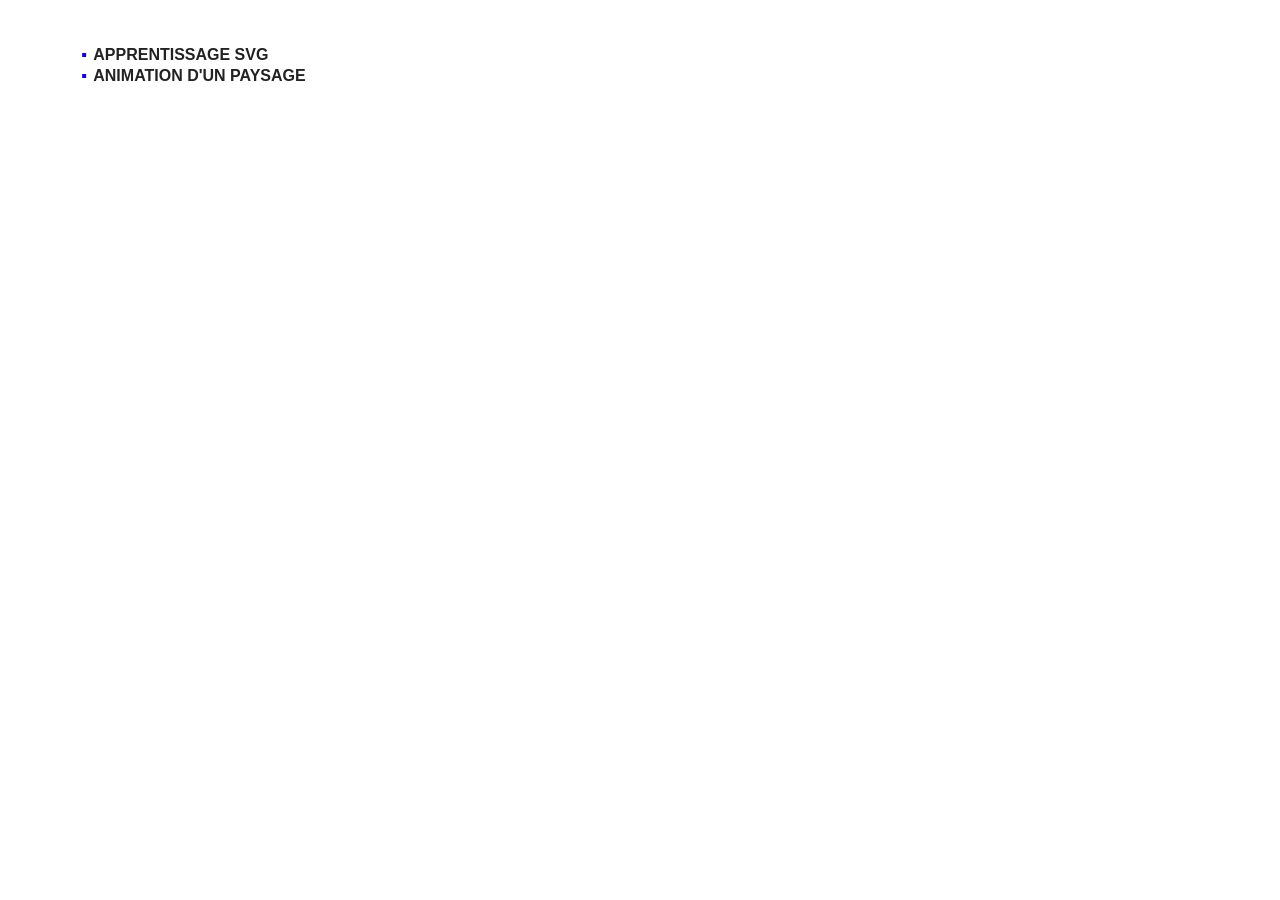
<file: index.html>
<!-- EXERCICES DE 1 à 8 -->

<!DOCTYPE html>
<html>
    <head>
        <link rel="stylesheet" type="text/css" href="./style.css">
        <script src="./script.js" type="module"></script>
    </head>
    <body>
        <div class="container">
            
            <nav class="menu">
                <ul>
                    <li><a href="./index.html">Apprentissage SVG</a></li>
                    <li><a href="./paysage.html">Animation d'un paysage</a></li>
                </ul>
            </nav>

            <!-- EXERCICE 1 -->
            <svg>
                <!-- Fais ton propre icone SVG basique à partir de rien -->
            </svg>                

            <!-- EXERCICE 2 -->
            <svg>
                <!-- Copie-colle ton svg précédent ou fais vite un nouveau et modifie son style grâce à la feuille CSS -->
            </svg>

            <!-- EXERCICE 3 -->
            <svg>
                <!-- Réalise ton propre loader animé -->
            </svg>

            <!-- EXERCICE 4 -->
            <svg>
                <!-- Fais ton propre svg évolutif grâce à une série de points qui varient dans le temps -->
            </svg>

            <!-- EXERCICE 5 -->
            <svg>
                <!-- Copie-colle un de tes svg réalisés ou importé et donne lui un chemin pour le faire se déplacer. Tu peux aussi utiliser le svg invader dans le dossier image -->
            </svg>

            <!-- EXERCICE 6 -->
            <svg>
                <!-- Importe un svg de https://www.flaticon.com/ et anime-le -->
            </svg>

            <!-- EXERCICE 7 -->
            <svg>
                <!-- Réalise un clip-path animé pour animer une image. N'hésite pas à utiliser une de tes animation précdente (à l'exercice 4 par exemple) -->
            </svg>

            <!-- EXERCICE 8 -->
            <svg>
                <!-- Importe la signature d'une personne célèbre en SVG de https://commons.wikimedia.org/wiki/Category:SVG_signatures et anime-là de façon à imiter l'écriture de signature grâce à la librairie Anime JS-->
            </svg>

        </div>
    </body>
</html>
</file>
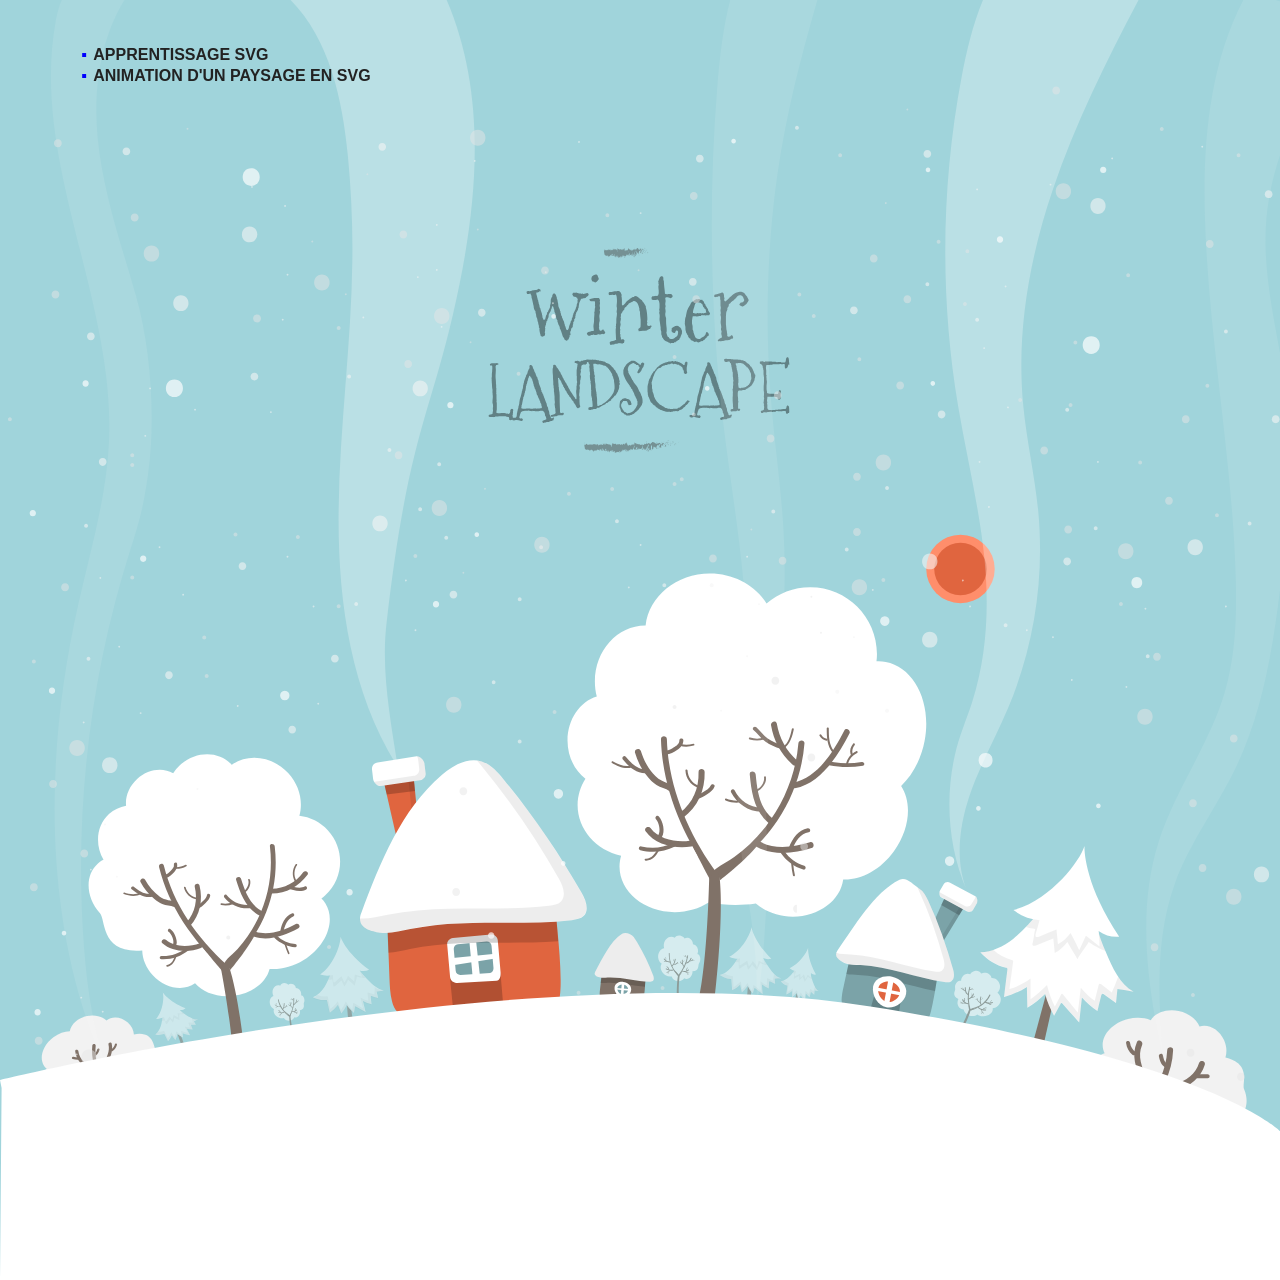
<file: paysage.html>
<!-- EXERCICE 9 -->

<!DOCTYPE html>
<html>
    <head>
        <link rel="stylesheet" type="text/css" href="./style.css">
        <script src="./script.js" type="module"></script>
    </head>
    <body>
        <div class="container">
            
            <nav class="menu">
                <ul>
                    <li><a href="./index.html">Apprentissage SVG</a></li>
                    <li><a href="./paysage.html">Animation d'un paysage en SVG</a></li>
                </ul>
            </nav>

            <!-- Ce qui ce trouve ici-bas est pas très beau à voir, bon amusement :D -->

            <svg preserveAspectRatio="none" id="paysage" width='100%' height='100%' xmlns="http://www.w3.org/2000/svg" xmlns:xlink="http://www.w3.org/1999/xlink" viewBox="0 0 800 800">
                <style>
                  .st0{clip-path:url(#SVGID_2_);fill:#A0D4DB;} .st1{clip-path:url(#SVGID_2_);} .st2{fill:#FF8E6B;} .st3{fill:#E0653F;} .st4{fill:#7BA3A8;} .st5{opacity:8.000000e-002;} .st6{opacity:0.21;} .st7{fill:#FFFFFF;} .st8{opacity:7.000000e-002;} .st9{opacity:0.18;} .st10{fill:#807268;} .st11{fill:#EDEDED;} .st12{opacity:0.57;clip-path:url(#SVGID_2_);} .st13{opacity:0.27;clip-path:url(#SVGID_2_);} .st14{fill:#F2F2F2;} .st15{opacity:9.000000e-002;clip-path:url(#SVGID_2_);} .st16{opacity:6.000000e-002;} .st17{opacity:0.48;clip-path:url(#SVGID_2_);} .st18{fill:#618185;} .st19{font-family:&apos;MountainsofChristmas-Regular&apos;;} .st20{font-size:57.9081px;} .st21{font-size:43.194px;} .st22{fill:#759194;} .st23{opacity:0.58;clip-path:url(#SVGID_2_);} .st24{fill:#F5F5F5;} .st25{opacity:0.67;clip-path:url(#SVGID_2_);} .st26{opacity:0.49;clip-path:url(#SVGID_2_);} .st27{fill:#E6E6E6;} .st28{clip-path:url(#SVGID_2_);fill:#FFFFFF;} .st29{display:none;clip-path:url(#SVGID_2_);} .st30{display:inline;} .st31{fill:#ADC9BF;}
                </style>
                <script src="../script.js" type="module"></script>
              
                <defs>
                  <path id="SVGID_1_" d="M0 0h800v800H0z"/>
                </defs>
                <clipPath id="SVGID_2_">
                  <use xlink:href="#SVGID_1_" overflow="visible"/>
                </clipPath>
                <path id="background" class="background st0" d="M0 0h800v800H0z"/>
                <g id="text" class="text st1">
               <g>
                          <path class="st18" d="M367.9,184.2v0.1c-0.2,0.4-0.5,0.7-0.9,1c-0.4,0.2-0.7,0.5-1,0.9h-0.2c-0.1,0-0.2,0-0.3,0.1
                              c-0.1,0.1-0.2,0.1-0.3,0.1c-0.2,0-0.2-0.1-0.3-0.2c-0.3,0.2-0.5,0.3-0.7,0.4c-0.2,0.1-0.5,0.1-0.8,0.1c-0.1,0-0.2,0.1-0.3,0.3
                              c-0.1,0.2-0.1,0.3-0.3,0.4c0,0.1,0,0.1,0,0.2c0,0,0,0.1,0,0.1c0,0.1-0.1,0.2-0.2,0.5c-0.1,0.2-0.2,0.4-0.3,0.5
                              c-0.1,0.2-0.2,0.5-0.3,0.9c-0.1,0.4-0.1,0.8-0.1,1c0,0.2,0,0.2-0.1,0.3c-0.1,0-0.1,0.1-0.1,0.2c0,0.1,0,0.2,0,0.4
                              c0,0.1,0,0.3,0,0.4c0,0.2,0,0.3-0.1,0.4c0,0-0.1,0.1-0.2,0.3c-0.1,0.2-0.1,0.3-0.1,0.5c0,0.2,0,0.3-0.1,0.5
                              c-0.3,0.6-0.6,1.2-1.1,1.8v0.3c0,0.3-0.1,0.6-0.3,0.7v0.3c0,0.2,0,0.3,0,0.5c0,0.2-0.1,0.3-0.3,0.3c0.1,0.1,0.1,0.3,0.1,0.6
                              c0,0.4-0.1,0.8-0.4,1.1c-0.3,0.3-0.4,0.6-0.4,0.8c0,0.1,0,0.2,0.1,0.3c0,0.1,0.1,0.2,0.1,0.3c-0.2,0.1-0.4,0.3-0.5,0.5
                              c-0.1,0.2-0.2,0.4-0.3,0.6c0.1,0.2,0.1,0.3,0.1,0.4c0,0.2,0,0.4-0.1,0.5c-0.1,0.2-0.2,0.4-0.2,0.6c0,0.2,0,0.4,0,0.6
                              c0,0.2,0,0.4-0.1,0.5c-0.1,0.2-0.2,0.3-0.4,0.5c-0.2,0.1-0.3,0.3-0.4,0.5c-0.1,0.3-0.2,0.5-0.2,0.8c0,0.3-0.1,0.6-0.2,0.8
                              c-0.1,0.2-0.1,0.3-0.2,0.3c0,0-0.1,0.2-0.1,0.5c0,0.3,0,0.5,0.1,0.7c0,0.2,0.1,0.5,0.1,0.7c0,0.2-0.1,0.3-0.2,0.4
                              c-0.2,0-0.3,0.1-0.4,0.2l-0.1,0.1c0,0.1,0,0.2,0.1,0.3c0.1,0.1,0.1,0.2,0.1,0.3v0.1c-0.2,0.1-0.3,0.3-0.3,0.4
                              c-0.1,0.2-0.2,0.3-0.3,0.5c0,0.2,0,0.3,0,0.4c0,0.1,0,0.3-0.1,0.4L355,212c-0.1,0.2-0.2,0.4-0.3,0.6c-0.1,0.2-0.3,0.3-0.6,0.3
                              c-0.2,0-0.4-0.1-0.6-0.2c-0.2-0.1-0.4-0.3-0.6-0.4c-0.1-0.3-0.2-0.5-0.3-0.7c-0.1-0.2-0.2-0.4-0.4-0.6c-0.3-0.5-0.6-0.9-0.7-1.5
                              c-0.1-0.5-0.3-1-0.5-1.5c-0.1-0.2-0.1-0.4-0.1-0.5c0-0.2-0.1-0.3-0.3-0.4v-0.1c0-0.2-0.1-0.5-0.2-0.9c-0.2-0.4-0.3-0.6-0.5-0.7
                              v-0.3c0-0.2,0-0.4-0.1-0.5c-0.1-0.2-0.1-0.4-0.1-0.6c-0.1-0.2-0.2-0.3-0.3-0.5c-0.1-0.1-0.2-0.3-0.3-0.5
                              c-0.2-0.3-0.2-0.7-0.3-0.9c0-0.3-0.2-0.6-0.4-0.8V201c0-0.1,0-0.2,0.1-0.3c-0.2-0.5-0.3-0.8-0.5-1c-0.1-0.2-0.2-0.5-0.3-0.7
                              c-0.1-0.2-0.1-0.4-0.1-0.4v-0.3v-0.1l-0.2-0.1c-0.1-0.2-0.1-0.5-0.2-0.8c0-0.3-0.1-0.5-0.2-0.7c0-0.1,0-0.1,0.1-0.1
                              c0,0,0.1,0,0.1-0.1c0-0.1-0.1-0.3-0.3-0.7c-0.2-0.4-0.3-0.6-0.4-0.8c0-0.2,0-0.4,0-0.5c0-0.2,0-0.3-0.1-0.5
                              c0-0.2-0.1-0.5-0.2-0.7c-0.1-0.2-0.2-0.5-0.2-0.7c-0.1-0.2-0.1-0.4-0.2-0.7c0-0.3-0.2-0.4-0.5-0.4c-0.3,0-0.4,0.1-0.4,0.4
                              c0,0.1,0,0.2,0,0.3c0,0.1,0,0.2,0,0.3c-0.1,0.2-0.2,0.3-0.2,0.6c0,0.2-0.1,0.4-0.4,0.5v0.3c0,0.3,0,0.4-0.1,0.5
                              c-0.1,0.2-0.2,0.4-0.3,0.5c-0.1,0.2-0.2,0.4-0.3,0.7c-0.1,0-0.2,0.1-0.2,0.2c0,0.2,0,0.3-0.1,0.3c-0.1,0.1-0.1,0.2-0.2,0.3
                              c-0.1,0.1-0.1,0.2-0.1,0.3c-0.1,0.3-0.1,0.5-0.1,0.8c0,0.3,0,0.6-0.1,0.9c-0.1,0.4-0.3,0.7-0.5,1c-0.2,0.3-0.3,0.6-0.2,1.1
                              c-0.2,0-0.3,0.1-0.3,0.3c0,0.1-0.1,0.2-0.3,0.3v0.2c0,0.2,0,0.4-0.1,0.6c-0.1,0.2-0.2,0.4-0.2,0.6c0,0.2,0,0.3,0.1,0.4
                              c0,0.1-0.1,0.2-0.2,0.4c-0.1,0.2-0.2,0.4-0.2,0.6c-0.1,0.2-0.1,0.4-0.2,0.7c-0.1,0.2-0.1,0.3-0.1,0.4c0,0.1,0,0.1,0.1,0.1
                              c0.1,0,0.1,0.1,0.1,0.1v0.1c-0.1,0.3-0.1,0.8-0.1,1.3c0,0.5-0.1,0.9-0.3,1.2c0.2,0.2,0.3,0.4,0.3,0.8c0,0.3,0,0.5-0.1,0.7
                              c-0.1,0.2-0.1,0.4-0.2,0.6l-1.5,0.7c-0.3,0-0.5-0.1-0.6-0.3c-0.1-0.2-0.3-0.3-0.5-0.3v-0.7c-0.2-0.4-0.3-1-0.5-1.8
                              c-0.1-0.8-0.2-1.4-0.2-1.8c0,0,0-0.1,0.1-0.2c0-0.2-0.1-0.3-0.2-0.5c-0.1-0.1-0.2-0.2-0.2-0.4c0-0.2,0-0.4,0-0.6
                              c0-0.2,0-0.4-0.1-0.6c0-0.2-0.1-0.3-0.1-0.4c0-0.1-0.1-0.2-0.1-0.3c0-0.1,0-0.2-0.1-0.3c0-0.1,0-0.3,0-0.5c0-0.2,0-0.3-0.1-0.3
                              c-0.1-0.1-0.1-0.2-0.1-0.3c-0.2-0.4-0.3-0.8-0.3-1.2c-0.1-0.4-0.1-0.8-0.3-1.2l-0.2-0.2v-0.2c0-0.1,0-0.2-0.1-0.3
                              c-0.1-0.1-0.1-0.2-0.1-0.3c-0.1-0.2-0.1-0.5-0.1-0.7c0-0.2,0-0.5-0.1-0.7c-0.1-0.1-0.1-0.2-0.1-0.2c0-0.1,0-0.2,0-0.2
                              c0-0.1-0.1-0.2-0.2-0.5c0-0.2,0-0.4,0-0.6c0-0.2,0-0.3-0.1-0.5c-0.1-0.2-0.2-0.3-0.3-0.4c-0.1-0.1-0.2-0.2-0.3-0.4
                              c0,0,0-0.1-0.1-0.3c-0.1-0.2-0.1-0.4-0.2-0.6c-0.1-0.2-0.1-0.4-0.1-0.6c0-0.2-0.1-0.3-0.1-0.3v-0.2c0.1,0,0.1,0,0.1-0.1
                              c0-0.1,0-0.1-0.1-0.2c0,0-0.1-0.1-0.1-0.2c0-0.1,0-0.1,0.1-0.2c-0.1-0.1-0.1-0.3-0.2-0.5c-0.1-0.3-0.1-0.6-0.2-0.9
                              c-0.1-0.3-0.1-0.6-0.2-0.9s-0.1-0.5-0.1-0.7c0-0.1-0.1-0.1-0.1-0.2c0,0-0.1-0.1-0.1-0.2c0-0.1,0-0.1,0-0.2c0-0.1,0-0.1,0-0.2
                              c0-0.1,0-0.3-0.1-0.4c-0.1-0.1-0.2-0.2-0.2-0.4c-0.1-0.2-0.1-0.4-0.1-0.7c0-0.2,0-0.5-0.1-0.7c0-0.2-0.1-0.4-0.3-0.7
                              c-0.1-0.2-0.2-0.4-0.3-0.7H332c-0.4,0-0.7,0-1.1,0.1c-0.4,0.1-0.7,0.1-1.2,0.1h-0.2c-0.1-0.2-0.2-0.4-0.3-0.6
                              c-0.1-0.2-0.1-0.4-0.1-0.7c0.2-0.1,0.3-0.2,0.3-0.3c0.1-0.1,0.2-0.1,0.4-0.2l0.1,0.1c0.1,0,0.1,0,0.1-0.1c0,0,0-0.1,0.1-0.1
                              c0.2,0,0.3,0,0.3,0.1c0.1,0,0.2,0.1,0.3,0.1c0.2,0,0.5,0,0.9-0.1c0.4-0.1,0.6-0.2,0.8-0.4c0.7-0.1,1.4-0.1,2.2-0.2
                              c0.8-0.1,1.4-0.3,2-0.8c0.3,0.1,0.5,0.2,0.7,0.3c0.2,0.1,0.4,0.3,0.6,0.5c-0.1,0.2-0.1,0.4-0.1,0.5c0,0.1,0,0.2,0.1,0.3
                              c-0.1,0.1-0.1,0.1-0.2,0.1c-0.1,0-0.2,0-0.2-0.1c-0.1,0-0.2-0.1-0.2-0.1h-0.1c-0.2,0.2-0.3,0.4-0.5,0.5c-0.2,0.2-0.4,0.3-0.7,0.3
                              c-0.2,0-0.3,0-0.5-0.1c-0.2,0.2-0.3,0.5-0.3,0.7c0,0.1,0,0.3,0.1,0.7c0.1,0.3,0.2,0.7,0.3,1.1c0.1,0.4,0.2,0.8,0.3,1.2
                              c0.1,0.4,0.2,0.7,0.2,0.9c0.2,0.2,0.3,0.4,0.3,0.7c0,0.3,0.1,0.6,0.1,0.8c0,0.1,0,0.1,0.1,0.2c0.1,0,0.1,0.1,0.1,0.2
                              c0,0.1,0,0.1,0,0.2c0,0.1,0,0.1,0,0.2c0,0.2,0,0.3,0.1,0.4c0.1,0.1,0.2,0.2,0.2,0.4c0.2,0.4,0.2,0.8,0.2,1.1
                              c-0.1,0.3,0.1,0.7,0.5,1.1c0.1,0.7,0.3,1.5,0.6,2.2c0.3,0.8,0.5,1.4,0.5,2c0,0.1,0,0.2,0.1,0.3c0.1,0.1,0.1,0.3,0.1,0.8
                              c0,0.3,0.1,0.6,0.3,1c0.2,0.3,0.3,0.7,0.3,1c0.3,0,0.5,0,0.6-0.1c0.2-0.1,0.4-0.2,0.6-0.3c0-0.2,0-0.4,0.1-0.7
                              c0.1-0.3,0.1-0.6,0.2-0.9c0.1-0.3,0.2-0.6,0.3-0.8c0.1-0.2,0.2-0.4,0.4-0.5v-0.2c0-0.2,0-0.4,0.1-0.5c0.1-0.1,0.1-0.3,0.1-0.7
                              c0.1-0.1,0.2-0.2,0.3-0.2c0.1-0.1,0.2-0.2,0.2-0.2l0.3-0.9c0.2-0.4,0.4-0.7,0.6-1.1c0.2-0.3,0.3-0.7,0.4-1.1c0-0.1,0-0.2,0-0.3
                              c0-0.1,0-0.2,0-0.3c0-0.2,0-0.4,0.1-0.6c0.1-0.2,0.2-0.4,0.2-0.6c0.1-0.5,0.2-0.9,0.1-1.4c0-0.5,0-0.9,0.1-1.4l0.5-1.3l0.3-0.3
                              c0.1-0.2,0.1-0.4,0.1-0.6c0-0.2,0-0.5,0.1-0.7l0.2-0.1c0.1-0.2,0.2-0.4,0.3-0.5c0.1-0.1,0.3-0.2,0.6-0.2c0.2,0,0.4,0.1,0.6,0.3
                              c0.2,0.2,0.3,0.4,0.4,0.7c0.1,0.2,0.2,0.5,0.3,0.8c0.1,0.3,0.2,0.5,0.3,0.7c0,0,0,0.1,0,0.1c0,0,0,0.1,0,0.2c0,0.2,0,0.3,0.1,0.5
                              c0.1,0.2,0.2,0.3,0.2,0.5c0.1,0.3,0.2,0.6,0.2,1c0,0.4,0.1,0.7,0.2,1c0.1,0.3,0.2,0.7,0.2,1.1c0,0.4,0.1,0.7,0.1,1.1
                              c0.1,0.4,0.3,0.9,0.6,1.4c0.3,0.5,0.4,1,0.4,1.4v0.1l0.2,0.1c0.1,0.3,0.1,0.6,0.1,0.9c0,0.3,0.2,0.6,0.4,0.8c0,0-0.1,0.1-0.1,0.2
                              c0,0.2,0,0.3,0.1,0.4c0.1,0.1,0.1,0.2,0,0.4c0.1,0.2,0.3,0.4,0.5,0.6v0.6c0.1,0.3,0.2,0.5,0.4,0.7c0.1,0.1,0.2,0.4,0.2,0.7
                              c0.2,0.3,0.3,0.6,0.4,0.8c0.1,0.2,0.2,0.5,0.4,0.8c0,0.1,0,0.1,0,0.2c0,0,0,0.1,0,0.2c0,0.2,0.1,0.4,0.2,0.6
                              c0.1,0.2,0.2,0.5,0.2,1c0.3,0.5,0.5,1,0.6,1.5c0.1,0.5,0.3,1,0.6,1.5h0.3c0.1,0,0.2,0,0.2,0.1c0.4-0.3,0.6-0.8,0.8-1.4
                              c0.1-0.6,0.2-1.1,0.3-1.6c0.2-0.1,0.3-0.2,0.3-0.5c0-0.2,0.1-0.5,0.2-0.7l0.2-0.2c0.1-0.2,0.1-0.4,0.1-0.5c0-0.2,0-0.3,0.1-0.5
                              c0.1-0.2,0.2-0.4,0.3-0.5c0.1-0.2,0.2-0.3,0.3-0.5c0.1-0.2,0.1-0.4,0.1-0.6c0-0.2,0-0.4,0.1-0.6l0.2-0.1v-0.2
                              c0-0.1,0.1-0.3,0.2-0.6c0.2-0.3,0.2-0.5,0.1-0.8c0.1-0.3,0.2-0.5,0.3-0.6c0.1-0.2,0.1-0.4,0.1-0.7c0.1,0,0.2-0.2,0.4-0.6
                              c0.1-0.4,0.3-0.7,0.5-1.1c0.2-0.4,0.3-0.8,0.5-1.2c0.1-0.4,0.2-0.7,0.3-0.8c0-0.1,0.1-0.3,0.1-0.4c0-0.2,0.1-0.3,0.3-0.3
                              c0-0.1-0.1-0.2-0.1-0.3c0-0.6,0.1-1,0.3-1.4c0.2-0.4,0.3-0.7,0.3-1c0-0.1,0-0.3-0.1-0.5c0-0.2,0-0.4,0.1-0.5
                              c0.1-0.2,0.1-0.3,0.1-0.5c0-0.2-0.1-0.3-0.2-0.5c-0.1-0.1-0.2-0.3-0.1-0.5c0-0.1-0.1-0.1-0.3-0.1c-0.2-0.1-0.3-0.2-0.4-0.3
                              c-0.1-0.1-0.2-0.2-0.4-0.2c-0.1,0-0.3-0.1-0.6-0.1c-0.5,0-0.7-0.2-0.9-0.5c-0.1-0.3-0.3-0.7-0.5-1c0-0.2,0.1-0.3,0.2-0.5
                              c0.1-0.1,0.2-0.3,0.3-0.5c0.3-0.1,0.7-0.1,1-0.1s0.7,0,1-0.1c0.1,0.1,0.2,0.1,0.3,0.1c0.1,0,0.2,0.1,0.3,0.3l0.1-0.1
                              c0.1,0,0.1,0,0.1,0.1c0.3,0.1,0.7,0.1,1,0.2c0.4,0,0.7,0.1,1.1,0.1c0.1,0,0.1,0,0.2,0.1c0.1,0,0.1,0.1,0.2,0.1
                              c0.1,0,0.1,0,0.2-0.1c0,0,0.1-0.1,0.2-0.1c0.1,0,0.2,0,0.4,0.1c0.1,0.1,0.3,0.1,0.4,0.1c0.4,0,0.8-0.1,1.2-0.2
                              c0.4-0.1,0.8-0.3,1.2-0.4c0.2,0,0.3,0.2,0.5,0.4C367.8,183.8,367.9,184,367.9,184.2z"/>
                          <path class="st18" d="M378.3,207.9c0,0.3-0.2,0.5-0.5,0.7c-0.3,0.2-0.5,0.3-0.8,0.3c-0.3,0-0.6-0.1-0.7-0.3
                              c-0.3,0.3-0.7,0.5-1.2,0.5c-0.3,0-0.6-0.1-0.8-0.2c-0.2,0-0.5,0-0.8,0.1c-0.3,0.1-0.6,0.2-0.8,0.3h-0.3c-0.1,0-0.2,0-0.4,0
                              c-0.1,0-0.3,0-0.4,0c-0.2,0-0.4-0.1-0.6-0.2c-0.3,0.1-0.5,0.1-0.7,0.2c-0.2,0-0.4,0.1-0.7,0.1c-0.2,0.1-0.4,0.2-0.6,0.3
                              c-0.2,0.1-0.4,0.1-0.7,0.1c-0.2,0-0.5,0-0.7-0.1c-0.2-0.1-0.3-0.2-0.3-0.5c-0.3,0-0.5-0.2-0.5-0.6c0-0.3,0.1-0.5,0.3-0.7
                              c0.2-0.2,0.4-0.3,0.7-0.4c0.2-0.1,0.5-0.2,0.8-0.2c0.3,0,0.6-0.1,0.8-0.2l0.5-0.2c0.2-0.1,0.4-0.1,0.6-0.1s0.4,0,0.6-0.1v-0.6
                              c0-0.3,0-0.7-0.1-1c0-0.4-0.1-0.7-0.1-1c0-0.6,0.1-1.3,0.2-1.9c0.1-0.6,0.2-1.3,0.2-2c0-0.1,0-0.2,0-0.3c0-0.1,0-0.2,0-0.3
                              c0-0.1,0-0.2,0-0.3c0-0.1,0-0.2,0-0.3c0-0.4,0.1-0.8,0.1-1.2c0-0.4,0.1-0.8,0.1-1.2c0-0.2,0-0.5,0-0.7c0-0.2-0.1-0.5-0.1-0.7
                              c0.2-0.4,0.3-0.8,0.3-1.2c0-0.4,0-0.8,0.1-1.3c0-0.1,0.1-0.3,0.1-0.4c0.1-0.1,0.1-0.3,0.1-0.4c0-0.2,0-0.4-0.1-0.6
                              c0-0.2-0.1-0.4-0.1-0.6c0.1-0.1,0.1-0.2,0.1-0.4c0-0.3,0-0.6,0-1c0-0.4-0.1-0.7-0.2-1h-0.3c-0.3,0-0.5,0-0.8,0
                              c-0.2,0-0.5,0-0.7,0c-0.3,0-0.6-0.1-1-0.2c-0.1-0.2-0.2-0.4-0.3-0.4c-0.1-0.1-0.2-0.2-0.2-0.4c0-0.2,0-0.3,0.1-0.3
                              c0.2-0.1,0.4-0.2,0.9-0.3c0.4-0.1,0.9-0.2,1.4-0.3c0.5-0.1,1-0.1,1.5-0.1c0.5,0,0.8-0.1,1.1-0.1c0.2,0,0.4,0,0.5,0
                              c0.2,0,0.3,0.1,0.4,0.1c0.2,0.1,0.3,0.3,0.5,0.7c0.1,0.4,0.2,0.7,0.2,0.9c0,0.2,0,0.3-0.1,0.4c0,0.1-0.1,0.2-0.1,0.3
                              c0,0.1,0,0.2,0.1,0.3c0.1,0.1,0.1,0.2,0.1,0.4c0,0.3,0,0.6-0.1,0.8c0,0.3-0.1,0.5-0.1,0.8c0,0.3,0,0.6,0.1,0.8
                              c0,0.2,0.1,0.5,0.1,0.8c0,0.3,0,0.6-0.1,0.8c0,0.2-0.1,0.5-0.1,0.7c0,0.2,0,0.3,0.1,0.4c0,0.1,0.1,0.2,0.1,0.4
                              c0,0.5-0.1,1-0.2,1.4c-0.1,0.4-0.2,0.9-0.2,1.3c0,0.5,0,0.9,0.1,1.3c0,0.4,0.1,0.8,0.1,1.3c0,0.3,0,0.7-0.1,0.9
                              c-0.1,0.3-0.2,0.6-0.2,0.9c-0.1,0.5-0.1,0.9-0.1,1.3c0,0.4,0.1,0.8,0.1,1.2c0,0.1,0,0.1-0.1,0.1c0,0-0.1,0-0.1,0.1
                              c0,0.3,0.1,0.6,0.2,0.8c0.1,0.2,0.1,0.5,0.1,0.8c0.1,0.1,0.2,0.2,0.4,0.3c0.1,0.1,0.3,0.2,0.4,0.2c0.2,0,0.4-0.1,0.6-0.2
                              c0.2-0.1,0.3-0.2,0.5-0.2c0-0.2,0.1-0.3,0.2-0.3c0.1-0.1,0.3-0.1,0.4-0.1c0.1,0,0.2,0.1,0.1,0.2c0,0.1,0,0.2,0.1,0.3
                              c0.1,0.1,0.1,0.1,0.2,0.2c0.1,0,0.1,0.1,0.2,0.2c0.1,0.1,0.2,0.3,0.3,0.5C378.2,207.6,378.2,207.8,378.3,207.9z M374.2,174.3
                              c0,0.2-0.1,0.3-0.2,0.6c-0.2,0.2-0.3,0.5-0.6,0.7c-0.2,0.2-0.5,0.5-0.7,0.7c-0.2,0.2-0.4,0.3-0.6,0.3c-0.4,0-0.7-0.2-0.8-0.5
                              h-0.2c-0.1,0-0.2,0-0.4-0.1c-0.2,0-0.3-0.1-0.4-0.1c-0.1-0.1-0.2-0.2-0.2-0.3c-0.1-0.1-0.2-0.2-0.2-0.3l-0.1-0.4
                              c0-0.1-0.1-0.1-0.1-0.1s-0.1-0.1-0.1-0.2c0-0.2,0-0.5,0.1-0.8c0.1-0.4,0.1-0.6,0.2-0.8c0.2-0.3,0.5-0.6,1.1-0.9
                              c0.6-0.3,1-0.5,1.4-0.5c0.6,0,0.9,0.2,1,0.5c0.1,0.3,0.3,0.7,0.4,1.1c0.1,0.2,0.2,0.4,0.3,0.5
                              C374.2,173.9,374.2,174.1,374.2,174.3z"/>
                          <path class="st18" d="M406.7,204.8c0,0.2-0.1,0.3-0.2,0.4s-0.2,0.3-0.2,0.5c-0.4,0-0.8,0.1-1,0.3c-0.3,0.1-0.6,0.3-1,0.5
                              c-0.8,0.1-1.7,0.1-2.5,0.2c-0.8,0.1-1.7,0.1-2.6,0.3l-0.3-1.3c0-0.2,0.3-0.3,0.7-0.6c0.4-0.2,0.6-0.4,0.7-0.5
                              c0-0.6,0.1-1.2,0.1-1.8c0-0.6,0-1.2,0-1.7c0-0.3,0-0.7,0-1c0-0.4,0-0.7-0.1-1c0-0.4-0.1-0.7-0.1-1.1c-0.1-0.4-0.1-0.7-0.1-1
                              c-0.1-0.5-0.1-1-0.1-1.7c0-0.7-0.2-1.2-0.5-1.5c0-0.2,0-0.3,0.1-0.4c0.1-0.1,0.1-0.2,0.1-0.3c0-0.1,0-0.2-0.1-0.2
                              c-0.2-0.5-0.3-1.1-0.5-1.8c-0.2-0.6-0.4-1.2-0.7-1.6c-0.2-0.3-0.5-0.6-0.9-0.9c-0.4-0.3-0.8-0.5-1.2-0.5c-0.2,0-0.5,0.1-0.8,0.3
                              c-0.3,0.2-0.7,0.4-1,0.5c-0.3,0.2-0.7,0.3-1,0.5c-0.1,0-0.1,0.1-0.1,0.1s0,0.1-0.1,0.1c-0.1,0.1-0.1,0.1-0.2,0.1
                              c-0.1,0-0.1,0-0.1,0c-0.2,0.2-0.3,0.3-0.3,0.5c-0.1,0.2-0.2,0.3-0.3,0.5c0,0-0.1,0-0.1,0c-0.1,0-0.1,0-0.2,0.1
                              c-0.1,0.1-0.2,0.2-0.3,0.3c-0.1,0.1-0.2,0.2-0.3,0.3c0,0.2,0,0.3-0.1,0.3c0,0-0.1,0.1-0.1,0.1s-0.1,0-0.2,0.1
                              c-0.2,0.1-0.3,0.2-0.4,0.3c-0.1,0.1-0.2,0.2-0.4,0.3v0.2c0,0.2,0,0.4-0.1,0.7c-0.2,0.2-0.4,0.3-0.5,0.5c-0.1,0.2-0.3,0.3-0.5,0.4
                              c-0.1,0.5-0.2,0.9-0.5,1.2c-0.2,0.3-0.5,0.7-0.7,1.1c0.1,0.1,0.1,0.3,0.1,0.6c0,0.2,0,0.5-0.1,0.7c-0.1,0.2-0.1,0.5-0.1,0.8
                              c0,0.1,0,0.1,0.1,0.2c0,0,0.1,0.1,0.1,0.2c0,0.3-0.1,0.7-0.2,1.2c-0.2,0.5-0.2,0.9-0.2,1.2c0,0.2,0,0.4,0.1,0.6
                              c0,0.2,0.1,0.4,0.1,0.6c0,0.4-0.1,0.8-0.2,1.2c-0.1,0.4-0.2,0.7-0.2,1.2c0,0.2,0,0.3,0.1,0.5c0,0.1,0.1,0.3,0.1,0.5
                              c0,0.2,0,0.4-0.1,0.5c0,0.2-0.1,0.3-0.1,0.5c0,0.1,0,0.1,0.1,0.2c0,0,0.1,0.1,0.1,0.2c0,0.1,0,0.2-0.1,0.2c0,0.1-0.1,0.2-0.1,0.2
                              v0.1c0.1,0,0.1,0.1,0.1,0.1c0,0-0.1,0.1-0.1,0.1c0,0.2,0,0.4,0.1,0.6c0.1,0.2,0.2,0.4,0.3,0.5c-0.1,0.2-0.2,0.4-0.2,0.5
                              c0,0.3,0.1,0.6,0.2,0.9c0.1,0.3,0.2,0.5,0.2,0.8c0,0.3,0,0.5-0.1,0.6c0.1,0,0.1,0.1,0.2,0.1c0.2,0,0.4,0,0.6-0.1
                              c0.2-0.1,0.4-0.1,0.6-0.1l0.2,0.1c0.3,0.2,0.5,0.4,0.7,0.7v0.3c0,0.1,0,0.2-0.1,0.4c0,0.1-0.1,0.2-0.2,0.3
                              c0.1,0.1,0.1,0.2,0.1,0.2c0,0.1,0,0.1-0.1,0.2c-0.1,0.1-0.1,0.2-0.1,0.3l-0.1-0.1c-0.2,0-0.3,0.1-0.5,0.2
                              c-0.1,0.1-0.3,0.2-0.5,0.2c-0.1,0-0.3-0.1-0.7-0.2c-0.4-0.1-0.6-0.2-0.7-0.3c-0.2,0.1-0.3,0.1-0.5,0.2c-0.2,0-0.4,0.1-0.5,0.1
                              c-0.1,0-0.1,0-0.1-0.1s0-0.1-0.1,0l-0.1,0.2c-0.2,0.1-0.4,0.1-0.6,0.1c-0.2,0-0.4,0-0.6,0.1c-0.1,0-0.1,0-0.1,0.1c0,0,0,0-0.1,0
                              c0,0,0-0.1-0.1-0.1c-0.2,0-0.4,0.1-0.5,0.2c-0.2,0.2-0.5,0.2-1,0.2c-0.2,0-0.4,0-0.6,0.1c-0.2,0.1-0.4,0.1-0.6,0.1
                              c-0.3,0-0.5,0-0.6-0.1c-0.1-0.3-0.2-0.8-0.2-1.2v-0.5c0.6-0.3,1.3-0.5,2-0.6c0.7-0.1,1.3-0.3,2-0.7c-0.1-1-0.2-2-0.2-3.1
                              c-0.1-1-0.1-2.1-0.1-3.1c0-0.3,0-0.6,0.1-0.9c0-0.3,0.1-0.6,0.1-0.8c0-0.1,0-0.1-0.1-0.1c0,0-0.1,0-0.1-0.1c0-0.1,0-0.2,0.1-0.3
                              c0-0.1,0.1-0.2,0.1-0.3V203c0-0.3,0-0.5,0.1-0.7c0.1-0.2,0.1-0.5,0.1-0.7c0-0.3,0-0.6,0-0.9c0-0.3,0-0.6,0-0.9
                              c0-0.6,0.1-1.3,0.2-1.9c0.1-0.6,0.2-1.3,0.2-1.9c0-0.2,0-0.4-0.1-0.5c0-0.2-0.1-0.3-0.1-0.5c0-0.4,0-0.7,0.1-1.1
                              c0.1-0.3,0.1-0.7,0.1-1.1c0-0.2,0-0.4-0.1-0.7c-0.1-0.2-0.1-0.4-0.1-0.7c0-0.6,0-1.1,0.1-1.6c0.1-0.5,0.1-1.1,0.1-1.6
                              c0-0.6,0-1.3-0.1-2.1c-0.1-0.8-0.2-1.5-0.5-2h-0.2c-0.1,0-0.2,0-0.3,0.1c-0.1,0.1-0.2,0.1-0.4,0.1h-1c-0.1,0-0.2,0-0.3-0.1
                              c-0.1,0-0.2-0.1-0.3-0.1c-0.1,0-0.1,0-0.1,0.1c0,0.1-0.1,0.1-0.1,0.1c-0.1,0.1-0.3,0.1-0.5,0.1c-0.2,0-0.3,0-0.5,0
                              c-0.2,0-0.4,0-0.5,0.1c-0.3-0.2-0.4-0.5-0.4-0.9c0-0.2,0-0.5,0.1-0.8c0.3-0.2,0.7-0.3,1.2-0.3c0.4,0,0.8,0,1.2-0.1
                              c0.3-0.1,0.6-0.2,0.8-0.2c0.2-0.1,0.5-0.1,0.8-0.1c0.3,0,0.5,0,0.6,0.1c0.3-0.2,0.6-0.3,0.9-0.3c0.3,0,0.7,0,1,0
                              c0.1,0.2,0.4,0.4,0.7,0.7c0.3,0.2,0.5,0.5,0.5,0.7c0,0.1,0,0.2,0,0.2c0,0.1,0,0.2,0,0.2c0,0.1,0,0.1,0.1,0.1
                              c0.1,0,0.1,0.1,0.1,0.1c0,0.1,0.1,0.2,0.1,0.3c0,0.1,0,0.2,0,0.3c0,0.1,0,0.2,0,0.4c0,0.2-0.1,0.3-0.1,0.4
                              c0.1,0.2,0.2,0.5,0.2,0.9c0,0.5,0.1,0.9,0.1,1.4s0,1,0,1.5c0,0.5,0,0.8,0,1c0,0.4,0.1,0.6,0.2,0.8c0.1-0.1,0.2-0.1,0.4-0.1
                              c0.2,0,0.3,0,0.4-0.1c0.1-0.2,0.3-0.3,0.5-0.5c0.2-0.2,0.4-0.4,0.6-0.7c0.2-0.2,0.4-0.5,0.6-0.7c0.2-0.2,0.3-0.4,0.3-0.5
                              c0.6-0.4,1.2-0.8,1.7-1.2c0.1-0.1,0.1-0.2,0.2-0.3c0.1-0.1,0.2-0.2,0.2-0.2c0,0,0.1,0,0.1,0c0,0,0.1,0,0.1,0
                              c0.1,0,0.2-0.1,0.3-0.2c0.1-0.1,0.2-0.2,0.3-0.3c0.1-0.1,0.3-0.1,0.4-0.2c0.1-0.1,0.3-0.1,0.5-0.2c0.1,0,0.2,0,0.3,0
                              c0.1,0,0.2,0,0.3-0.1c0.1,0,0.1-0.1,0.2-0.2c0-0.1,0.1-0.1,0.2-0.2c0,0,0.1,0,0.1,0c0,0,0.1,0,0.1,0c0.1,0,0.2,0,0.3-0.1
                              c0.1,0,0.2-0.1,0.3-0.1c0.3,0,0.7,0.2,1.1,0.5c0.4,0.4,0.8,0.6,1.1,0.7c0.2,0.3,0.4,0.6,0.8,0.8c0.3,0.2,0.6,0.5,0.9,0.7
                              c0.1,0.3,0.2,0.5,0.4,0.7c0.2,0.2,0.4,0.4,0.6,0.6c0.2,0.3,0.4,0.7,0.7,1.1c0.2,0.4,0.4,0.8,0.7,1.1c0,0.7,0.1,1.4,0.3,2
                              c0.2,0.7,0.3,1.4,0.4,2.1c0.1,0.7,0.2,1.4,0.2,2.1c0.1,0.7,0.1,1.4,0.1,2.1c0,0.3,0,0.6-0.1,0.8c0,0.2-0.1,0.5-0.1,0.7
                              c0,0.1,0,0.2,0.1,0.3c0,0.1,0.1,0.2,0.1,0.3c0,0.2,0,0.3-0.1,0.5c-0.1,0.2-0.1,0.3-0.1,0.5c0,0.1,0,0.2,0.1,0.4
                              c0,0.1,0.1,0.3,0.1,0.4c0.2,0.2,0.5,0.3,0.8,0.3c0.3,0,0.6,0,0.8-0.1c0.2-0.1,0.5-0.1,0.8-0.1c0.1,0.2,0.2,0.4,0.3,0.5
                              C406.6,204.5,406.7,204.6,406.7,204.8z"/>
                          <path class="st18" d="M426.3,207.3v0.1l-0.2,0.1c0,0.1,0,0.1,0.1,0.1s0.1,0.1,0.1,0.2c0,0.3-0.1,0.7-0.3,1.1
                              c-0.2,0.5-0.3,0.8-0.5,1.1c-0.1,0.5-0.2,1-0.5,1.3c-0.2,0.3-0.4,0.7-0.6,1.2c-0.3,0-0.5,0.1-0.7,0.2c-0.1,0.1-0.3,0.3-0.5,0.5
                              c-0.1,0.1-0.2,0.2-0.3,0.1c-0.1,0-0.2,0-0.3,0.1c-0.1,0-0.2,0.1-0.3,0.3c-0.2,0.1-0.2,0.3-0.3,0.3c-0.1,0-0.1,0-0.1-0.1
                              c0,0-0.1-0.1-0.1-0.1c-0.1,0-0.2,0.1-0.3,0.2c-0.1,0.1-0.2,0.2-0.3,0.3c-0.3,0.1-0.7,0.1-1.1,0.1c-0.4,0-0.8,0.1-1.1,0.3
                              c-0.2-0.2-0.4-0.3-0.6-0.5c-0.2-0.1-0.4-0.2-0.7-0.1c-0.1-0.3-0.3-0.4-0.6-0.5s-0.6-0.2-0.8-0.3c-0.3-0.2-0.5-0.3-0.7-0.5
                              c-0.2-0.2-0.4-0.3-0.7-0.5c0-0.2-0.1-0.4-0.3-0.5c-0.2-0.1-0.2-0.3-0.2-0.6c-0.1-0.1-0.2-0.1-0.3-0.1c-0.1,0-0.2-0.1-0.3-0.1
                              v-0.2c0-0.6-0.1-0.9-0.2-1.1c-0.1-0.2-0.2-0.5-0.3-0.8c0-0.2,0-0.4,0-0.6c0-0.2,0-0.4,0-0.6c0-0.3,0-0.6-0.1-0.8
                              c-0.1-0.2-0.2-0.4-0.2-0.7c-0.1-0.3-0.1-0.5-0.1-0.8c0-0.3,0-0.5,0-0.8c-0.1-0.6-0.2-1.3-0.3-2c-0.1-0.7-0.2-1.3-0.3-2
                              c-0.1-0.5-0.1-0.9-0.1-1.3c0-0.4,0.1-0.8,0.1-1.2c0-0.3,0-0.6,0-0.9c0-0.3,0-0.5-0.1-0.8c0-0.1-0.1-0.2-0.1-0.4
                              c-0.1-0.1-0.1-0.3-0.1-0.4c0-0.2,0-0.4,0.1-0.6c0.1-0.2,0.1-0.4,0.1-0.6c0-0.1,0-0.2-0.1-0.3c-0.1-0.1-0.1-0.2-0.1-0.3
                              c0-0.3,0-0.5,0.1-0.8c0.1-0.3,0.1-0.5,0.1-0.8c0-0.3,0-0.7,0-1c0-0.3,0-0.7,0-1.1c0-0.2,0-0.4-0.1-0.7c0-0.3-0.1-0.7-0.2-1
                              c-0.1-0.3-0.2-0.6-0.4-0.8c-0.2-0.2-0.4-0.4-0.6-0.4c-0.2,0-0.4,0-0.5,0.1c-0.2,0.1-0.3,0.2-0.5,0.2c-0.2,0-0.4,0-0.6,0
                              c-0.2,0-0.4,0-0.6,0c-0.1,0-0.1,0-0.2,0c-0.1,0-0.1,0-0.2,0c-0.2,0-0.3,0-0.4-0.1c-0.1-0.1-0.3-0.1-0.4-0.1
                              c-0.1-0.2-0.2-0.3-0.2-0.5c-0.1-0.1-0.1-0.3-0.1-0.5c0-0.3,0.1-0.5,0.2-0.6c0.1-0.2,0.2-0.3,0.3-0.5c0.3-0.1,0.6-0.1,1-0.1
                              c0.4,0,0.7-0.1,0.9-0.3c0.1,0.1,0.2,0.2,0.4,0.2c0.2,0,0.4,0,0.6-0.1c0.2-0.1,0.4-0.1,0.6-0.1c0.2-0.3,0.3-0.6,0.4-1
                              c0.1-0.4,0.1-0.7,0.1-1.1c0-0.6,0-1.3-0.1-1.9c-0.1-0.6-0.1-1.3-0.1-1.9c0-0.1,0-0.3,0.1-0.5c0-0.2,0.1-0.3,0.1-0.5
                              c0-0.1,0-0.3-0.1-0.4c0-0.1-0.1-0.3-0.1-0.4c0.1-0.2,0.1-0.4,0.1-0.5c0-0.1,0-0.1-0.1-0.2c0,0-0.1-0.1-0.1-0.2
                              c0-0.1,0-0.2,0.1-0.5c0.1-0.2,0.2-0.5,0.3-0.8c0.1-0.3,0.2-0.5,0.3-0.8c0.1-0.2,0.1-0.4,0.2-0.5c0.1-0.2,0.2-0.3,0.3-0.4
                              c0.1-0.1,0.2-0.2,0.2-0.4c0.1,0,0.1,0,0.1,0c0,0,0,0,0.1,0c0.1,0,0.1,0,0.2-0.1c0,0,0.1-0.1,0.2-0.1c0.3,0,0.5,0.1,0.7,0.2
                              c0.2,0.1,0.3,0.3,0.4,0.5c0.1,0.2,0.1,0.5,0.1,0.7c0,0.2,0,0.5,0,0.7s0,0.4,0.1,0.5c0,0.1,0.1,0.3,0.2,0.5c0,1.3,0.2,2.6,0.3,3.9
                              c0.2,1.3,0.3,2.6,0.4,4c0.3,0.2,0.7,0.3,1.2,0.3c0.3,0,0.7,0,1-0.1c0.3-0.1,0.7-0.1,1.1-0.1c0.3,0,0.5,0,0.6,0.1s0.2,0.1,0.3,0.2
                              c0.1,0.1,0.2,0.2,0.2,0.2c0.1,0.1,0.2,0.1,0.3,0.1l-0.1,0.2c0,0.1,0,0.2,0.1,0.3c0.1,0.1,0.1,0.2,0.1,0.3c0,0.4-0.2,0.7-0.5,0.8
                              c-0.3,0.2-0.6,0.3-0.9,0.5c-0.4-0.1-0.7-0.3-1.1-0.4c-0.3-0.1-0.7-0.2-1.1-0.2c-0.3,0-0.6,0.1-0.8,0.2c-0.1,0.2-0.2,0.4-0.2,0.6
                              c0,0.2,0,0.4,0.1,0.6c0.1,0.2,0.1,0.4,0.1,0.7c0,0.4,0,0.8-0.1,1.1c-0.1,0.4-0.1,0.8-0.1,1.2c0,0.2,0,0.4,0.1,0.6
                              c0.1,0.2,0.1,0.4,0.1,0.6c0,0.2,0,0.4-0.1,0.5c0,0.2-0.1,0.4-0.1,0.6c0,0.3,0,0.7,0.1,1c0,0.3,0.1,0.7,0.1,1s0,0.7-0.1,1
                              c-0.1,0.3-0.1,0.6-0.1,0.9c0,0.1,0,0.2,0,0.4c0,0.2,0,0.4,0.1,0.6c0,0.2,0.1,0.4,0.1,0.6c0,0.2,0.1,0.3,0.1,0.3
                              c0,0.1,0.1,0.2,0.1,0.2c0,0,0.1,0.1,0.1,0.3c0,0.3,0,0.6,0,1c0,0.3,0,0.7,0,1c0,1,0.1,2,0.2,3c0.2,1,0.2,2,0.2,3
                              c0,0.2,0,0.3-0.1,0.5c0,0.2-0.1,0.3-0.1,0.5c0,0.1,0,0.2,0.1,0.5c0.1,0.3,0.1,0.5,0.2,0.8c0.1,0.3,0.2,0.6,0.3,0.8
                              c0.1,0.3,0.2,0.4,0.2,0.5c0.1,0.1,0.2,0.2,0.3,0.2c0.2,0,0.3,0.1,0.4,0.2c0.1,0.1,0.1,0.2,0.1,0.2c0,0.1,0,0.2,0.1,0.2
                              c0.1,0.2,0.3,0.3,0.6,0.5c0.3,0.2,0.5,0.2,0.7,0.2c0.5,0,0.9-0.1,1.2-0.2c0.4-0.2,0.7-0.3,0.9-0.5c0.3-0.2,0.5-0.3,0.7-0.5
                              c0.2-0.2,0.5-0.3,0.7-0.3l-0.1-0.1c0-0.2,0.1-0.3,0.3-0.4c0.2-0.1,0.3-0.3,0.4-0.5c0,0,0-0.1,0-0.3c0-0.1,0-0.3,0.1-0.5
                              c0-0.2,0-0.3,0.1-0.5c0-0.2,0-0.2,0-0.3c0-0.3,0-0.5-0.1-0.8c-0.1-0.3-0.3-0.5-0.6-0.5c-0.5,0-0.7,0.2-0.8,0.5
                              c-0.1,0.3-0.2,0.6-0.4,0.9c-0.2,0.1-0.4,0.2-0.6,0.2c-0.3,0-0.6-0.1-0.9-0.3c-0.3-0.2-0.5-0.4-0.7-0.7v-0.5
                              c0-0.2,0.1-0.3,0.2-0.3c-0.1-0.1-0.1-0.2-0.1-0.2c0-0.1,0-0.1,0-0.2v-0.6c0-0.1,0.2-0.3,0.4-0.4c0.2-0.2,0.4-0.3,0.7-0.5
                              c0.2-0.1,0.5-0.3,0.7-0.4c0.2-0.1,0.4-0.2,0.5-0.2c0.2,0,0.3,0,0.5-0.1c0.1,0,0.3-0.1,0.5-0.1s0.4,0.1,0.5,0.2
                              c0.2,0.2,0.4,0.2,0.7,0.1c0.1,0.2,0.2,0.3,0.3,0.4c0.2,0.1,0.3,0.2,0.5,0.3c0,0.3,0.3,0.6,0.7,0.8c0,0.3,0.1,0.6,0.2,0.8
                              C426.3,206.8,426.3,207,426.3,207.3z"/>
                          <path class="st18" d="M443.8,196.1c-0.1,0.2-0.2,0.3-0.3,0.4c-0.1,0.1-0.2,0.3-0.3,0.5c-0.3,0.1-0.5,0.1-0.6,0.1
                              c-0.2,0-0.3,0-0.5,0c-0.1,0-0.3,0-0.4,0c-0.2,0-0.4,0.1-0.6,0.2c-0.2-0.1-0.4-0.2-0.7-0.2c-0.2,0-0.5,0-0.7,0
                              c-0.4,0-0.7-0.1-1-0.2c-0.2,0-0.2,0.1-0.3,0.2c0,0.1-0.1,0.2-0.2,0.3c-0.2,0.1-0.5,0.2-0.8,0.1c-0.3,0-0.6,0-0.8,0.1
                              c-0.2,0-0.3,0.1-0.5,0.1c-0.1,0.1-0.3,0.1-0.5,0.1c-0.2,0-0.4,0-0.6-0.1c-0.2,0-0.4-0.1-0.6-0.1c-0.2,0-0.5,0-0.7,0
                              c-0.2,0-0.5,0-0.7,0c-0.1,0.1-0.1,0.4-0.2,0.8c-0.1,0.4-0.1,0.8-0.2,1.3c-0.1,0.5-0.1,0.9-0.1,1.3c0,0.4,0,0.7,0,0.8
                              c0,0.4,0.1,0.8,0.2,1.2c0.1,0.4,0.2,0.8,0.2,1.2c0,0.2,0,0.4,0,0.6c0,0.2,0,0.4,0,0.6c0,0.4,0,0.7,0.1,0.8
                              c0.1,0.1,0.2,0.3,0.3,0.6c0.1,0.2,0.1,0.4,0.1,0.6s0,0.4,0.1,0.6c0.1,0.2,0.2,0.4,0.2,0.5c0.1,0.2,0.2,0.3,0.2,0.5
                              c0.1,0.2,0.1,0.4,0.2,0.5c0,0.2,0.1,0.4,0.2,0.6c0.2,0.5,0.5,1,0.9,1.3c0.4,0.3,0.9,0.5,1.5,0.5c0.4,0,0.8-0.1,1.2-0.4
                              c0.4-0.3,0.7-0.5,1-0.7c0.1,0,0.1,0,0.2,0c0,0,0.1,0,0.2-0.1c0.2-0.1,0.4-0.3,0.8-0.6c0.3-0.3,0.5-0.5,0.6-0.7
                              c0.1-0.1,0.2-0.2,0.2-0.4c0.1-0.2,0.2-0.4,0.2-0.6c0.1-0.2,0.2-0.4,0.3-0.6c0.1-0.2,0.2-0.3,0.3-0.3c0.3,0,0.6,0.2,0.9,0.6
                              c0.3,0.4,0.4,0.7,0.4,0.9c0,0.6-0.2,1-0.7,1.2c-0.4,0.2-0.7,0.5-0.8,1c-0.6,0.3-1,0.5-1,0.8c-0.1,0.2-0.2,0.4-0.3,0.5
                              c-0.1,0-0.1,0-0.2,0c0,0-0.1,0-0.1,0c-0.1,0-0.2,0.1-0.2,0.2c-0.1,0.1-0.2,0.2-0.3,0.3c-0.1,0.1-0.2,0.2-0.3,0.3l-0.2-0.1
                              c-0.5,0-0.9,0.1-1.3,0.4s-0.8,0.4-1.3,0.4c-0.4,0-0.7-0.2-1.1-0.5c-0.2,0.1-0.4,0.1-0.6,0.1s-0.5,0-0.7,0.1
                              c-0.3-0.3-0.6-0.5-1-0.7c-0.4-0.1-0.8-0.3-1.1-0.5c-0.1-0.2-0.2-0.3-0.3-0.4c-0.1,0-0.1-0.2,0-0.4c-0.2-0.1-0.3-0.2-0.4-0.2
                              c-0.1-0.1-0.3-0.1-0.4-0.2c-0.1-0.2-0.2-0.3-0.3-0.5c-0.1-0.1-0.2-0.3-0.3-0.4v-0.7c-0.3-0.1-0.5-0.3-0.6-0.7
                              c-0.1-0.4-0.3-0.6-0.6-0.8c0-0.5-0.1-0.9-0.3-1.3c-0.1-0.4-0.2-0.9-0.2-1.3v-1c0-0.4-0.1-0.8-0.2-1.2c-0.1-0.4-0.2-0.8-0.2-1.2
                              c0-0.1,0-0.2,0-0.4c0-0.2,0-0.3,0.1-0.4c0,0,0.1-0.1,0.1-0.1c0-0.1,0-0.2-0.1-0.2c-0.1-0.1-0.1-0.2-0.1-0.3c0,0,0-0.2,0.1-0.4
                              c0-0.2,0.1-0.5,0.1-0.8c0-0.3,0.1-0.5,0.1-0.7s0.1-0.4,0.1-0.5l0.2-0.3c0.2-1,0.3-1.9,0.5-2.7c0.1-0.8,0.4-1.7,0.9-2.6
                              c0.3-0.5,0.7-1.1,1.1-1.8c0.4-0.7,0.7-1.3,0.8-1.8c0.5-0.4,1.1-0.8,1.7-1.2c0.6-0.4,1.2-0.8,1.8-1.1c0.2,0.1,0.3,0.1,0.5,0.1
                              c0.2,0,0.3,0,0.4-0.1c0.1-0.1,0.3-0.1,0.5-0.1s0.4,0.1,0.6,0.2c0.2,0.2,0.4,0.3,0.6,0.5c0.1,0,0.3,0,0.4-0.1
                              c0.1,0,0.2-0.1,0.3-0.1h0.2c0.1,0.1,0.1,0.2,0.1,0.4c0,0.2,0.1,0.2,0.3,0.3c0.4,0.3,0.7,0.7,0.8,1.2c0.1,0.5,0.4,0.8,0.8,1.1v0.5
                              c0.3,0.4,0.6,0.8,0.8,1.2c0.2,0.4,0.5,0.8,0.8,1.2v0.1c0,0.6,0.2,1,0.5,1.4C443.4,195.1,443.6,195.5,443.8,196.1z M441.3,195
                              c0-0.2,0-0.5-0.1-0.7c-0.1-0.2-0.1-0.5-0.1-0.7c-0.2-0.3-0.4-0.5-0.7-0.6c-0.2-0.2-0.3-0.4-0.3-0.8c-0.3-0.1-0.6-0.4-0.7-0.7
                              c-0.1-0.4-0.2-0.7-0.3-1.1c-0.1,0-0.1-0.1-0.1-0.2c-0.3-0.2-0.5-0.3-0.6-0.5c-0.1-0.1-0.3-0.2-0.4-0.3c-0.2-0.1-0.3-0.2-0.5-0.2
                              c-0.2,0-0.5-0.1-0.9-0.1c-0.2,0-0.5,0-0.9,0.1c-0.4,0-0.7,0.1-0.9,0.3c-0.2,0.2-0.4,0.5-0.5,1c-0.2,0.5-0.3,0.9-0.3,1.1
                              c-0.2,0.6-0.4,1.3-0.6,1.9c-0.2,0.6-0.3,1.3-0.3,1.9v0.3c0.3,0,0.7,0.1,0.9,0.1c0.3,0.1,0.6,0.1,0.9,0.1c0.2,0,0.4,0,0.7-0.1
                              c0.2,0,0.5-0.1,0.7-0.1c0.1,0,0.1,0,0.2,0.1c0.1,0,0.2,0.1,0.2,0.1c0.2,0,0.3,0,0.4-0.1c0.1-0.1,0.3-0.1,0.5-0.1
                              c0.1,0,0.2,0,0.3,0.1c0.1,0,0.3,0.1,0.5,0.1c0.1,0,0.2,0,0.2-0.1c0.1-0.1,0.2-0.1,0.2-0.1s0.2,0,0.3,0.1c0.1,0,0.2,0.1,0.3,0.1
                              c0.3,0,0.6-0.1,1-0.2c0.3-0.1,0.7-0.2,1-0.2V195z"/>
                          <path class="st18" d="M468,187.5c-0.1,0.2-0.2,0.4-0.3,0.6c-0.1,0.3-0.3,0.6-0.5,0.8c-0.2,0.3-0.3,0.5-0.5,0.8
                              c-0.1,0.2-0.3,0.4-0.4,0.5c-0.1,0.1-0.3,0.2-0.6,0.4c-0.3,0.2-0.5,0.3-0.6,0.4l-0.1,0.2c0,0-0.2,0.1-0.5,0.2
                              c-0.3,0.1-0.5,0.2-0.6,0.2h-0.1c-0.1,0-0.2,0-0.2-0.1c0-0.1-0.1-0.2-0.1-0.3h-0.2c-0.3,0-0.5-0.1-0.7-0.2
                              c-0.1-0.1-0.3-0.3-0.5-0.5c0.1-0.3,0.2-0.6,0.4-0.8c0.2-0.2,0.3-0.5,0.5-0.7c0.3,0.1,0.5,0.1,0.6,0.1c0.5,0,0.8-0.2,1-0.5
                              c0.2-0.3,0.4-0.7,0.6-1.1c-0.2-0.4-0.4-0.7-0.5-1.1c-0.1-0.3-0.2-0.7-0.4-0.9c-0.2-0.3-0.4-0.5-0.7-0.7c-0.3-0.1-0.7-0.2-1.3-0.2
                              c-0.5,0-0.9,0.2-1.4,0.5c-0.5,0.4-0.7,0.7-0.8,1.2c-0.3,0.2-0.6,0.3-0.8,0.6c-0.2,0.2-0.4,0.5-0.7,0.7c-0.1,0.1-0.3,0.2-0.5,0.3
                              c-0.2,0.1-0.3,0.2-0.4,0.3c-0.1,0.1-0.1,0.1-0.1,0.2c0,0,0,0.1,0,0.1c0,0-0.1,0.1-0.2,0.1c-0.1,0-0.3,0.1-0.5,0.2
                              c-0.1,0.1-0.1,0.2-0.2,0.4c0,0.1-0.1,0.3-0.2,0.4c-0.2,0-0.3,0.1-0.5,0.3c-0.1,0.1-0.3,0.2-0.5,0.3c0,0.1,0,0.2,0,0.3
                              c0,0.1,0,0.2,0,0.3c0,0.3-0.1,0.6-0.3,0.9c-0.2,0.3-0.4,0.6-0.7,0.8c0,0.2,0,0.3,0.1,0.3c0.1,0.1,0.1,0.2,0.1,0.4v0.1
                              c-0.2,0.2-0.3,0.5-0.3,0.8c-0.1,0.3-0.2,0.5-0.4,0.7c-0.1,0.6-0.2,1.1-0.2,1.6c0,0.5-0.1,1.1-0.1,1.6c0,0.8,0,1.5,0,2.2
                              c0,0.7,0,1.5,0,2.3c0,0.2,0,0.5,0.1,0.9c0,0.4,0.1,0.8,0.1,1.2c0,0.4,0.1,0.8,0.1,1.2c0.1,0.4,0.1,0.6,0.2,0.8c0,0.1,0,0.1,0,0.1
                              c0,0,0,0,0,0.1c0.1,0.1,0.1,0.2,0.1,0.3c0,0.1,0,0.2,0,0.3c0,0.4,0.1,0.8,0.2,1.2c0.1,0.4,0.1,0.8,0,1.3c0.1,0.2,0.2,0.3,0.5,0.4
                              s0.4,0.1,0.6,0.1c0.4,0,0.7-0.1,0.8-0.2h0.1c0.1,0,0.2-0.1,0.2-0.2c0-0.1,0-0.2,0.1-0.3c0.2-0.1,0.3-0.1,0.5-0.1
                              c0.3,0,0.6,0.2,0.7,0.5c0.2,0.3,0.2,0.6,0.2,0.8c0,0.2,0,0.4-0.1,0.5c-0.3,0.3-0.7,0.4-1.1,0.3c-0.1,0.1-0.2,0.2-0.4,0.3
                              c-0.1,0.1-0.2,0.2-0.3,0.3c-0.4,0.2-0.9,0.3-1.6,0.3c-0.7,0-1.3,0-1.8,0.2c-0.1,0-0.1,0.1-0.2,0.1c-0.1,0-0.1,0.1-0.2,0.1
                              c-0.3,0.1-0.7,0.1-1,0.1c-0.3,0-0.6,0.1-0.9,0.3h-0.1c-0.1,0-0.2,0-0.2-0.1c0-0.1-0.1-0.1-0.2-0.1c-0.2,0-0.3,0.1-0.5,0.1
                              c-0.1,0-0.2,0-0.4,0c-0.3,0-0.5,0-0.6-0.1c0-0.6,0.3-1.1,0.8-1.4c0.5-0.3,1-0.5,1.6-0.7c0-0.2,0.1-0.3,0.2-0.3v-0.1
                              c0-0.4-0.1-0.8-0.2-1.2c-0.2-0.4-0.2-0.8-0.2-1.3c0-0.1,0-0.2,0.1-0.4c0-0.1,0.1-0.3,0.1-0.4c0-0.3-0.1-0.7-0.2-0.9
                              s-0.2-0.6-0.2-0.9c0-0.2,0-0.4,0.1-0.5c0-0.2,0.1-0.3,0.1-0.5c0-0.5-0.1-1.1-0.2-1.6s-0.2-1.1-0.2-1.6c0-0.4,0-0.8,0.1-1.2
                              c0-0.4,0.1-0.8,0.1-1.2c0-0.2,0-0.5,0-0.7s0-0.5-0.1-0.7c0-0.1-0.1-0.3-0.1-0.4c-0.1-0.1-0.1-0.3-0.1-0.4c0-0.2,0-0.3,0.1-0.5
                              c0-0.1,0.1-0.3,0.1-0.5c0-0.3,0-0.6-0.1-0.9c0-0.3-0.1-0.6-0.1-0.9c0-0.2,0-0.5,0.1-0.7c0-0.2,0.1-0.5,0.1-0.7c0-0.3,0-0.7-0.1-1
                              c-0.1-0.3-0.1-0.7-0.1-1c0-0.5,0-0.9,0-1.4c0-0.5,0-0.9,0-1.4c0-0.2,0-0.4-0.1-0.5c-0.1-0.2-0.1-0.3-0.1-0.5c0-0.3,0-0.5,0-0.8
                              c0-0.2,0-0.5-0.1-0.8c-0.2,0.1-0.5,0.1-0.8,0c-0.3-0.1-0.5,0.1-0.7,0.4c-0.2-0.1-0.2-0.2-0.3-0.2c-0.2,0-0.3,0.1-0.5,0.2
                              c-0.2,0.1-0.3,0.2-0.4,0.2c0-0.2-0.1-0.3-0.3-0.2c-0.2,0-0.3,0.1-0.4,0.1h-0.1c-0.1-0.3-0.1-0.6-0.1-0.7c0-0.6,0.3-0.9,0.9-0.9
                              c0.9-0.2,1.6-0.4,2.1-0.6c0.5-0.2,1-0.3,1.4-0.5c0.4-0.2,0.6-0.2,0.7-0.2c0.3,0.1,0.5,0.2,0.6,0.5c0.2,0.2,0.3,0.5,0.3,0.7
                              c0.1,0.3,0.1,0.5,0.1,0.8c0,0.3,0,0.6,0.1,0.8c0,0.2,0,0.3,0.1,0.5c0.1,0.2,0.1,0.3,0.1,0.5c0,0.2,0,0.3-0.1,0.4
                              c-0.1,0.1-0.1,0.3-0.1,0.4c0,0.2,0.1,0.4,0.2,0.6c0.2,0.2,0.3,0.3,0.5,0.4c0.1,0,0.3-0.2,0.6-0.4c0.3-0.2,0.6-0.5,0.9-0.8
                              c0.3-0.3,0.6-0.6,0.9-0.8c0.2-0.3,0.4-0.5,0.4-0.6c0.3-0.2,0.6-0.4,0.9-0.7c0.3-0.2,0.6-0.5,0.8-0.7l0.1-0.2h0.2
                              c0.2-0.1,0.3-0.3,0.5-0.4c0.2-0.1,0.3-0.3,0.5-0.4c0.5-0.3,1.2-0.6,2-0.8c0.8-0.2,1.5-0.3,2.1-0.3c0.1,0,0.2,0,0.3,0.1
                              c0.1,0.1,0.2,0.1,0.3,0.1c0.5,0.2,0.9,0.3,1.1,0.5c0.2,0.2,0.5,0.4,0.6,0.6c0.2,0.2,0.3,0.4,0.5,0.7c0.2,0.2,0.4,0.5,0.7,0.8
                              c0.2,0.2,0.4,0.5,0.5,1C467.7,186.9,467.8,187.3,468,187.5z"/>
                      </g>
                      <g>
                          <path class="st18" d="M320.5,261.1c0,0.3-0.1,0.5-0.2,0.7c-0.1,0.2-0.2,0.4-0.3,0.6c-0.3,0.1-0.7,0.2-1,0.2
                              c-0.3-0.1-0.5-0.1-0.7-0.3c-0.1-0.1-0.1-0.3-0.1-0.5c0-0.1,0-0.2,0.1-0.3c-0.2-0.1-0.2-0.2-0.2-0.2c0-0.1,0-0.2,0-0.4
                              c-0.1-0.1-0.2-0.2-0.4-0.2c-0.2-0.1-0.4-0.1-0.7-0.2c-0.2-0.1-0.5-0.1-0.7-0.2c-0.2-0.1-0.4-0.1-0.5-0.1c-0.5,0-1-0.1-1.5-0.1
                              c-0.5,0-1,0-1.5,0c-0.3,0-0.6,0-1,0.1c-0.3,0.1-0.7,0.1-1,0.1c-0.1,0-0.3,0-0.5,0c-0.2,0-0.4,0-0.5,0c-0.2,0-0.3,0.1-0.4,0.2
                              c-0.1,0.1-0.3,0.1-0.4,0.2c-0.2,0.1-0.4,0.1-0.6,0c-0.2,0-0.4-0.1-0.6-0.1c-0.1,0-0.2,0-0.2,0c-0.1,0-0.1,0.1-0.2,0.1l-0.1-0.1
                              c-0.2,0-0.4,0-0.6,0c-0.2,0-0.4,0-0.6,0c-0.1,0-0.2,0-0.3-0.1c-0.1,0-0.2,0-0.3-0.1c0-0.1,0-0.3-0.1-0.5c0-0.2,0.1-0.4,0.2-0.5
                              c0.1-0.1,0.2-0.2,0.4-0.2c0.2,0,0.3-0.1,0.5-0.1c0.2,0,0.3-0.1,0.5-0.1c0.1-0.1,0.3-0.1,0.4-0.2c0.1,0,0.3-0.1,0.4-0.2
                              c0.1-0.1,0.1-0.2,0.1-0.3c0-0.1,0-0.2,0-0.3c0-0.2,0.1-0.4,0.1-0.6c0-0.2,0.1-0.4,0.1-0.6c0-0.1,0-0.2,0.1-0.2c0-0.1,0-0.2,0-0.2
                              c0-0.1-0.1-0.1-0.1-0.2c-0.1-0.6-0.1-1.1,0-1.7c0.1-0.5,0.1-1.1,0-1.6c0-0.1,0-0.2-0.1-0.4c-0.1-0.2-0.1-0.3-0.1-0.3
                              c0-0.1,0-0.1,0-0.1c0,0,0,0,0-0.1l-0.1-0.2c0-0.1,0-0.1,0-0.3c0-0.6,0-1.3,0.1-1.9c0.1-0.6,0.1-1.3,0.1-2c0-0.3,0-0.5-0.1-0.7
                              c0-0.2,0-0.4,0-0.8c0-0.2,0-0.3-0.1-0.5c0-0.1,0-0.3,0-0.5c0-0.3,0-0.7,0-1c0.1-0.4,0-0.7-0.1-1c0,0,0-0.3-0.1-0.7
                              c0-0.4-0.1-0.9-0.1-1.5c0-0.5-0.1-1-0.1-1.5c0-0.4-0.1-0.7-0.1-0.8c0-0.1,0-0.2,0.1-0.3c0-0.1-0.1-0.2-0.1-0.2c0-0.1,0-0.1,0-0.3
                              c0-0.2,0-0.4,0-0.5c0-0.2,0-0.4,0-0.5c0-0.1,0-0.2,0-0.2c-0.1,0-0.1-0.1-0.1-0.2c0-0.2,0.1-0.3,0.1-0.5c0-0.2,0.1-0.3,0.1-0.5
                              c0-0.3,0-0.5,0-0.8c0-0.3,0-0.6,0-0.9c0-0.3,0.1-0.6,0.1-0.9c0.1-0.3,0.1-0.6,0.1-1c0-0.5,0.1-1,0.1-1.6c0-0.5,0-1.1-0.1-1.6
                              c-0.1-0.1-0.3-0.1-0.4-0.1c-0.2,0-0.3,0-0.5,0c-0.2,0-0.4,0-0.5-0.2l0-0.4c0-0.4,0.2-0.6,0.6-0.7c0.4-0.1,0.8-0.1,1.2-0.1
                              c0.5,0,0.9,0,1.4,0c0.5,0,0.8,0,1-0.2c0.2,0.1,0.4,0.1,0.7,0.2c0.3,0.1,0.4,0.2,0.4,0.5c0,0.1-0.1,0.2-0.2,0.3
                              c-0.1,0.1-0.3,0.1-0.4,0.1c-0.2,0-0.3,0.1-0.5,0.1c-0.2,0-0.3,0.1-0.4,0.3c-0.1,0.1-0.1,0.3-0.1,0.4c0,0.1-0.1,0.2-0.2,0.3
                              c0.1,0.7,0.2,1.4,0.2,2.1c0,0.7-0.1,1.4-0.1,2.2c-0.1,1.1-0.1,2.2,0,3.2c0.1,1,0.2,2.1,0.2,3.2c-0.1,0.1-0.1,0.1-0.1,0.1l0.1,0.1
                              c0.1,0.2,0.1,0.5,0.1,0.7c0,0.3,0,0.5,0,0.8c0,0.3,0,0.5,0,0.8c0,0.3,0.1,0.5,0.2,0.7c-0.1,0.1-0.1,0.1-0.1,0.2
                              c0,0.1,0,0.1,0,0.2c0,0.1,0,0.1,0,0.2c0,0,0,0,0,0.1c0,0-0.1,0.1-0.1,0.1c0,0.1,0,0.2,0.1,0.2c0.1,0.1,0.1,0.2,0,0.3
                              c0,0.1,0,0.2-0.1,0.2c0,0.2,0.1,0.3,0.1,0.4c0.1,0.1,0.1,0.3,0,0.4c0,0.1,0,0.1,0,0.1c0,0-0.1,0.1-0.1,0.1c0,0.2,0,0.4,0.1,0.5
                              c0,0.2,0,0.4,0.1,0.5c0,0.6,0,1.3,0,2c0,0.7,0,1.3,0.1,2c0,0.1,0,0.2,0,0.2c0,0.1,0,0.1,0,0.2c0,0.1,0,0.1-0.1,0.1
                              s-0.1,0.1-0.1,0.1l0.2,0.1c0,0.2,0.1,0.6,0.1,1c0,0.4,0,0.9,0,1.4c0,0.5,0,1,0,1.4c0,0.5,0,0.8,0,1c0,0.2-0.1,0.3-0.1,0.5
                              c-0.1,0.2-0.1,0.4-0.1,0.6c0,0.1,0,0.3,0,0.5c0,0.2,0,0.3,0,0.5c0.1,0.1,0.3,0.1,0.4,0.1c0.2,0,0.3,0.1,0.4,0.1
                              c0.2,0,0.5,0,0.7,0c0.3,0,0.5,0,0.7,0l0.8-0.1c0.3,0,0.6,0,0.9,0c0.3,0,0.6,0,0.8,0c0.2,0,0.5,0,0.7,0.1c0.2,0,0.5,0,0.7,0.1
                              c0.1,0,0.1,0,0.2,0.1s0.1,0.1,0.2,0.1c0.1-0.1,0.2-0.1,0.3-0.1c0.1,0,0.2,0,0.3,0.1c0.1,0,0.2,0,0.3,0.1c0.4,0,0.7-0.1,0.9-0.5
                              c0.2-0.3,0.3-0.6,0.3-1c0-0.1,0-0.2,0-0.3c0-0.1,0-0.2,0-0.3c0-0.2,0.2-0.5,0.4-0.8c0.2-0.3,0.5-0.4,0.7-0.4
                              c0.2,0,0.4,0.2,0.6,0.4c0.2,0.3,0.2,0.5,0.2,0.6c0,0.1-0.1,0.2-0.1,0.3c0,0.1-0.1,0.2-0.1,0.3l0,0.4c0,0.1,0,0.2,0,0.3
                              c0,0.1,0.1,0.1,0.1,0.2c-0.1,0.2-0.2,0.4-0.2,0.7c0,0.1,0,0.2,0,0.3c0,0.1,0,0.2,0,0.3c0,0.1,0,0.2-0.1,0.2
                              c0,0.1-0.1,0.1-0.1,0.2c0,0.1,0,0.3,0.1,0.5S320.6,260.9,320.5,261.1z"/>
                          <path class="st18" d="M346,262.1c0,0.1,0,0.2,0,0.2c0.1,0.2,0,0.3-0.3,0.4c-0.3,0.1-0.5,0.1-0.6,0.2l-0.2,0.2
                              c-0.1,0.1-0.3,0.1-0.4,0.1c-0.2,0-0.3,0-0.4,0c-0.1,0-0.1,0.1-0.1,0.1c0,0-0.1,0.1-0.1,0.1l-0.3,0c-0.1,0-0.3,0.1-0.4,0.2
                              c-0.2,0.1-0.3,0.2-0.6,0.2c-0.1,0-0.3,0-0.3,0c-0.1,0-0.2,0-0.3,0c-0.2,0-0.4,0-0.6,0.1c-0.2,0.1-0.4,0.1-0.7,0.1
                              c-0.1,0-0.2,0-0.3,0c-0.2,0.1-0.4,0.1-0.5,0.2c-0.1,0.1-0.3,0.1-0.5,0.1c-0.1-0.1-0.2-0.3-0.3-0.4c-0.1-0.1-0.1-0.3-0.1-0.5
                              l0-0.1c0.1-0.2,0.3-0.4,0.6-0.5c0.3-0.1,0.5-0.2,0.8-0.3c0.3-0.1,0.5-0.2,0.8-0.3c0.2-0.1,0.3-0.3,0.3-0.4c0,0,0-0.1-0.1-0.3
                              c0-0.1-0.1-0.3-0.1-0.5c0-0.2-0.1-0.3-0.2-0.5c-0.1-0.2-0.1-0.3-0.1-0.3c-0.1-0.1-0.1-0.2-0.2-0.2c-0.1-0.1-0.1-0.2-0.1-0.3
                              c-0.1-0.2-0.1-0.4-0.1-0.6c0-0.2,0-0.4-0.1-0.6c-0.1-0.2-0.1-0.3-0.2-0.5c-0.1-0.2-0.1-0.3-0.2-0.5c-0.1-0.1-0.3-0.3-0.5-0.5
                              c-0.2-0.2-0.4-0.4-0.6-0.3c-0.1,0-0.2,0-0.3,0c-0.1,0-0.2,0-0.3,0c-0.1,0-0.2,0-0.3,0s-0.2,0-0.3,0c-0.1,0-0.2,0-0.3,0.1
                              c-0.1,0-0.2,0.1-0.4,0.1c-0.3,0.1-0.6,0.1-0.9,0.1c-0.3,0-0.5,0-0.8,0c-0.2,0-0.3,0-0.4,0c-0.1,0-0.2,0-0.3,0c-0.1,0-0.1,0-0.1,0
                              c0,0,0,0-0.1,0c-0.1,0-0.2,0-0.3-0.1c-0.1,0-0.2-0.1-0.3-0.1c-0.1,0-0.1,0-0.2,0c-0.1,0-0.2,0-0.3,0c-0.1,0-0.2,0-0.3-0.1
                              c-0.1,0-0.2,0.1-0.3,0.2c-0.2,0.1-0.3,0.1-0.3,0.1c-0.1,0-0.3,0-0.4-0.1c-0.2-0.1-0.3-0.1-0.5-0.1c-0.1,0-0.2,0-0.2,0
                              c-0.1,0-0.1,0-0.2,0c-0.1,0-0.2,0-0.3-0.1c-0.1-0.1-0.2-0.1-0.3-0.1c-0.2,0-0.4,0-0.6,0.1c-0.2,0-0.4,0.1-0.5,0l-0.7,0
                              c-0.4,0-0.9,0-1.5,0.1c-0.6,0.1-1.1,0.2-1.4,0.5l0,0.2l-0.2,0c-0.1,0.1-0.1,0.2-0.3,0.6c-0.1,0.3-0.2,0.7-0.4,1.1
                              c-0.1,0.4-0.2,0.8-0.3,1.1c-0.1,0.4-0.1,0.6-0.1,0.7c0,0.2,0.1,0.3,0.3,0.4c0.2,0.1,0.3,0.1,0.5,0.1c0.1,0,0.3,0,0.4,0
                              c0.1,0,0.2-0.1,0.3-0.1c0.3,0.2,0.5,0.4,0.7,0.6c0,0.2-0.1,0.4-0.2,0.6c-0.1,0.2-0.2,0.3-0.2,0.5c-0.3,0-0.6,0-0.8-0.1
                              c-0.3-0.1-0.5-0.1-0.8-0.1c-0.1,0-0.1,0-0.1-0.1c0,0-0.1-0.1-0.1-0.1c-0.1,0-0.2,0-0.3,0c-0.1,0-0.2,0-0.3,0
                              c-0.1,0-0.3,0-0.4-0.1c-0.1-0.1-0.3-0.1-0.4-0.1c-0.1,0-0.1,0-0.2,0c-0.1,0-0.1,0-0.2,0c-0.1,0-0.2,0-0.2,0c-0.1,0-0.1,0-0.2,0
                              c-0.1,0-0.3,0-0.3,0l0,0.1c-0.1,0-0.1,0-0.1,0c0,0,0,0-0.1,0c-0.1,0-0.2,0-0.3,0.1c-0.1,0.1-0.2,0.1-0.3,0.1
                              c-0.1,0-0.3,0-0.6-0.1c-0.3-0.1-0.4-0.2-0.4-0.4c0-0.1,0-0.1-0.1-0.1c-0.1,0.1-0.1,0.1-0.2,0.1c0,0,0,0,0,0l0,0
                              c-0.1-0.1-0.2-0.3-0.2-0.4c0-0.3,0.1-0.5,0.3-0.7c0.2-0.1,0.3-0.1,0.4-0.1c0.1,0,0.2,0,0.3,0c0.1,0,0.2,0,0.3,0
                              c0.1,0,0.2,0,0.3,0c0.1,0,0.2,0,0.3,0c0.1,0,0.1,0,0.2,0c0.1,0,0.1,0,0.2,0c0.3,0,0.4-0.2,0.6-0.5s0.2-0.7,0.3-1.1
                              c0-0.4,0.1-0.8,0.1-1.2c0-0.4,0.2-0.7,0.3-0.8c-0.1,0-0.1-0.1-0.1-0.2c0-0.1,0-0.2,0.1-0.3c0.1-0.2,0.1-0.3,0.1-0.5
                              s0.1-0.3,0.1-0.5c0.1-0.2,0.1-0.3,0.1-0.4c0-0.1,0.1-0.2,0.1-0.2c0-0.1,0.1-0.2,0.1-0.3c0.1-0.2,0.1-0.4,0.1-0.6
                              c0-0.2,0-0.4,0.1-0.6c0-0.1,0.1-0.2,0.1-0.3c0-0.1,0.1-0.2,0.1-0.3c0.2-0.6,0.3-1.2,0.3-1.9c0.1-0.6,0.2-1.3,0.3-1.9
                              c0.2-0.6,0.4-1.3,0.6-1.9c0.2-0.6,0.3-1.3,0.5-2c0.1-0.2,0.1-0.3,0.1-0.5c0-0.2,0.1-0.4,0.1-0.5c0-0.1,0.1-0.2,0.1-0.3
                              c0-0.1,0.1-0.2,0.1-0.3c0.1-0.1,0.1-0.3,0.1-0.5c0-0.2,0.1-0.3,0.2-0.5c0.1-0.4,0.2-0.8,0.2-1.3c0-0.5,0.1-0.9,0.2-1.2
                              c0.1-0.2,0.1-0.3,0.1-0.3c0,0,0-0.1,0-0.3c0-0.1,0-0.2,0.1-0.3c0-0.1,0.1-0.1,0.1-0.2l0.2-1.2l0.1,0c0,0,0,0,0-0.1c0,0,0,0,0-0.1
                              c0-0.1,0-0.2,0.1-0.5c0.1-0.2,0.2-0.5,0.3-0.8c0.1-0.3,0.2-0.5,0.3-0.8c0.1-0.2,0.2-0.4,0.3-0.4c0-0.1,0-0.3,0-0.4
                              c0-0.2,0-0.3,0.1-0.4c0-0.1,0.1-0.1,0.1-0.1c0.1,0,0.1-0.1,0.1-0.1l0.1-0.4l0.2-0.1l0-0.2c0-0.1,0-0.1,0.1-0.2
                              c0.1-0.1,0.1-0.1,0.2-0.1c0.1-0.2,0.1-0.4,0.1-0.6c0-0.2,0.1-0.4,0.1-0.6l0.3-0.6c0.1-0.1,0.1-0.2,0.1-0.3c0-0.1,0-0.2,0.1-0.3
                              c0.1-0.2,0.2-0.3,0.3-0.5c0.1-0.1,0.2-0.3,0.3-0.5c0.1-0.3,0.1-0.7,0-0.9c0-0.3,0-0.6,0.2-0.9c0.2-0.1,0.3-0.1,0.5-0.1
                              c0.5,0,0.8,0.2,1.1,0.6c0.2,0.4,0.4,0.8,0.4,1.2c0.1,0.2,0.3,0.4,0.3,0.6c0.1,0.2,0.2,0.4,0.4,0.5l0,0.1c0,0.3,0.1,0.5,0.2,0.8
                              c0.1,0.3,0.2,0.6,0.4,0.8c0.1,0.3,0.2,0.5,0.3,0.7c0.1,0.2,0.2,0.5,0.2,0.7l0,0c0.1,0.1,0.2,0.4,0.3,0.7c0.1,0.4,0.3,0.7,0.7,1.1
                              l0,0.1c0,0.3,0.1,0.6,0.2,0.9c0.2,0.3,0.3,0.5,0.4,0.8c0.1,0.2,0.1,0.4,0.1,0.6c0,0.2,0,0.4,0.1,0.6c0.2,0.6,0.3,1.3,0.6,1.9
                              c0.2,0.4,0.3,0.8,0.5,1.3c0.2,0.4,0.3,0.9,0.3,1.4l0,0c0,0.1,0,0.1,0.1,0.1c0.1,0,0.1,0,0.1,0.1c0.1,0.1,0.1,0.3,0.1,0.5
                              c0,0.2,0,0.3,0.1,0.5l0.3,0.3c0.1,0.3,0.3,0.5,0.3,0.8c0.1,0.3,0.2,0.6,0.5,0.8l0,0.1c0,0.2,0,0.4,0.1,0.5
                              c0.1,0.2,0.2,0.3,0.2,0.5c0,0.1,0.1,0.2,0.1,0.3c0,0.1,0.1,0.2,0.1,0.3c0,0.1,0.1,0.2,0.2,0.5c0.1,0.2,0.2,0.5,0.3,0.8
                              c0.1,0.3,0.2,0.5,0.3,0.8c0.1,0.2,0.1,0.4,0.1,0.4l0,0.1c0.1,0.1,0.2,0.3,0.3,0.4c0,0.2,0.1,0.3,0.1,0.5c0.2,0.2,0.3,0.5,0.3,0.8
                              c0,0.3,0.1,0.6,0.2,0.9c0.1,0.2,0.1,0.4,0.2,0.5c0.1,0.2,0.2,0.3,0.3,0.5c0.1,0.2,0.2,0.5,0.2,0.8c0,0.3,0.1,0.6,0.2,0.8
                              c0.1,0.2,0.1,0.3,0.2,0.5c0.1,0.2,0.2,0.4,0.2,0.6c0.1,0.2,0.1,0.4,0.1,0.7c0,0.2,0,0.5,0.1,0.7c0,0.1,0.1,0.3,0.1,0.3
                              c0.1,0.1,0.1,0.2,0.2,0.3l0.1,0.4l0.2,0.3c0.1,0.3,0.2,0.5,0.2,0.8c0,0.3,0.2,0.5,0.4,0.6l0.1,0c0.3,0,0.6-0.1,0.7-0.2
                              c0.2-0.2,0.4-0.3,0.6-0.3c0.1,0.1,0.3,0.2,0.4,0.4C345.9,261.8,346,262,346,262.1z M338.7,254.7c0-0.3-0.1-0.6-0.2-0.9
                              c-0.1-0.3-0.2-0.5-0.2-0.8c0-0.1,0-0.2,0-0.3c0-0.1,0-0.2-0.1-0.3c-0.1-0.1-0.1-0.2-0.2-0.3c-0.1-0.1-0.1-0.1-0.2-0.2
                              c-0.1-0.2-0.1-0.3-0.1-0.5c0-0.2-0.1-0.3-0.1-0.5c0-0.1,0-0.1-0.1-0.1c0,0-0.1-0.1-0.1-0.1c-0.1-0.1-0.1-0.2-0.1-0.3
                              c0-0.1,0-0.3-0.1-0.4l-1-2c0-0.1,0-0.1,0-0.1c0,0,0,0,0-0.1c0-0.1,0-0.2-0.1-0.3c-0.1-0.1-0.2-0.3-0.2-0.4
                              c-0.1-0.1-0.2-0.3-0.3-0.4c-0.1-0.2-0.1-0.3-0.2-0.4c-0.1-0.1-0.1-0.2,0-0.3c0-0.1,0-0.2,0-0.3c-0.1-0.4-0.3-0.7-0.4-1.1
                              c-0.1-0.4-0.3-0.7-0.3-1.1c-0.1-0.1-0.2-0.1-0.2-0.2c0-0.1,0-0.2-0.1-0.3l-0.2-0.2c-0.1-0.1-0.1-0.3-0.1-0.5c0-0.2,0-0.3-0.1-0.5
                              c-0.2-0.3-0.3-0.5-0.4-0.8c-0.1-0.3-0.1-0.6-0.1-0.9l-0.4-0.9c0-0.1,0.1-0.1,0.1-0.2c0-0.1,0-0.1,0-0.2c0-0.2-0.1-0.3-0.2-0.4
                              c-0.1-0.1-0.2-0.2-0.2-0.5c0-0.3-0.1-0.6-0.3-0.8c-0.2-0.3-0.3-0.6-0.3-0.9c0-0.1-0.1-0.1-0.1-0.1c-0.1,0-0.1,0-0.2-0.1
                              c-0.2-0.2-0.3-0.4-0.4-0.6c-0.1-0.2-0.3-0.4-0.5-0.5l0-0.1c-0.1,0-0.1,0-0.1,0.1c-0.1,0-0.1,0-0.1,0.1c-0.2,0.3-0.3,0.5-0.3,0.8
                              c-0.1,0.3-0.2,0.6-0.4,0.8c0,0.1,0,0.2,0,0.3c0,0.1,0,0.2-0.1,0.3c0,0.1-0.1,0.3-0.1,0.5c0,0.2-0.1,0.3-0.1,0.5
                              c-0.2,0.2-0.3,0.5-0.3,0.8c0,0.3-0.1,0.6-0.2,0.8l-0.2,0.3c0,0.1,0,0.3-0.1,0.5c0,0.2,0,0.3-0.1,0.5c0,0.1-0.1,0.2-0.1,0.3
                              c0,0.1-0.1,0.2-0.1,0.3c0,0.1,0,0.2,0,0.4c0,0.2,0,0.4-0.1,0.7c0,0.3,0,0.5-0.1,0.7c0,0.2,0,0.3,0,0.4c-0.3,0.5-0.4,0.9-0.4,1.4
                              c-0.1,0.1-0.1,0.1-0.1,0.2c0,0.1-0.1,0.2-0.1,0.2c0,0.5-0.2,1-0.3,1.5c-0.2,0.5-0.4,1-0.6,1.4l0,0.8c-0.1,0.1-0.1,0.3-0.2,0.6
                              c-0.1,0.3-0.2,0.6-0.2,1c-0.1,0.3-0.1,0.7-0.2,1c-0.1,0.3-0.1,0.5-0.1,0.7c-0.1,0.1-0.1,0.1-0.1,0.2c0,0.1-0.1,0.2-0.2,0.2
                              c0,0.1,0,0.2,0,0.3c0,0.3,0,0.6-0.1,0.9c-0.1,0.3-0.1,0.6-0.1,0.9c0.3,0.2,0.6,0.3,1.1,0.3c0.5,0,1,0,1.5-0.1
                              c0.5-0.1,1-0.1,1.6-0.1c0.2,0,0.3,0,0.5,0c0.2,0,0.4,0,0.5,0c0.2,0,0.4,0.1,0.6,0.1c0.2,0,0.4,0.1,0.6,0.1c0.3,0,0.5,0,0.8-0.1
                              c0.3,0,0.5-0.1,0.8-0.1c0.1,0,0.3,0,0.4,0c0.1,0,0.3,0,0.4,0c0.1,0,0.2,0,0.3-0.1c0.1,0,0.2,0.1,0.2,0.1c0.1,0.1,0.1,0.1,0.2,0.2
                              c0.3-0.1,0.6-0.2,0.9-0.2s0.6,0,0.9,0c0.4,0,0.8-0.1,1.3-0.1c0-0.1,0-0.2,0.2-0.3L338.7,254.7z"/>
                          <path class="st18" d="M367,226.7c0,0.2-0.1,0.4-0.2,0.5c-0.1,0.1-0.3,0.3-0.5,0.5c-0.2,0.2-0.4,0.3-0.6,0.3c-0.1,0-0.2,0-0.3-0.1
                              c-0.1-0.1-0.1-0.1-0.3-0.2c-0.3,0.1-0.5,0.3-0.8,0.3c-0.3,0.1-0.5,0.2-0.8,0.4c-0.1,0.3-0.2,0.6-0.2,1c0,0.4,0,0.7,0,1
                              c0,0.1-0.1,0.2-0.2,0.4c-0.1,0.2-0.2,0.3-0.2,0.3c0,0.2,0,0.3,0.1,0.5c0,0.2,0,0.4,0.1,0.5c0,0.4-0.1,0.7-0.2,1
                              c-0.1,0.3-0.2,0.6-0.2,0.9c0,0.2,0,0.3,0.1,0.4c0,0.1,0.1,0.3,0.1,0.5l0,0.1l0.2,0.2l0,0c0,0.3,0,0.5-0.1,0.8
                              c-0.1,0.3-0.1,0.5-0.1,0.8c0,0.1,0,0.1,0,0.1c0,0,0,0.1,0,0.1c0,0.1,0,0.1-0.1,0.2c0,0.1-0.1,0.2-0.1,0.3
                              c-0.1,0.3-0.1,0.6-0.1,0.9s0,0.6,0,0.9c0,0.4,0,0.7-0.2,1c-0.1,0.3-0.2,0.5-0.2,0.7c0,0.2,0,0.4,0.1,0.6c0,0.2,0,0.4,0.1,0.6
                              c0,0.1,0,0.3,0,0.5s0,0.3-0.1,0.4c-0.1,0.1-0.1,0.1-0.1,0.2l0.1,0.1c-0.1,0.3-0.1,0.5-0.1,0.6c0,0.1,0,0.3,0,0.3
                              c0,0.1,0,0.2,0,0.3c0,0.3,0,0.6-0.1,1c-0.1,0.3-0.1,0.7-0.1,1c0,0.1,0,0.1,0,0.2c0,0.1,0,0.1,0,0.2c0,0.1,0,0.1,0,0.2
                              c0,0.1,0,0.1,0,0.2c0,0.1,0,0.2,0.1,0.3c0.1,0.1,0.1,0.2,0.2,0.4c-0.1,0.1-0.1,0.1-0.1,0.3c0,0.1,0,0.2,0,0.3c0,0.1,0,0.1,0,0.2
                              c0,0.1,0,0.2-0.1,0.2c0.1,0.3,0.1,0.5,0.1,0.8c0,0.2,0,0.5,0,0.7c0,0.2,0,0.5,0,0.7c0,0.3,0,0.4,0.1,0.5
                              c-0.1,0.1-0.1,0.2-0.1,0.3c0,0.1,0,0.2,0.1,0.2c0.1,0.1,0.1,0.1,0.1,0.2c0,0.1,0,0.1-0.1,0.1s-0.1,0.1-0.1,0.1
                              c0.1,0.2,0.2,0.4,0.3,0.7c0.1,0.2,0.2,0.4,0.2,0.7c-0.1,0.1-0.2,0.2-0.3,0.3c-0.1,0.1-0.1,0.3-0.2,0.4c0,0-0.1,0-0.1,0
                              c-0.2,0-0.3,0.1-0.5,0.2c-0.1,0.1-0.3,0.2-0.5,0.2l0,0c-0.2,0-0.4-0.2-0.6-0.5c-0.1-0.3-0.3-0.5-0.4-0.7
                              c-0.1-0.1-0.2-0.3-0.2-0.4c-0.1-0.1-0.1-0.3-0.2-0.5c-0.1-0.2-0.3-0.4-0.5-0.6c-0.2-0.2-0.3-0.5-0.3-0.7
                              c-0.2-0.1-0.4-0.2-0.4-0.4c0-0.2-0.1-0.4-0.2-0.6c-0.2,0-0.3-0.1-0.2-0.3c-0.1-0.1-0.2-0.1-0.3-0.1c-0.1,0-0.2-0.1-0.2-0.2
                              c-0.1-0.3-0.3-0.5-0.3-0.5c-0.1-0.1-0.2-0.2-0.3-0.3c0-0.1,0-0.1,0-0.2c0-0.1,0-0.1-0.1-0.2c-0.1-0.1-0.2-0.3-0.3-0.4
                              c-0.1-0.2-0.3-0.3-0.5-0.4c-0.2-0.2-0.3-0.5-0.4-0.8c-0.1-0.3-0.3-0.5-0.7-0.8c-0.1-0.3-0.2-0.6-0.5-0.8
                              c-0.3-0.2-0.4-0.5-0.3-0.9c-0.1-0.1-0.3-0.2-0.3-0.3c-0.1-0.1-0.2-0.2-0.2-0.3c0-0.1-0.1-0.2-0.2-0.3c-0.1-0.1-0.1-0.2-0.2-0.4
                              c-0.1-0.1-0.1-0.1-0.2-0.2c-0.1-0.1-0.1-0.2-0.1-0.2c0-0.1,0-0.1,0.1-0.2c0-0.1-0.1-0.1-0.1-0.1c0,0-0.1-0.1-0.1-0.1
                              c-0.1-0.1-0.1-0.2-0.2-0.3c-0.1-0.1-0.1-0.1-0.2-0.2c0-0.1,0-0.1,0-0.2s0-0.1-0.1-0.2c-0.1,0-0.1,0-0.1-0.1c0,0-0.1,0-0.1-0.1
                              c-0.1-0.1-0.2-0.3-0.2-0.5c0-0.2-0.1-0.4-0.3-0.5c-0.1-0.4-0.3-0.7-0.5-1c-0.2-0.3-0.3-0.6-0.4-1.1c0-0.1-0.1-0.1-0.1-0.1
                              c0,0-0.1,0-0.1-0.1c-0.1-0.1-0.1-0.1,0-0.2c0-0.1,0-0.1-0.1-0.2c-0.1-0.1-0.2-0.2-0.3-0.3c-0.1-0.1-0.2-0.2-0.3-0.3
                              c-0.1-0.3-0.3-0.5-0.4-0.8c-0.1-0.3-0.3-0.4-0.6-0.5c-0.1,0.1-0.2,0.2-0.2,0.3c0,0.1,0,0.3,0.1,0.5s0.1,0.3,0.1,0.5
                              c0,0.2,0,0.4,0,0.6c0,0.2,0,0.4,0,0.5c0,0.4,0.1,0.8,0.1,1.1s0.1,0.7,0.1,1.1c0,0.2,0,0.3,0,0.5c0,0.1,0,0.3,0,0.3
                              c0,0.1,0,0.3,0.1,0.4c0.1,0.1,0.1,0.3,0.1,0.4c0,0.1,0,0.1,0,0.2c0,0.1,0,0.1,0,0.2c0,0.3,0,0.7,0.1,1.1c0.1,0.4,0.2,0.7,0.2,1.1
                              c0.1,0.2,0.1,0.5,0.1,0.9c0,0.4,0.1,0.8,0.1,1.2c0,0.4,0,0.8,0,1.3c0,0.4,0,0.8,0,1.1c0,0.1,0,0.2,0,0.3c0,0.1,0,0.2,0,0.3
                              c0,0.1,0,0.3,0,0.5c0,0.2,0,0.3,0,0.5c0,1,0.1,2.1,0.1,3.1c0.1,1,0.1,2.1,0.1,3.1c0,0.3,0.1,0.5,0.2,0.7c0.1,0.2,0.3,0.3,0.7,0.3
                              c0.1,0,0.3,0,0.4-0.1c0.1,0,0.3-0.1,0.4-0.1c0.5,0,0.7,0.2,0.7,0.7c0,0.1-0.1,0.3-0.3,0.5c-0.2,0.2-0.3,0.3-0.4,0.3
                              c-0.1,0.1-0.2,0.1-0.3,0.1c-0.1,0-0.2,0-0.3,0c-0.2,0-0.5,0-0.7,0c-0.2,0-0.5,0-0.7,0c-0.3,0-0.6,0-1,0.1
                              c-0.3,0.1-0.6,0.2-0.9,0.4c-0.1,0-0.2,0-0.3,0c-0.1,0-0.2,0-0.3,0c-0.2,0-0.3,0-0.4,0.1c-0.1,0.1-0.2,0.1-0.4,0.1
                              c-0.3,0-0.5,0-0.8,0.1c-0.3,0.1-0.5,0.1-0.8,0.1c-0.4,0-0.6-0.1-0.6-0.5c0-0.1,0.1-0.2,0.2-0.4c0.1-0.1,0.2-0.2,0.3-0.2
                              c0.1,0,0.1,0,0.1,0c0,0,0.1,0,0.1,0c0.1,0,0.1,0,0.2-0.1c0.1,0,0.1-0.1,0.2-0.1c0.2-0.1,0.5-0.2,0.7-0.2c0.2,0,0.5-0.1,0.7-0.2
                              c0.2-0.2,0.4-0.4,0.6-0.6c-0.1-0.5-0.2-1.1-0.2-1.8c0-0.1,0-0.3,0-0.5c0-0.2,0-0.3,0-0.5c0,0,0-0.1-0.1-0.2
                              c0-0.1-0.1-0.2-0.1-0.4c0-0.2-0.1-0.5-0.1-0.7c0-0.3,0-0.5-0.1-0.8c0-0.3,0-0.4-0.1-0.5c0-0.2,0-0.4,0.1-0.6
                              c0-0.2,0.1-0.4,0.1-0.6c0-0.4,0-0.7-0.1-1c0-0.3-0.1-0.7-0.1-1c0-0.4,0-0.8,0-1.3c0-0.4,0-0.8-0.1-1.2l-0.2-2.1
                              c0-0.1-0.1-0.2-0.1-0.3c0-0.1,0-0.2,0-0.3c0-0.2,0-0.3,0-0.5c0-0.2,0-0.3,0-0.5c0-0.2,0-0.4-0.1-0.7s-0.1-0.4-0.1-0.7
                              c0-0.1,0-0.2,0-0.3c0-0.1,0-0.2,0-0.3c0-0.2,0-0.4-0.1-0.6c-0.1-0.2-0.1-0.4-0.1-0.6c0-0.1,0-0.3,0-0.4c0-0.1,0-0.3,0-0.4
                              c0-0.6,0-1.3-0.1-1.9c-0.1-0.6-0.1-1.3-0.1-1.9c0-0.6,0-1.3-0.1-1.9c-0.1-0.6-0.1-1.2-0.1-1.8c0-0.3,0-0.5,0-0.7
                              c0-0.2,0-0.5,0-0.7c0.1-0.1,0.1-0.1,0.1-0.2c0,0,0,0,0-0.1c0,0,0,0,0-0.1c0-0.1,0-0.1,0.1-0.3c0-0.1,0.1-0.2,0.1-0.3
                              c0.1-0.2,0.1-0.4,0-0.6c0-0.2,0-0.4,0.1-0.6c0.1-0.1,0.1-0.1,0.2-0.1c0.1,0,0.1-0.1,0.1-0.2c0.1,0,0.2,0,0.4,0
                              c0.4,0,0.7,0.2,0.9,0.5c0.2,0.3,0.4,0.7,0.5,1c0.1,0.1,0.2,0.2,0.3,0.3c0.1,0.1,0.2,0.2,0.3,0.2c0,0.3,0.1,0.5,0.3,0.7
                              c0.2,0.2,0.3,0.4,0.5,0.7c0.1,0.1,0.1,0.3,0.2,0.4c0,0.1,0.1,0.2,0.2,0.3l0.5,0.6c0.1,0.1,0.1,0.2,0.1,0.3c0,0.1,0,0.2,0.1,0.3
                              c0.1,0.2,0.2,0.4,0.4,0.7c0.2,0.3,0.4,0.5,0.5,0.8c0.1,0.2,0.2,0.4,0.2,0.6c0.1,0.2,0.2,0.4,0.2,0.5c0.1,0.1,0.2,0.2,0.2,0.3
                              c0.1,0.1,0.1,0.1,0.2,0.2c0.1,0.1,0.1,0.2,0.1,0.3s0,0.2,0.1,0.3c0.1,0.2,0.2,0.4,0.4,0.6c0.1,0.2,0.3,0.4,0.3,0.6
                              c0.1,0.1,0.1,0.1,0.1,0.2c0,0.1,0,0.2,0.1,0.2c0,0,0.1,0,0.1,0.1c0,0,0.1,0,0.1,0.1c0.1,0.1,0.1,0.1,0.1,0.2c0,0.1,0,0.2,0.1,0.3
                              l0.2,0.1c0.1,0.1,0.1,0.3,0.2,0.5c0.1,0.1,0.1,0.3,0.3,0.5c0.1,0.2,0.2,0.4,0.3,0.5c0.2,0.2,0.4,0.5,0.5,1c0.2,0.4,0.4,0.8,0.6,1
                              l0.3,0.5c0.1,0.1,0.1,0.2,0.1,0.3c0,0.1,0.1,0.2,0.1,0.3l0.3,0.4c0.1,0.1,0.2,0.3,0.2,0.4c0,0.1,0.1,0.3,0.2,0.4l0.2,0.1
                              c0.1,0.1,0.2,0.3,0.4,0.6c0.2,0.3,0.4,0.6,0.6,1c0.2,0.3,0.4,0.7,0.6,0.9c0.2,0.3,0.3,0.4,0.4,0.5c0.2,0.2,0.3,0.4,0.4,0.7
                              c0.1,0.3,0.3,0.4,0.6,0.5c0.1-0.1,0.2-0.2,0.2-0.3c0-0.1,0-0.2,0-0.4c0-0.2,0-0.4,0-0.6c0-0.2,0-0.4,0-0.6c0-0.5,0-1-0.1-1.4
                              c0-0.4-0.1-0.9-0.1-1.4c0-0.4,0-0.8,0.1-1.1c0.1-0.4,0.1-0.7,0.1-1.1c0-0.2,0-0.3,0-0.5c0-0.2,0-0.3,0-0.5c0-0.2,0-0.3,0.1-0.5
                              c0-0.2,0.1-0.3,0.1-0.5l0-0.7c0-0.2,0-0.4,0.1-0.5c0.1-0.2,0.1-0.3,0.1-0.5c0-0.2,0-0.4-0.1-0.7c0-0.2,0-0.4-0.1-0.6
                              c0-0.3,0-0.6,0-0.9c0-0.3,0-0.6,0-0.9c0.1,0,0.1,0,0.1,0c0-0.2,0-0.3-0.1-0.5c0-0.2,0-0.4-0.1-0.5c0-0.2,0-0.5,0-0.7
                              c0-0.2,0-0.5,0-0.7s0-0.5,0-0.7c0-0.2,0-0.4,0-0.6c0-0.4,0-0.9,0.1-1.3c0.1-0.4,0.2-0.9,0.2-1.4c0-0.1,0.1-0.3,0.1-0.4
                              c0-0.1,0.1-0.2,0.1-0.4c0-0.1,0-0.1-0.1-0.2c0-0.1,0.1-0.3,0.1-0.3c0.1-0.1,0.1-0.2,0.1-0.3c0-0.3-0.1-0.5-0.3-0.6
                              c-0.2-0.1-0.4-0.1-0.6-0.2c-0.1,0-0.1-0.1-0.1-0.1c0,0-0.1-0.1-0.1-0.1c-0.1,0-0.1,0-0.2,0c-0.1,0-0.2,0-0.2,0
                              c-0.2,0-0.3-0.1-0.3-0.2c0-0.1-0.1-0.2-0.2-0.2c0-0.3,0.1-0.4,0.3-0.5c0.2-0.1,0.3-0.2,0.5-0.4c0.1,0,0.2,0,0.2,0.1
                              c0.1,0,0.1,0,0.2,0c0.1,0,0.3,0,0.4-0.1c0.1-0.1,0.2-0.1,0.3-0.1c0.2,0,0.4,0,0.6,0.2c0.2,0.1,0.4,0.2,0.6,0.3c0.1,0,0.2,0,0.4,0
                              c0.1,0,0.3,0,0.4,0l0.2,0l0,0.1c0.1,0,0.1,0,0.1,0c0,0,0,0,0.1,0c0.1,0,0.3,0,0.4,0.1c0.1,0,0.3,0.1,0.4,0.1c0.2,0,0.4,0,0.6,0
                              c0.2,0,0.3,0,0.5,0c0.2,0,0.4,0,0.6,0.1C366.8,226.4,367,226.5,367,226.7z"/>
                          <path class="st18" d="M387,240.9c0,0.3,0,0.6,0,0.9c0,0.3,0,0.6-0.1,0.9c0,0.1-0.1,0.2-0.1,0.2c0,0-0.1,0.1-0.1,0.4
                              c0,0.1,0,0.2-0.1,0.3c-0.1,0-0.1,0.2-0.1,0.4l0,0l-0.2,0.1c-0.1,0.1-0.1,0.2-0.1,0.3c0,0.1,0,0.2,0,0.4c-0.2,0.2-0.4,0.4-0.5,0.6
                              s-0.2,0.4-0.3,0.7l-0.2,0.1c0,0,0,0,0,0.1c0,0,0,0,0,0.1c0,0.1,0,0.1-0.1,0.1c-0.1,0-0.1,0.1-0.1,0.3c0,0.1-0.1,0.1-0.2,0.1
                              c-0.1,0-0.1,0.1-0.1,0.3c-0.1,0.1-0.1,0.1-0.3,0.1c-0.1,0-0.2,0-0.3,0.1c-0.2,0.5-0.5,0.9-0.9,1.2c-0.3,0.3-0.7,0.7-1.1,0.9
                              c-0.1,0.1-0.1,0.3-0.1,0.4c0,0.1,0,0.3-0.1,0.4c-0.1,0.1-0.3,0.2-0.4,0.2c-0.1,0-0.3,0.1-0.5,0.3c-0.3,0.1-0.5,0.3-0.8,0.4
                              c-0.3,0.2-0.5,0.4-0.6,0.7l-0.1,0c-0.4,0-0.6,0.1-0.7,0.2c-0.1,0.1-0.2,0.3-0.4,0.5c-0.2,0-0.4,0.1-0.5,0.2
                              c-0.1,0.1-0.2,0.3-0.4,0.4l-0.1,0c-0.2,0-0.3,0-0.4,0.1s-0.3,0.1-0.5,0.1c-0.1,0-0.1,0.1-0.2,0.2c0,0.1-0.1,0.2-0.1,0.2l0,0
                              c-0.1,0-0.2,0-0.4,0.1c-0.2,0.1-0.4,0.2-0.5,0.3c-0.2,0.1-0.4,0.2-0.5,0.3c-0.2,0.1-0.3,0.2-0.4,0.3c-0.1,0-0.3,0-0.5,0
                              c-0.2,0-0.3,0-0.5,0.1c-0.2,0-0.4,0.1-0.4,0.3c0,0.2-0.1,0.3-0.3,0.3c-0.2,0.1-0.4,0.1-0.5,0.1c-0.2,0-0.4,0-0.6,0
                              c-0.2,0-0.4,0.1-0.6,0.1c-0.2,0.1-0.3,0.2-0.4,0.3c-0.1,0-0.1,0-0.1,0c0,0-0.1,0-0.1,0c-0.3,0-0.6,0.1-0.9,0.1
                              c-0.3,0.1-0.6,0.1-0.9,0.1c-0.4,0-0.7-0.1-0.9-0.2c0-0.1,0-0.2,0-0.4c0-0.4,0.1-0.7,0.4-1c0.2,0,0.3-0.1,0.5-0.1
                              c0.2,0,0.4-0.1,0.5-0.1c0.1,0,0.2,0,0.3,0.1c0.1-0.1,0.3-0.2,0.5-0.2c0.2,0,0.4-0.1,0.5-0.2c0-0.7,0-1.4-0.1-2.1
                              c0-0.7-0.1-1.4-0.3-2.1c0-0.1,0-0.1,0-0.2c0-0.1,0-0.2,0-0.3c0-0.1,0-0.2,0-0.3c0-0.1,0-0.3-0.1-0.3c0-0.1-0.1-0.2-0.1-0.3
                              c0-0.1,0-0.2,0.1-0.3c-0.3-0.4-0.4-0.9-0.4-1.4c0-0.6,0-1.1,0-1.6c0-0.3,0-0.4-0.1-0.5c0-0.1,0-0.1,0.1-0.1c0,0,0.1,0,0.1-0.1
                              c0-0.2,0-0.4-0.1-0.6c-0.1-0.3-0.1-0.5-0.1-0.8c0-0.4,0-0.8,0-1.1c0-0.4,0-0.7,0-1.1c0-0.2,0-0.3-0.1-0.5c0-0.2-0.1-0.3-0.1-0.5
                              c0-0.1,0-0.1,0-0.2c0-0.1,0-0.1,0-0.2s0-0.1-0.1-0.2c-0.1,0-0.1-0.1-0.1-0.1c0-0.1,0-0.2,0.1-0.2c0-0.1,0.1-0.1,0.1-0.2
                              s0-0.1,0-0.1c0,0,0,0,0-0.1c0-0.1,0-0.1,0-0.1c0,0,0,0,0-0.1c0-0.1,0-0.1-0.1-0.1c0,0-0.1-0.2-0.1-0.4l0,0
                              c-0.1-0.4-0.1-0.8-0.2-1.1c-0.1-0.4-0.1-0.7-0.1-1.1c-0.1-0.1-0.1-0.2-0.1-0.3c0-0.1,0-0.1,0.1-0.1c0,0,0.1-0.1,0.1-0.1
                              c0-0.1,0-0.2-0.1-0.3c-0.1-0.1-0.1-0.2-0.1-0.3c0-0.1,0-0.2,0.1-0.3c0-0.1,0.1-0.2,0.1-0.3c0-0.1,0-0.2,0-0.3
                              c0-0.1-0.1-0.2-0.1-0.4c0-0.1,0-0.2,0-0.3c0-0.1,0-0.2,0-0.4c0-0.1-0.1-0.2-0.1-0.3s-0.1-0.2-0.1-0.3c0-0.1,0-0.1,0-0.2
                              c0-0.1,0-0.1,0-0.2l0,0l-0.1-0.2c0.1-0.2,0.1-0.3,0.1-0.3c0-0.4,0-0.8-0.1-1.1c-0.1-0.4-0.1-0.7-0.1-1c0-0.1,0-0.3,0.1-0.4
                              c0-0.1,0.1-0.2,0.1-0.4c0-0.3-0.1-0.5-0.3-0.7c-0.2-0.2-0.3-0.4-0.3-0.5c0-0.1,0-0.1,0.1-0.3c-0.1-0.1-0.2-0.2-0.4-0.3
                              c-0.2-0.1-0.4-0.2-0.5-0.2s-0.1,0-0.2,0.1c0,0.1-0.1,0.1-0.1,0.2c-0.2,0.1-0.4,0.1-0.7,0.1c-0.3,0-0.5,0.1-0.7,0.1
                              c0,0-0.1,0-0.1,0c-0.1,0-0.2,0-0.3-0.1c0-0.1-0.1-0.1-0.3-0.1c-0.3,0-0.5,0.1-0.7,0.3c-0.2,0.2-0.4,0.3-0.7,0.3l0,0
                              c-0.2-0.1-0.3-0.3-0.3-0.6c0-0.2,0-0.3,0-0.4c0-0.1,0-0.3,0-0.4c0.2-0.2,0.4-0.3,0.6-0.2c0.2,0,0.4,0,0.7-0.1
                              c0.1,0,0.2,0,0.2-0.1c0.1-0.1,0.2-0.1,0.3-0.1c0.1,0,0.1,0,0.2,0s0.2,0,0.2,0c0.1,0,0.2,0,0.2-0.1c0.1,0,0.1-0.1,0.2-0.1
                              c0.1,0,0.1,0,0.2,0c0.1,0,0.2,0,0.3,0c0.1,0,0.2,0,0.2-0.1c0.1,0,0.1-0.1,0.2-0.1c0.2,0,0.4-0.1,0.6-0.1c0.2,0,0.4,0,0.6,0
                              c0.1,0,0.2,0,0.3,0.1c0.1,0,0.2,0.1,0.3,0.1c0.1,0,0.2,0,0.2-0.1c0.1-0.1,0.1-0.1,0.2-0.1c0.1,0,0.2,0,0.3,0.1
                              c0.1,0,0.2,0.1,0.3,0.1c0.1,0,0.1,0,0.2,0c0.1,0,0.1,0,0.2,0c0.1,0,0.1,0,0.1,0c0,0,0,0,0.1,0c0.1,0,0.1,0,0.1-0.1
                              s0.1-0.1,0.1-0.1c0.2,0,0.4,0,0.5,0.1c0.2,0.1,0.3,0.1,0.5,0.1c0.3,0,0.5,0,0.8,0c0.3,0,0.5,0,0.8,0.1l0.8,0.2c0.1,0,0.2,0,0.3,0
                              c0.1,0,0.2,0,0.3,0c0.1,0,0.2,0.1,0.2,0.1c0.1,0,0.1,0.1,0.2,0.1c0.1,0,0.3,0,0.5,0c0.2,0,0.3,0,0.5,0.1c0.3,0.1,0.5,0.1,0.8,0.2
                              c0.2,0.1,0.5,0.2,0.8,0.2c0.1,0.1,0.3,0.1,0.4,0.1s0.3,0,0.4,0.1c0.2,0.1,0.4,0.2,0.7,0.4c0.2,0.2,0.4,0.3,0.7,0.4
                              c0.4,0.2,0.7,0.3,1.1,0.5c0.4,0.2,0.7,0.4,1,0.7c0.1,0.1,0.3,0.3,0.4,0.4c0.1,0.1,0.2,0.3,0.4,0.4c0.1,0.2,0.3,0.3,0.5,0.5
                              c0.2,0.2,0.3,0.3,0.5,0.5c0.1,0.1,0.2,0.2,0.2,0.3c0.1,0.1,0.1,0.2,0.2,0.3c0.1,0.1,0.1,0.1,0.1,0.1c0,0,0.1,0,0.1,0.1l0.1,0.3
                              c0.1,0.1,0.1,0.1,0.2,0.2c0.1,0.1,0.1,0.1,0.3,0.1c0.2,0.4,0.4,0.8,0.6,1.2c0.2,0.4,0.5,0.8,0.8,1.1c0.1,0.3,0.2,0.7,0.3,1
                              c0.1,0.4,0.3,0.7,0.5,1c0.1,0.3,0.2,0.6,0.3,0.9c0,0.3,0.1,0.6,0.1,0.9c0.1,0.2,0.1,0.3,0.2,0.5c0,0.2,0.1,0.3,0.1,0.5
                              c0,0.1,0,0.3-0.1,0.3c0,0.1-0.1,0.2-0.1,0.3c0,0.1,0,0.2,0.1,0.3c0.1,0.1,0.1,0.2,0.1,0.3c0.1,0.2,0.1,0.5,0.1,0.7
                              C387,240.4,387,240.7,387,240.9z M384.1,241.4c0-0.7-0.1-1.4-0.2-2.1s-0.2-1.4-0.2-2.1c-0.2-0.1-0.3-0.3-0.3-0.5s0-0.4-0.1-0.6
                              c0-0.1-0.1-0.1-0.1-0.2c0-0.1,0-0.1,0-0.2c0,0,0,0,0-0.1c0,0,0,0,0-0.1c-0.2-0.2-0.4-0.5-0.5-0.8c-0.1-0.3-0.1-0.6-0.1-0.9
                              c-0.2-0.2-0.3-0.4-0.5-0.6s-0.2-0.4-0.2-0.7c-0.2-0.1-0.3-0.2-0.4-0.3c-0.1-0.1-0.1-0.3-0.1-0.5c-0.3-0.1-0.5-0.3-0.7-0.6
                              c-0.1-0.3-0.2-0.5-0.4-0.6c-0.2-0.2-0.4-0.4-0.4-0.6c-0.2-0.1-0.4-0.2-0.6-0.3c-0.2-0.1-0.3-0.3-0.3-0.6c-0.2,0-0.4-0.1-0.5-0.2
                              c-0.2-0.2-0.3-0.2-0.4-0.2c-0.1,0-0.1,0-0.2,0c-0.1,0-0.1,0-0.1,0c0,0,0,0-0.1-0.1c-0.3-0.1-0.5-0.1-0.7-0.1
                              c-0.1,0-0.3-0.2-0.7-0.4l-0.1,0c-0.3,0-0.5,0-0.6-0.1c-0.2-0.1-0.3-0.2-0.6-0.3c-0.2,0-0.4,0.1-0.6,0.1c-0.2,0-0.4,0-0.5,0.1
                              c-0.2,0-0.4,0-0.6-0.1c-0.2-0.1-0.4-0.1-0.6-0.2c-0.3-0.1-0.5-0.1-0.8-0.1c-0.3,0-0.6,0-0.8,0c-0.1,0-0.1,0-0.1,0c0,0,0,0-0.1,0
                              c0,0.1,0,0.1,0,0.2c0,0.1,0,0.1-0.1,0.1l0,0.1c0,0.5,0.1,1,0.2,1.6c0,0.1,0,0.2,0,0.4c0,0.2,0,0.3-0.1,0.3
                              c0.2,0.3,0.3,0.6,0.2,0.9c0,0.3,0,0.7,0.1,1c0.1,0.3,0.2,0.6,0.2,0.8c0,0.2,0,0.5,0,0.9c0,0.2,0.1,0.4,0.2,0.7
                              c0.1,0.2,0.2,0.4,0.2,0.7c0,0.2,0,0.3-0.1,0.5s-0.1,0.3-0.1,0.4c0,0.1,0,0.3,0.1,0.4c0.1,0.1,0.1,0.2,0.1,0.4c0,0.1,0,0.2,0,0.3
                              c0,0.1,0,0.2,0,0.3c0,0.1,0,0.2,0,0.3c0,0.1,0,0.2,0,0.3c0.1,0.6,0.2,1.2,0.3,1.7c0.1,0.5,0.1,1.1,0.1,1.7c0,0.2,0,0.3,0,0.5
                              c0,0.2,0,0.4,0,0.6c0.1,0.2,0.2,0.3,0.2,0.5c0,0.1,0,0.2,0,0.3s0,0.2,0,0.3c0,0.1,0,0.3,0.1,0.4c0,0.2,0.1,0.3,0.1,0.5
                              c0,0.1,0,0.1,0,0.1c0,0,0,0.1,0,0.1c0,0.1,0,0.2,0.1,0.3c0,0.1,0.1,0.2,0.1,0.4c-0.1,0.1-0.1,0.2-0.1,0.3c0,0.1,0,0.2,0.1,0.3
                              c0.1,0.1,0.1,0.3,0.1,0.4c0,0.1,0,0.3,0,0.4c0,0.1,0,0.2,0,0.4c0.1,0.4,0.1,0.9,0.2,1.4c0.1,0.5,0.1,0.9,0.1,1.4
                              c0,0.3,0,0.6,0,0.8c0,0.3,0,0.6,0,0.9c0,0.3,0,0.7,0.1,1c0,0.3,0.1,0.7,0.1,1.1l0.3,0c0.2,0,0.4-0.1,0.6-0.2
                              c0.3-0.1,0.5-0.2,0.6-0.3c0.1-0.1,0.3-0.2,0.6-0.2c0.2-0.1,0.4-0.1,0.5-0.2c0.1-0.1,0.3-0.2,0.4-0.3c0.1-0.1,0.2-0.1,0.4-0.2
                              l1.5-1c1-0.7,1.9-1.6,2.8-2.6c0.9-1,1.6-2.1,2.2-3.2c0.1-0.2,0.2-0.5,0.3-0.8c0.1-0.3,0.2-0.7,0.3-1.1c0.1-0.4,0.2-0.8,0.2-1.1
                              C384.1,241.9,384.1,241.6,384.1,241.4z"/>
                          <path class="st18" d="M402.7,227.4c0,0.3-0.1,0.5-0.2,0.7c-0.1,0.2-0.2,0.4-0.3,0.6c0,0.1,0,0.2,0,0.3c0,0.1,0,0.2-0.1,0.3
                              c-0.1,0.1-0.1,0.2-0.2,0.3c-0.1,0.1-0.1,0.2-0.2,0.3c-0.2,0.2-0.4,0.6-0.6,1c-0.2,0.4-0.3,0.8-0.4,1c-0.1,0.1-0.2,0.2-0.4,0.4
                              c-0.2,0.2-0.3,0.3-0.5,0.5s-0.3,0.3-0.5,0.4c-0.2,0.1-0.3,0.2-0.4,0.2c-0.1,0-0.3-0.1-0.4-0.3c-0.1-0.2-0.2-0.4-0.2-0.4
                              c0-0.1,0-0.1,0.1-0.2c0-0.1,0.1-0.1,0.1-0.2c0-0.1,0-0.1,0-0.2c0-0.1,0-0.2,0.1-0.2c0-0.1,0.1-0.2,0.2-0.4
                              c0.1-0.2,0.2-0.3,0.3-0.4l0-0.3c0-0.1,0.1-0.2,0.3-0.4c0.2-0.2,0.3-0.4,0.3-0.6c0-0.3-0.1-0.5-0.3-0.6c-0.2-0.1-0.3-0.3-0.3-0.5
                              c0-0.1,0-0.1,0.1-0.3c-0.2-0.1-0.5-0.1-0.7-0.2c-0.2-0.1-0.5-0.1-0.8-0.1c0-0.1,0-0.1-0.1-0.1c-0.1,0-0.1-0.1-0.1-0.1
                              c-0.1-0.1-0.1-0.1-0.1-0.2c0-0.1,0-0.1-0.1-0.2c-0.1,0-0.1,0-0.2,0c-0.1,0-0.1,0-0.2-0.1c-0.1,0-0.1,0-0.1,0c0,0,0-0.1-0.1-0.1
                              c-0.1-0.1-0.1-0.1-0.2-0.1c-0.1,0-0.1,0-0.2,0c-0.1-0.1-0.1-0.1-0.1-0.2c-0.2-0.1-0.4-0.1-0.6-0.1c-0.1,0-0.1,0-0.1,0.1
                              c0,0-0.1,0.1-0.1,0.1c-0.2,0.1-0.3,0.1-0.5,0.2c-0.2,0-0.4,0.1-0.5,0.2c-0.2,0.1-0.3,0.2-0.2,0.2c0,0.1-0.1,0.1-0.3,0.1
                              c-0.1,0-0.2,0.1-0.3,0.3c-0.1,0.2-0.2,0.2-0.4,0.2l0,0.1c0,0.2,0,0.4-0.2,0.5c-0.2,0.1-0.3,0.3-0.3,0.5c-0.1,0.1-0.1,0.2-0.1,0.3
                              c0,0.1,0,0.3,0,0.3c0,0.1,0,0.1-0.1,0.2c-0.1,0.1-0.1,0.1-0.1,0.2c0,0.1,0,0.3,0,0.4s0,0.3,0,0.4c0,0.1,0,0.2,0.1,0.4
                              c0.1,0.1,0.1,0.2,0.2,0.4c0.1,0.1,0.1,0.3,0,0.4c0,0.2,0,0.3,0,0.4c0,0.1,0.1,0.1,0.1,0.1c0,0,0.1,0.1,0.1,0.1c0,0.1,0,0.1,0,0.1
                              c0,0,0,0.1,0,0.1c0,0.1,0.1,0.2,0.2,0.4c0.1,0.2,0.2,0.3,0.3,0.4c0.3,0.5,0.6,1,0.8,1.5c0.2,0.5,0.5,1,0.8,1.5l0.1,0.3
                              c0.1,0.1,0.2,0.3,0.3,0.4c0.1,0.1,0.2,0.2,0.3,0.4c0.1,0.2,0.2,0.4,0.3,0.6c0.1,0.2,0.2,0.4,0.3,0.5c0.1,0.2,0.3,0.4,0.5,0.6
                              c0.2,0.2,0.3,0.4,0.4,0.5c0.1,0.1,0.1,0.1,0.1,0.2c0,0.1,0,0.2,0.1,0.2c0.1,0.1,0.2,0.2,0.3,0.3c0.5,0.7,1,1.5,1.3,2.3
                              c0.3,0.8,0.7,1.6,1.3,2.3l0,0.1c0,0.1,0,0.3,0.1,0.4c0.1,0.1,0.2,0.2,0.2,0.4c0.1,0.1,0.1,0.3,0.2,0.5c0,0.2,0.1,0.4,0.2,0.5
                              c0,0.1,0.1,0.1,0.1,0.2s0.1,0.1,0.1,0.2c0.1,0.4,0.2,0.8,0.3,1.3c0.1,0.5,0.1,0.9,0.1,1.3c0,0.2,0,0.5,0,0.8c0,0.3,0,0.5-0.1,0.8
                              l-0.2,0.3c0,0.1-0.1,0.3-0.1,0.5s-0.1,0.3-0.3,0.4c0,0.1,0,0.1,0,0.1c0,0,0,0.1,0,0.1l0,0.1l-0.2,0c-0.1,0.2-0.2,0.4-0.3,0.6
                              s-0.3,0.5-0.5,0.7c-0.2,0.2-0.4,0.5-0.5,0.7s-0.3,0.4-0.5,0.5c-0.1,0.1-0.1,0.1-0.2,0.1c-0.1,0-0.1,0-0.1,0.1
                              c-0.1,0.1-0.1,0.1-0.1,0.2c0,0.1,0,0.1-0.2,0.2c-0.1,0.1-0.1,0.1-0.1,0.1c0,0,0,0.1-0.1,0.1c-0.1,0.1-0.2,0.1-0.2,0.1
                              c-0.1,0-0.1,0.1-0.1,0.1c-0.1,0.1-0.1,0.1-0.1,0.2c0,0.1,0,0.1-0.1,0.2c-0.1,0-0.2,0-0.3,0.1c0,0.1-0.1,0.1-0.3,0.1
                              c-0.1,0.3-0.3,0.5-0.5,0.6c-0.2,0.2-0.5,0.3-0.7,0.4c-0.2,0.1-0.5,0.2-0.7,0.3c-0.2,0.1-0.4,0.2-0.4,0.3l-0.1,0
                              c-0.3,0-0.5,0.1-0.8,0.2c-0.2,0.1-0.5,0.2-0.7,0.2c-0.1,0-0.2,0-0.3,0c-0.1,0-0.2,0-0.3,0c-0.1,0-0.2,0-0.3,0c-0.1,0-0.2,0-0.3,0
                              c-0.1,0-0.1,0-0.2,0c-0.1,0-0.1,0-0.2,0c-0.1-0.1-0.2-0.2-0.3-0.3c-0.1-0.1-0.2-0.2-0.4-0.3c-0.1,0-0.2,0-0.3-0.1
                              c-0.1,0-0.2-0.1-0.3-0.1c-0.1,0-0.2-0.1-0.2-0.2c0-0.1,0-0.3-0.1-0.3c-0.1-0.1-0.4-0.1-0.6-0.2c-0.1-0.3-0.2-0.4-0.4-0.4
                              c-0.2,0-0.4-0.1-0.5-0.3c-0.1-0.1-0.3-0.3-0.3-0.6c-0.1-0.2-0.1-0.5-0.2-0.7c-0.1-0.2-0.2-0.5-0.2-0.7c-0.1-0.2-0.2-0.4-0.4-0.6
                              c0-0.2-0.1-0.4-0.1-0.5c0-0.2,0-0.3,0-0.5c0-0.5,0-1,0.1-1.5c0.1-0.6,0.2-1.1,0.2-1.6c0-0.1,0.1-0.1,0.2-0.2
                              c0.1,0,0.1-0.1,0.2-0.1l0-0.2c0.1-0.1,0.2-0.2,0.3-0.2c0.1-0.1,0.2-0.1,0.3-0.2c0.1-0.1,0.2-0.1,0.2-0.2c0.1-0.1,0.1-0.2,0.2-0.3
                              c0.2-0.1,0.5-0.2,0.9-0.3c0.4-0.1,0.7-0.2,0.9-0.2c0.3,0,0.5,0,0.7,0.1c0.2,0.1,0.3,0.2,0.6,0.3c0.1,0.1,0.1,0.1,0.2,0
                              c0.1,0,0.2,0,0.2,0.1c0.1,0.1,0.3,0.1,0.5,0.2c0.2,0.1,0.4,0.2,0.5,0.3c0.1,0.1,0.1,0.1,0.2,0.2c0.1,0.1,0.1,0.2,0.2,0.2
                              c0.1,0,0.1,0.1,0.1,0.1c0,0,0,0.1,0,0.1l0.2,0.1c0,0.1,0.1,0.2,0.1,0.4c0.1,0.2,0.1,0.4,0.2,0.5c0.1,0.2,0.2,0.3,0.2,0.5
                              c0,0.2,0.1,0.3,0.1,0.4c0,0.3-0.1,0.5-0.2,0.7c-0.2,0.1-0.4,0.1-0.6,0.1c-0.2,0-0.4,0.1-0.6,0.1c-0.2-0.1-0.4-0.2-0.5-0.4
                              c-0.2-0.2-0.2-0.3-0.2-0.6l0,0l-0.2-0.1l-0.1-0.4c-0.1-0.2-0.1-0.3-0.2-0.5c-0.1-0.1-0.2-0.3-0.2-0.5c-0.2,0-0.3-0.1-0.3-0.2
                              l-1,0c-0.2,0-0.4,0-0.6,0c-0.2,0-0.4,0-0.5,0.1c-0.1,0.1-0.2,0.1-0.2,0.2c0,0.1,0,0.2-0.1,0.3c-0.1,0.1-0.2,0.1-0.2,0.2
                              c-0.1,0-0.1,0.1-0.2,0.2c-0.1,0.1-0.1,0.1-0.1,0.2c0,0.1,0,0.2-0.1,0.3c-0.1,0.2-0.2,0.4-0.3,0.6c-0.1,0.2-0.1,0.4-0.1,0.7
                              c0,0.5,0.2,1,0.4,1.4c0.3,0.4,0.5,0.9,0.7,1.3c0,0.1,0.1,0.2,0.2,0.3c0.1,0,0.2,0.1,0.3,0.3c0,0,0,0.1,0,0.1c0,0,0,0.1,0,0.1
                              c0.1,0.1,0.2,0.2,0.3,0.3c0.1,0.1,0.2,0.2,0.3,0.3l0,0c0.1,0,0.3,0,0.4,0.1c0.1,0.1,0.2,0.1,0.4,0.1c0.1,0.2,0.3,0.3,0.5,0.4
                              c0.2,0.1,0.4,0.2,0.6,0.3c0.3-0.2,0.7-0.3,1-0.3c0.3,0,0.7-0.1,1-0.3c0.1-0.1,0.2-0.1,0.3-0.2c0.1-0.1,0.1-0.1,0.2-0.1
                              c0.2-0.1,0.4-0.2,0.5-0.3c0.1-0.1,0.3-0.2,0.5-0.4c0.1,0,0.1-0.1,0.2-0.1c0.1,0,0.2-0.1,0.2-0.1c0.1-0.1,0.3-0.3,0.4-0.6
                              c0.1-0.3,0.3-0.5,0.4-0.6c0.1-0.1,0.1-0.1,0.1-0.1c0,0,0.1-0.1,0.1-0.1c0.1-0.1,0.2-0.3,0.2-0.4c0.1-0.1,0.2-0.3,0.3-0.4
                              c0.1-0.4,0.2-0.7,0.4-1s0.3-0.5,0.3-0.8c0-0.1,0-0.3,0-0.4c0-0.1,0-0.3,0-0.4c0-0.1,0-0.3,0-0.4c0-0.2,0-0.3,0-0.5
                              c0-0.2,0-0.3-0.1-0.4c-0.1,0-0.1-0.1-0.2-0.2c-0.1-0.2-0.1-0.3-0.1-0.5c0-0.2,0-0.4-0.1-0.5c-0.1-0.1-0.1-0.3-0.2-0.3
                              c-0.1-0.1-0.1-0.2-0.2-0.3c-0.1-0.3-0.3-0.5-0.4-0.9c-0.1-0.3-0.3-0.6-0.5-0.8c0-0.2-0.1-0.6-0.3-1.1c-0.2-0.5-0.4-0.9-0.5-1.1
                              c-0.1-0.2-0.3-0.4-0.4-0.6c-0.2-0.2-0.2-0.4-0.2-0.7c-0.1-0.1-0.2-0.1-0.3-0.3c-0.1-0.1-0.2-0.2-0.3-0.3
                              c-0.1-0.3-0.3-0.6-0.4-0.8c-0.1-0.2-0.3-0.4-0.6-0.7l0-0.4c-0.2-0.2-0.3-0.4-0.5-0.6c-0.1-0.2-0.3-0.4-0.5-0.5l0-0.1
                              c0-0.1,0-0.2-0.1-0.2c-0.1,0-0.1-0.1-0.1-0.3l0,0l-0.2-0.1l-0.3-0.6c-0.1-0.1-0.1-0.1-0.2-0.2s-0.1-0.1-0.1-0.1l0-0.2l0,0
                              l-0.2-0.1c-0.1-0.3-0.3-0.6-0.5-1s-0.4-0.9-0.6-1.3c-0.2-0.4-0.3-0.9-0.5-1.3c-0.1-0.4-0.2-0.8-0.2-1.1c0-0.1,0-0.1,0-0.2
                              c0-0.1,0-0.1,0-0.2l0-0.8c-0.1-0.4,0-0.8,0.1-1.2c0-0.1,0.1-0.1,0.1-0.1c0,0,0.1,0,0.1-0.1c0.1-0.2,0.1-0.4,0.1-0.5
                              s0-0.4,0.1-0.5c0.1-0.1,0.1-0.1,0.2-0.2c0.1-0.1,0.1-0.1,0.2-0.2c0.1-0.1,0.1-0.2,0.1-0.2c0-0.1,0-0.1,0.1-0.2l0.2-0.1l0-0.1
                              c0.1-0.2,0.3-0.4,0.4-0.5c0.1-0.1,0.2-0.3,0.2-0.6c0.1-0.1,0.3-0.1,0.4-0.2c0.1-0.1,0.3-0.2,0.4-0.3c0.1-0.1,0.1-0.1,0.2-0.2
                              s0.1-0.1,0.2-0.2c0.1-0.1,0.1-0.1,0.2-0.1c0.1,0,0.2,0,0.2-0.1l0.2-0.2l0.7-0.3c0.3-0.2,0.5-0.4,0.6-0.5c0.1-0.1,0.3-0.1,0.7-0.1
                              c0.4,0,0.7,0,1.1,0.1c0.1,0.1,0.2,0.1,0.2,0.1c0.1,0,0.1,0.1,0.2,0.1c0.3,0.2,0.6,0.3,0.9,0.6c0.3,0.2,0.6,0.4,0.9,0.6
                              c0.1,0.1,0.2,0.1,0.3,0.1c0.1,0,0.1,0.1,0.1,0.3c0.1,0,0.1,0,0.1,0c0,0,0.1,0,0.1,0c0.1,0,0.2,0,0.2,0.1c0.2,0.1,0.3,0.2,0.3,0.4
                              c0,0.2,0.1,0.2,0.3,0.2c0.2,0,0.3,0,0.4-0.1c0.1-0.1,0.1-0.2,0.2-0.3c0-0.1,0.1-0.2,0.1-0.4c0.1-0.1,0.1-0.2,0.2-0.3
                              c0,0,0.2-0.1,0.4-0.2c0.2-0.1,0.3-0.1,0.4-0.1c0.2,0,0.3,0.1,0.5,0.3C402.7,227.1,402.7,227.3,402.7,227.4z"/>
                          <path class="st18" d="M431,250.8c0,0.2-0.1,0.4-0.3,0.5c-0.2,0.1-0.4,0.3-0.5,0.5c-0.1,0.1-0.1,0.2-0.2,0.3
                              c0,0.1-0.1,0.2-0.2,0.4c-0.1,0.1-0.3,0.1-0.4,0.2c-0.1,0.1-0.2,0.2-0.2,0.4l-0.1,0c-0.1,0-0.2,0-0.2,0.1c-0.1,0-0.1,0.1-0.2,0.1
                              c-0.1,0.1-0.2,0.3-0.3,0.4c-0.1,0.1-0.2,0.3-0.2,0.4c-0.1,0.1-0.3,0.1-0.4,0.2c-0.1,0.1-0.2,0.2-0.4,0.2
                              c-0.1,0.2-0.3,0.4-0.5,0.6c-0.2,0.2-0.4,0.4-0.5,0.6c-0.2,0-0.3,0.1-0.4,0.2c-0.1,0.1-0.3,0.2-0.5,0.2c-0.1,0-0.2,0-0.3,0.1
                              c0,0.1-0.2,0.1-0.4,0.1c-0.1,0.1-0.3,0.2-0.3,0.3c-0.1,0.1-0.2,0.2-0.3,0.3c-0.1,0-0.3,0-0.4,0.1c-0.1,0.1-0.3,0.1-0.5,0.1
                              c-0.1,0-0.2,0-0.3-0.1c-0.1-0.1-0.2-0.1-0.3-0.1c-0.3,0-0.5,0-0.8,0.1c-0.3,0-0.6,0.1-0.8,0.1c-0.2,0-0.4,0.1-0.5,0.1
                              s-0.2,0.1-0.3,0.1c-0.1,0-0.3,0.1-0.4,0.1c-0.2,0-0.4,0-0.7,0.1c-0.2,0-0.4,0-0.6-0.1c-0.2-0.1-0.4-0.1-0.6-0.1
                              c-0.2,0-0.4,0.1-0.6,0.2c-0.1-0.1-0.2-0.1-0.4-0.1c-0.1,0-0.3,0-0.4,0c-0.2,0-0.4,0-0.4-0.1c-0.1-0.1-0.2-0.1-0.5-0.1l0,0
                              l-0.2-0.2c-0.5-0.2-0.9-0.3-1.5-0.5c-0.5-0.2-1-0.3-1.5-0.4c-0.1-0.3-0.3-0.4-0.5-0.5c-0.2-0.1-0.4-0.2-0.6-0.2
                              c0-0.1,0-0.1-0.1-0.1c-0.1,0-0.1,0-0.2-0.1c-0.1-0.1-0.1-0.1-0.1-0.2c0-0.1,0-0.1-0.1-0.2c-0.3-0.1-0.6-0.3-0.9-0.5
                              c-0.3-0.3-0.5-0.5-0.6-0.8c-0.2,0-0.5-0.1-0.7-0.2c-0.1-0.1-0.2-0.2-0.3-0.3s-0.3-0.3-0.4-0.4s-0.2-0.3-0.3-0.4s-0.2-0.2-0.2-0.3
                              c-0.2-0.1-0.4-0.2-0.6-0.3c-0.2-0.3-0.3-0.6-0.5-1c-0.1-0.3-0.3-0.7-0.4-1c-0.1-0.2-0.1-0.3-0.2-0.5c0-0.2-0.1-0.4-0.2-0.5
                              c-0.1-0.1-0.1-0.3-0.2-0.4c-0.1-0.2-0.2-0.3-0.2-0.4c-0.1-0.1-0.1-0.2-0.1-0.3c0-0.1,0-0.2,0-0.3l-0.2-0.5c0-0.1,0-0.2,0-0.3
                              c0-0.1,0-0.2,0-0.3c0-0.3-0.1-0.6-0.1-0.9c-0.1-0.3-0.1-0.6-0.1-0.9c0-0.3,0-0.5,0-0.8c0-0.3,0-0.5,0-0.8l0-0.8
                              c0-0.5,0.1-1,0.2-1.5c0.2-0.5,0.3-1,0.4-1.4c0-0.1,0-0.1,0-0.3c0-0.1,0-0.2,0.1-0.4s0.1-0.5,0.2-0.7c0.1-0.2,0.2-0.5,0.3-0.7
                              c0.1-0.2,0.1-0.3,0.2-0.4c0.1-0.1,0.2-0.3,0.3-0.4c0.1-0.2,0.2-0.3,0.2-0.5c0.1-0.1,0.1-0.3,0.1-0.4s0.1-0.2,0.1-0.3
                              c0.1-0.2,0.2-0.4,0.4-0.6c0.1-0.2,0.2-0.4,0.2-0.6c0.6-0.4,0.9-0.9,1-1.5c0.1,0,0.2-0.1,0.4-0.2c0.2-0.1,0.3-0.3,0.5-0.5
                              c0.2-0.2,0.3-0.3,0.4-0.5c0.1-0.1,0.2-0.2,0.2-0.3c0.1,0,0.1-0.1,0.1-0.1c0-0.1,0-0.1,0.1-0.2l0.2-0.1c0.1-0.3,0.3-0.5,0.6-0.7
                              c0.3-0.2,0.4-0.4,0.4-0.5c0.2-0.1,0.4-0.2,0.6-0.4c0.2-0.2,0.4-0.3,0.6-0.5c0.1-0.1,0.2-0.1,0.4-0.2c0.1-0.1,0.2-0.2,0.3-0.3
                              c0,0,0,0,0.1,0c0,0,0,0,0.1,0c0.2,0,0.3-0.1,0.3-0.2s0.3-0.2,0.6-0.2c0,0,0.1-0.1,0.1-0.2c0.2-0.1,0.4-0.1,0.6-0.1
                              c0.2,0,0.4-0.2,0.6-0.4c0.3,0,0.5,0,0.7-0.1c0.2-0.1,0.4-0.2,0.6-0.3c0.1,0,0.2,0,0.3,0s0.3,0,0.4-0.1c0.1-0.1,0.2-0.1,0.4-0.1
                              c0.2,0,0.5,0,0.8,0c0.3,0,0.5,0,0.8-0.1c0.1-0.1,0.2-0.1,0.2-0.2s0.1,0,0.3,0c0.2,0,0.4,0,0.6,0.1s0.3,0.1,0.5,0.1s0.3,0,0.5-0.1
                              c0.2,0,0.3-0.1,0.4-0.1c0.1,0,0.2,0,0.3,0.1c0.1,0.1,0.2,0.1,0.3,0.1c0.1,0,0.1,0,0.2,0c0.1,0,0.2,0,0.2,0l0,0
                              c0,0.1,0,0.1,0.1,0.1c0.1,0,0.1,0,0.2,0s0.1,0,0.2,0.1c0.1,0.1,0.1,0.1,0.2,0.2l0.2,0c0.4,0,0.8,0.1,1.2,0.4
                              c0.4,0.2,0.8,0.5,1.1,0.7c0.3,0.2,0.6,0.4,0.7,0.5c0.1,0.1,0.4,0.2,0.8,0.3c0.1-0.2,0.1-0.4,0.1-0.6c0-0.2,0.1-0.4,0.2-0.7
                              c0.1-0.2,0.2-0.4,0.3-0.6c0.1-0.1,0.3-0.2,0.6-0.2c0.2,0,0.4,0.1,0.5,0.2c0.1,0.2,0.2,0.4,0.2,0.6c0,0.1,0,0.3-0.1,0.4
                              c0,0.1,0,0.2,0,0.3c0,0.2,0,0.3-0.1,0.5c0,0.2-0.1,0.4-0.1,0.6c-0.1,0.3-0.1,0.7-0.2,1.1c0,0.4,0,0.8,0,1.2c0,0.1,0,0.1,0,0.2
                              c0,0.1,0,0.1,0,0.2c0,0.2,0,0.4,0.1,0.7c0,0.2,0.1,0.4,0.3,0.6c-0.1,0.1-0.2,0.3-0.3,0.4c-0.1,0.2-0.1,0.3-0.2,0.4
                              c-0.1,0.1-0.2,0.1-0.3,0.2c-0.1,0.1-0.2,0.1-0.4,0.1c-0.2,0-0.4-0.1-0.6-0.3c-0.2-0.2-0.3-0.3-0.3-0.4c0-0.1-0.1-0.2-0.1-0.3
                              c0-0.1,0-0.2,0-0.3c0-0.1,0-0.3,0-0.5c-0.1-0.1-0.1-0.3-0.2-0.4c-0.1-0.1-0.1-0.3,0-0.4c-0.1-0.1-0.2-0.1-0.3-0.2
                              c-0.1-0.1-0.2-0.1-0.2-0.2l0-0.3c0-0.3-0.1-0.6-0.2-0.8c-0.1-0.2-0.3-0.3-0.5-0.5c-0.2-0.1-0.3-0.2-0.5-0.3
                              c-0.1-0.1-0.2-0.2-0.2-0.3l-0.6-0.2c-0.1-0.1-0.2-0.2-0.4-0.3c-0.2,0-0.3-0.1-0.3-0.3l-0.1,0c-0.1,0-0.2,0-0.2,0.1
                              c-0.1,0-0.1,0.1-0.2,0.1l0,0c-0.1-0.1-0.2-0.1-0.3-0.2c-0.1,0-0.2-0.1-0.3-0.2c-0.1,0-0.2,0-0.4,0c-0.2,0-0.3-0.1-0.5-0.2
                              c0,0.1,0,0.1-0.1,0.1c-0.1,0-0.1,0-0.1-0.1c-0.1,0-0.3,0-0.4,0.1c-0.1,0.1-0.2,0.1-0.4,0.1c-0.3,0-0.5,0-0.6-0.2
                              c-0.2-0.1-0.3-0.2-0.6-0.2c-0.2,0-0.3,0-0.5,0.1c-0.2,0-0.3,0.1-0.5,0.3c-0.3,0-0.6,0-1,0.1c-0.4,0.1-0.7,0.2-1,0.4l-0.2,0
                              c-0.1,0-0.3,0-0.4,0c-0.1,0-0.2,0-0.4,0.1l-0.3,0.2c-0.1,0-0.2,0-0.2,0c-0.1,0-0.1,0-0.2,0c-0.1,0-0.2,0-0.2,0.1
                              c-0.1,0-0.1,0.1-0.2,0.1l-0.4,0.1c-0.3,0.1-0.6,0.3-0.9,0.6c-0.3,0.2-0.5,0.5-0.8,0.7c0,0-0.1,0-0.2,0c-0.1,0-0.2,0-0.4,0
                              c-0.1,0-0.3,0.1-0.4,0.1c-0.1,0-0.2,0.1-0.2,0.3s-0.1,0.3-0.2,0.3l-0.6,0.3c-0.1,0.2-0.2,0.4-0.3,0.6c-0.1,0.2-0.3,0.4-0.5,0.5
                              l-0.2,0.6c-0.1,0-0.2,0.1-0.2,0.2c0,0.1-0.1,0.2-0.2,0.2c0,0.3-0.1,0.5-0.2,0.7c-0.1,0.2-0.2,0.4-0.2,0.7
                              c-0.1,0.1-0.2,0.1-0.2,0.3c0,0.1-0.1,0.2-0.3,0.3c0.1,0,0.1,0.1,0.1,0.2c0,0.2-0.1,0.4-0.3,0.6c0,0.2,0,0.4-0.1,0.7
                              c-0.1,0.3-0.2,0.6-0.3,1s-0.2,0.7-0.3,1c-0.1,0.3-0.2,0.5-0.2,0.6c0.1,0,0.1,0.1,0.1,0.2c0,0.1,0,0.2,0,0.3c0,0.1,0,0.2,0,0.3
                              c0,0.1,0,0.3,0.1,0.4s0.1,0.3,0.1,0.4c0,0.1,0,0.3,0,0.4c0,0.1,0,0.3,0,0.4c0,0.2,0,0.5,0,0.7c0,0.2,0,0.4,0.1,0.7
                              c0,0.1,0.1,0.2,0.1,0.3c0,0.1,0.1,0.2,0.1,0.3c0,0.1,0,0.2,0,0.3c0,0.1,0,0.2,0,0.3c0,0.4,0.1,0.7,0.3,1.1s0.3,0.7,0.3,1
                              c0,0.2,0.1,0.3,0.2,0.4c0.2,0,0.2,0.2,0.2,0.4c0,0.1,0,0.1-0.1,0.1c-0.1,0-0.1,0.1-0.1,0.1l0,0.1c0.1,0.3,0.3,0.6,0.4,0.9
                              c0.2,0.3,0.3,0.7,0.5,1c0.2,0.3,0.4,0.7,0.6,1c0.2,0.3,0.4,0.6,0.6,0.8c0.3,0.3,0.5,0.6,0.9,0.9c0.3,0.3,0.6,0.6,0.9,1
                              c0.1,0,0.2,0.1,0.5,0.2c0.3,0.1,0.4,0.2,0.5,0.3l0.4,0.3c0.3,0.1,0.5,0.3,0.7,0.3c0.2,0.1,0.4,0.3,0.5,0.5c0.2,0,0.4,0.1,0.6,0.2
                              c0.2,0.1,0.3,0.2,0.4,0.2c0.1,0,0.1,0,0.2,0c0.1,0,0.1,0,0.2,0l0.1,0c0,0.1,0.1,0.1,0.2,0.2c0.1,0.1,0.3,0.1,0.4,0.1
                              c0.1,0,0.3,0.1,0.4,0.1c0.2,0,0.3,0.1,0.3,0.1c0.1,0,0.1,0,0.2,0c0.1,0,0.2,0,0.2,0c0.2,0,0.4,0,0.7,0.1c0.2,0.1,0.4,0.1,0.7,0.1
                              l0.2,0c0.1-0.1,0.1-0.1,0.2-0.1c0.1,0,0.1,0,0.1,0c0,0,0.1,0,0.1,0c0.1,0,0.3,0,0.4-0.1c0.1-0.1,0.2-0.1,0.4-0.1
                              c0.3,0,0.5,0,0.7,0c0.2,0,0.4,0,0.7,0c0,0,0.1,0,0.3,0c0.2,0,0.3,0,0.5-0.1c0.2,0,0.3-0.1,0.4-0.2c0.1-0.1,0.1-0.1,0.1-0.2
                              c0.4,0,0.7-0.1,1-0.2c0.1-0.1,0.2-0.1,0.2-0.2s0.1-0.1,0.2-0.2c0.1-0.1,0.1-0.1,0.2-0.1c0.1,0,0.2-0.1,0.2-0.1
                              c0.1,0,0.1-0.1,0.1-0.1c0,0,0-0.1,0.1-0.1c0.1-0.1,0.1-0.1,0.1-0.1c0,0,0.1,0,0.1,0c0.1-0.1,0.2-0.2,0.4-0.3
                              c0.2-0.2,0.4-0.4,0.6-0.5c0.2-0.2,0.4-0.4,0.6-0.5c0.2-0.1,0.3-0.2,0.4-0.2c0.1-0.2,0.1-0.3,0.2-0.4c0.1-0.1,0.1-0.3,0.2-0.4
                              c0.4-0.1,0.6-0.4,0.7-0.7c0.1-0.3,0.4-0.6,0.7-0.7c0.2,0.1,0.4,0.2,0.6,0.4C430.9,250.4,431,250.6,431,250.8z"/>
                          <path class="st18" d="M457.1,260.3c0,0.1,0,0.2,0,0.2c0.1,0.2,0,0.3-0.3,0.4c-0.3,0.1-0.5,0.1-0.6,0.2l-0.2,0.2
                              c-0.1,0.1-0.3,0.1-0.4,0.1c-0.2,0-0.3,0-0.4,0c-0.1,0-0.1,0.1-0.1,0.1c0,0-0.1,0.1-0.1,0.1l-0.3,0c-0.1,0-0.3,0.1-0.4,0.2
                              c-0.2,0.1-0.3,0.2-0.6,0.2c-0.1,0-0.3,0-0.3,0c-0.1,0-0.2,0-0.3,0c-0.2,0-0.4,0-0.6,0.1c-0.2,0.1-0.4,0.1-0.7,0.1
                              c-0.1,0-0.2,0-0.3,0c-0.2,0.1-0.4,0.1-0.5,0.2c-0.1,0.1-0.3,0.1-0.5,0.1c-0.1-0.1-0.2-0.3-0.3-0.4c-0.1-0.1-0.1-0.3-0.1-0.5
                              l0-0.1c0.1-0.2,0.3-0.4,0.6-0.5c0.3-0.1,0.5-0.2,0.8-0.3s0.5-0.2,0.8-0.3c0.2-0.1,0.3-0.3,0.3-0.4c0,0,0-0.1-0.1-0.3
                              c0-0.1-0.1-0.3-0.1-0.5c0-0.2-0.1-0.3-0.2-0.5c-0.1-0.2-0.1-0.3-0.1-0.3c-0.1-0.1-0.1-0.2-0.2-0.2c-0.1-0.1-0.1-0.2-0.1-0.3
                              c-0.1-0.2-0.1-0.4-0.1-0.6c0-0.2,0-0.4-0.1-0.6c-0.1-0.2-0.1-0.3-0.2-0.5c-0.1-0.2-0.1-0.3-0.2-0.5c-0.1-0.1-0.3-0.3-0.5-0.5
                              c-0.2-0.2-0.4-0.4-0.6-0.3c-0.1,0-0.2,0-0.3,0c-0.1,0-0.2,0-0.3,0s-0.2,0-0.3,0s-0.2,0-0.3,0c-0.1,0-0.2,0-0.3,0.1
                              c-0.1,0-0.2,0.1-0.4,0.1c-0.3,0.1-0.6,0.1-0.9,0.1c-0.3,0-0.5,0-0.8,0c-0.2,0-0.3,0-0.4,0c-0.1,0-0.2,0-0.3,0c-0.1,0-0.1,0-0.1,0
                              c0,0,0,0-0.1,0c-0.1,0-0.2,0-0.3-0.1c-0.1,0-0.2-0.1-0.3-0.1c-0.1,0-0.1,0-0.2,0c-0.1,0-0.2,0-0.3,0c-0.1,0-0.2,0-0.3-0.1
                              c-0.1,0-0.2,0.1-0.3,0.2c-0.2,0.1-0.3,0.1-0.3,0.1c-0.1,0-0.3,0-0.4-0.1c-0.2-0.1-0.3-0.1-0.5-0.1c-0.1,0-0.2,0-0.2,0
                              c-0.1,0-0.1,0-0.2,0c-0.1,0-0.2,0-0.3-0.1c-0.1-0.1-0.2-0.1-0.3-0.1c-0.2,0-0.4,0-0.6,0.1c-0.2,0-0.4,0.1-0.5,0l-0.7,0
                              c-0.4,0-0.9,0-1.5,0.1s-1.1,0.2-1.4,0.5l0,0.2l-0.2,0c-0.1,0.1-0.1,0.2-0.3,0.6s-0.2,0.7-0.4,1.1c-0.1,0.4-0.2,0.8-0.3,1.1
                              c-0.1,0.4-0.1,0.6-0.1,0.7c0,0.2,0.1,0.3,0.3,0.4c0.2,0.1,0.3,0.1,0.5,0.1c0.1,0,0.3,0,0.4,0c0.1,0,0.2-0.1,0.3-0.1
                              c0.3,0.2,0.5,0.4,0.7,0.6c0,0.2-0.1,0.4-0.2,0.6c-0.1,0.2-0.2,0.3-0.2,0.5c-0.3,0-0.6,0-0.8-0.1c-0.3-0.1-0.5-0.1-0.8-0.1
                              c-0.1,0-0.1,0-0.1-0.1c0,0-0.1-0.1-0.1-0.1c-0.1,0-0.2,0-0.3,0c-0.1,0-0.2,0-0.3,0c-0.1,0-0.3,0-0.4-0.1
                              c-0.1-0.1-0.3-0.1-0.4-0.1c-0.1,0-0.1,0-0.2,0c-0.1,0-0.1,0-0.2,0c-0.1,0-0.2,0-0.2,0c-0.1,0-0.1,0-0.2,0c-0.1,0-0.3,0-0.3,0
                              l0,0.1c-0.1,0-0.1,0-0.1,0c0,0,0,0-0.1,0c-0.1,0-0.2,0-0.3,0.1c-0.1,0.1-0.2,0.1-0.3,0.1s-0.3,0-0.6-0.1
                              c-0.3-0.1-0.4-0.2-0.4-0.4c0-0.1,0-0.1-0.1-0.1c-0.1,0.1-0.1,0.1-0.2,0.1c0,0,0,0,0,0l0,0c-0.1-0.1-0.2-0.3-0.2-0.4
                              c0-0.3,0.1-0.5,0.3-0.7c0.2-0.1,0.3-0.1,0.4-0.1c0.1,0,0.2,0,0.3,0c0.1,0,0.2,0,0.3,0c0.1,0,0.2,0,0.3,0s0.2,0,0.3,0
                              c0.1,0,0.1,0,0.2,0c0.1,0,0.1,0,0.2,0c0.3,0,0.4-0.2,0.6-0.5c0.1-0.3,0.2-0.7,0.3-1.1c0-0.4,0.1-0.8,0.1-1.2
                              c0-0.4,0.2-0.7,0.3-0.8c-0.1,0-0.1-0.1-0.1-0.2c0-0.1,0-0.2,0.1-0.3c0.1-0.2,0.1-0.3,0.1-0.5s0.1-0.3,0.1-0.5
                              c0.1-0.2,0.1-0.3,0.1-0.4c0-0.1,0.1-0.2,0.1-0.2c0-0.1,0.1-0.2,0.1-0.3c0.1-0.2,0.1-0.4,0.1-0.6c0-0.2,0-0.4,0.1-0.6
                              c0-0.1,0.1-0.2,0.1-0.3s0.1-0.2,0.1-0.3c0.2-0.6,0.3-1.2,0.3-1.9c0.1-0.6,0.2-1.3,0.3-1.9c0.2-0.6,0.4-1.3,0.6-1.9
                              c0.2-0.6,0.3-1.3,0.5-2c0.1-0.2,0.1-0.3,0.1-0.5c0-0.2,0.1-0.4,0.1-0.5c0-0.1,0.1-0.2,0.1-0.3c0-0.1,0.1-0.2,0.1-0.3
                              c0.1-0.1,0.1-0.3,0.1-0.5c0-0.2,0.1-0.3,0.2-0.5c0.1-0.4,0.2-0.8,0.2-1.3c0-0.5,0.1-0.9,0.2-1.2c0.1-0.2,0.1-0.3,0.1-0.3
                              s0-0.1,0-0.3c0-0.1,0-0.2,0.1-0.3c0-0.1,0.1-0.1,0.1-0.2l0.2-1.2l0.1,0c0,0,0,0,0-0.1c0,0,0,0,0-0.1c0-0.1,0-0.2,0.1-0.5
                              c0.1-0.2,0.2-0.5,0.3-0.8c0.1-0.3,0.2-0.5,0.3-0.8c0.1-0.2,0.2-0.4,0.3-0.4c0-0.1,0-0.3,0-0.4c0-0.2,0-0.3,0.1-0.4
                              c0-0.1,0.1-0.1,0.1-0.1c0.1,0,0.1-0.1,0.1-0.1l0.1-0.4l0.2-0.1l0-0.2c0-0.1,0-0.1,0.1-0.2c0.1-0.1,0.1-0.1,0.2-0.1
                              c0.1-0.2,0.1-0.4,0.1-0.6s0.1-0.4,0.1-0.6l0.3-0.6c0.1-0.1,0.1-0.2,0.1-0.3c0-0.1,0-0.2,0.1-0.3c0.1-0.2,0.2-0.3,0.3-0.5
                              c0.1-0.1,0.2-0.3,0.3-0.5c0.1-0.3,0.1-0.7,0-0.9c0-0.3,0-0.6,0.2-0.9c0.2-0.1,0.3-0.1,0.5-0.1c0.5,0,0.8,0.2,1.1,0.6
                              c0.2,0.4,0.4,0.8,0.4,1.2c0.1,0.2,0.3,0.4,0.3,0.6c0.1,0.2,0.2,0.4,0.4,0.5l0,0.1c0,0.3,0.1,0.5,0.2,0.8s0.2,0.6,0.4,0.8
                              c0.1,0.3,0.2,0.5,0.3,0.7c0.1,0.2,0.2,0.5,0.2,0.7l0,0c0.1,0.1,0.2,0.4,0.3,0.7c0.1,0.4,0.3,0.7,0.7,1.1l0,0.1
                              c0,0.3,0.1,0.6,0.2,0.9c0.2,0.3,0.3,0.5,0.4,0.8c0.1,0.2,0.1,0.4,0.1,0.6c0,0.2,0,0.4,0.1,0.6c0.2,0.6,0.3,1.3,0.6,1.9
                              c0.2,0.4,0.3,0.8,0.5,1.3c0.2,0.4,0.3,0.9,0.3,1.4l0,0c0,0.1,0,0.1,0.1,0.1c0.1,0,0.1,0,0.1,0.1c0.1,0.1,0.1,0.3,0.1,0.5
                              c0,0.2,0,0.3,0.1,0.5l0.3,0.3c0.1,0.3,0.3,0.5,0.3,0.8c0.1,0.3,0.2,0.6,0.5,0.8l0,0.1c0,0.2,0,0.4,0.1,0.5
                              c0.1,0.2,0.2,0.3,0.2,0.5c0,0.1,0.1,0.2,0.1,0.3c0,0.1,0.1,0.2,0.1,0.3c0,0.1,0.1,0.2,0.2,0.5c0.1,0.2,0.2,0.5,0.3,0.8
                              c0.1,0.3,0.2,0.5,0.3,0.8c0.1,0.2,0.1,0.4,0.1,0.4l0,0.1c0.1,0.1,0.2,0.3,0.3,0.4c0,0.2,0.1,0.3,0.1,0.5c0.2,0.2,0.3,0.5,0.3,0.8
                              c0,0.3,0.1,0.6,0.2,0.9c0.1,0.2,0.1,0.4,0.2,0.5c0.1,0.2,0.2,0.3,0.3,0.5c0.1,0.2,0.2,0.5,0.2,0.8c0,0.3,0.1,0.6,0.2,0.8
                              c0.1,0.2,0.1,0.3,0.2,0.5c0.1,0.2,0.2,0.4,0.2,0.6c0.1,0.2,0.1,0.4,0.1,0.7c0,0.2,0,0.5,0.1,0.7c0,0.1,0.1,0.3,0.1,0.3
                              c0.1,0.1,0.1,0.2,0.2,0.3l0.1,0.4l0.2,0.3c0.1,0.3,0.2,0.5,0.2,0.8c0,0.3,0.2,0.5,0.4,0.6l0.1,0c0.3,0,0.6-0.1,0.7-0.2
                              c0.2-0.2,0.4-0.3,0.6-0.3c0.1,0.1,0.3,0.2,0.4,0.4C457.1,259.9,457.1,260.1,457.1,260.3z M449.8,252.8c0-0.3-0.1-0.6-0.2-0.9
                              c-0.1-0.3-0.2-0.5-0.2-0.8c0-0.1,0-0.2,0-0.3c0-0.1,0-0.2-0.1-0.3c-0.1-0.1-0.1-0.2-0.2-0.3c-0.1-0.1-0.1-0.1-0.2-0.2
                              c-0.1-0.2-0.1-0.3-0.1-0.5c0-0.2-0.1-0.3-0.1-0.5c0-0.1,0-0.1-0.1-0.1c0,0-0.1-0.1-0.1-0.1c-0.1-0.1-0.1-0.2-0.1-0.3
                              c0-0.1,0-0.3-0.1-0.4l-1-2c0-0.1,0-0.1,0-0.1c0,0,0,0,0-0.1c0-0.1,0-0.2-0.1-0.3c-0.1-0.1-0.2-0.3-0.2-0.4
                              c-0.1-0.1-0.2-0.3-0.3-0.4c-0.1-0.2-0.1-0.3-0.2-0.4c-0.1-0.1-0.1-0.2,0-0.3c0-0.1,0-0.2,0-0.3c-0.1-0.4-0.3-0.7-0.4-1.1
                              c-0.1-0.4-0.3-0.7-0.3-1.1c-0.1-0.1-0.2-0.1-0.2-0.2c0-0.1,0-0.2-0.1-0.3l-0.2-0.2c-0.1-0.1-0.1-0.3-0.1-0.5c0-0.2,0-0.3-0.1-0.5
                              c-0.2-0.3-0.3-0.5-0.4-0.8c-0.1-0.3-0.1-0.6-0.1-0.9l-0.4-0.9c0-0.1,0.1-0.1,0.1-0.2c0-0.1,0-0.1,0-0.2c0-0.2-0.1-0.3-0.2-0.4
                              c-0.1-0.1-0.2-0.2-0.2-0.5c0-0.3-0.1-0.6-0.3-0.8s-0.3-0.6-0.3-0.9c0-0.1-0.1-0.1-0.1-0.1c-0.1,0-0.1,0-0.2-0.1
                              c-0.2-0.2-0.3-0.4-0.4-0.6c-0.1-0.2-0.3-0.4-0.5-0.5l0-0.1c-0.1,0-0.1,0-0.1,0.1c-0.1,0-0.1,0-0.1,0.1c-0.2,0.3-0.3,0.5-0.3,0.8
                              c-0.1,0.3-0.2,0.6-0.4,0.8c0,0.1,0,0.2,0,0.3c0,0.1,0,0.2-0.1,0.3c0,0.1-0.1,0.3-0.1,0.5c0,0.2-0.1,0.3-0.1,0.5
                              c-0.2,0.2-0.3,0.5-0.3,0.8c0,0.3-0.1,0.6-0.2,0.8l-0.2,0.3c0,0.1,0,0.3-0.1,0.5c0,0.2,0,0.3-0.1,0.5c0,0.1-0.1,0.2-0.1,0.3
                              c0,0.1-0.1,0.2-0.1,0.3c0,0.1,0,0.2,0,0.4s0,0.4-0.1,0.7c0,0.3,0,0.5-0.1,0.7s0,0.3,0,0.4c-0.3,0.5-0.4,0.9-0.4,1.4
                              c-0.1,0.1-0.1,0.1-0.1,0.2c0,0.1-0.1,0.2-0.1,0.2c0,0.5-0.2,1-0.3,1.5c-0.2,0.5-0.4,1-0.6,1.4l0,0.8c-0.1,0.1-0.1,0.3-0.2,0.6
                              c-0.1,0.3-0.2,0.6-0.2,1s-0.1,0.7-0.2,1c-0.1,0.3-0.1,0.5-0.1,0.7c-0.1,0.1-0.1,0.1-0.1,0.2c0,0.1-0.1,0.2-0.2,0.2
                              c0,0.1,0,0.2,0,0.3c0,0.3,0,0.6-0.1,0.9c-0.1,0.3-0.1,0.6-0.1,0.9c0.3,0.2,0.6,0.3,1.1,0.3c0.5,0,1,0,1.5-0.1
                              c0.5-0.1,1-0.1,1.6-0.1c0.2,0,0.3,0,0.5,0c0.2,0,0.4,0,0.5,0c0.2,0,0.4,0.1,0.6,0.1c0.2,0,0.4,0.1,0.6,0.1c0.3,0,0.5,0,0.8-0.1
                              c0.3,0,0.5-0.1,0.8-0.1c0.1,0,0.3,0,0.4,0c0.1,0,0.3,0,0.4,0c0.1,0,0.2,0,0.3-0.1c0.1,0,0.2,0.1,0.2,0.1c0.1,0.1,0.1,0.1,0.2,0.2
                              c0.3-0.1,0.6-0.2,0.9-0.2s0.6,0,0.9,0c0.4,0,0.8-0.1,1.3-0.1c0-0.1,0-0.2,0.2-0.3L449.8,252.8z"/>
                          <path class="st18" d="M472.1,234.6c0,0.2,0,0.4-0.1,0.8c-0.1,0.4-0.1,0.6-0.2,0.8c0,0.1-0.1,0.2-0.1,0.4
                              c-0.1,0.1-0.1,0.3-0.1,0.4c0,0.1,0,0.1,0,0.1c0,0,0,0,0,0.1c0,0.3-0.1,0.5-0.2,0.8c-0.1,0.3-0.3,0.5-0.4,0.7
                              c-0.1,0.2-0.2,0.3-0.2,0.5c-0.1,0.1-0.2,0.3-0.3,0.3c-0.1,0.3-0.2,0.6-0.4,0.8c-0.2,0.2-0.4,0.5-0.5,0.8
                              c-0.2,0.1-0.3,0.1-0.5,0.3c-0.2,0.1-0.3,0.2-0.5,0.4c-0.2,0.1-0.3,0.2-0.4,0.3c-0.1,0.1-0.3,0.1-0.4,0.1
                              c-0.1,0.1-0.1,0.2-0.1,0.3c0,0.1-0.1,0.2-0.3,0.2c-0.1,0.1-0.2,0.1-0.3,0.1c-0.1,0-0.2,0-0.3,0.1c-0.3,0.1-0.5,0.3-0.6,0.5
                              c-0.2,0.2-0.4,0.3-0.8,0.3c-0.1,0-0.3,0-0.4,0c-0.1,0-0.3,0-0.4,0c-0.3,0-0.6,0.1-0.8,0.3l-0.6,0c-0.3,0-0.5,0-0.9,0.1
                              c-0.3,0-0.6,0.1-0.9,0.2c-0.2,0.5-0.3,1-0.3,1.5c0,0.5,0,1,0,1.5c0,0.2,0,0.4,0.1,0.7c0,0.2,0,0.4,0.1,0.7c0,0.2,0,0.4,0,0.7
                              s0,0.4,0,0.7c0,0.2,0,0.4,0.1,0.5c0.1,0.2,0.1,0.3,0.1,0.5c0,0.1,0,0.2-0.1,0.3c0,0.1,0,0.1,0,0.1c0,0,0,0.1,0,0.2
                              c-0.1,0.1-0.1,0.3-0.1,0.4c0,0.1,0,0.3,0,0.4c0,0.3,0,0.7,0,1s0,0.7,0,1c0,0.1,0,0.3,0,0.4c0,0.2,0,0.3,0,0.4
                              c0.2,0.1,0.3,0.1,0.3,0.1c0.1,0,0.2,0,0.3,0c0.1,0,0.2,0,0.3,0c0.1,0,0.1,0,0.1,0s0.1,0,0.1,0l0,0.1c0,0.1,0,0.2,0.1,0.2
                              c0.1,0,0.1,0.1,0.1,0.2c0,0.2-0.1,0.4-0.2,0.5c-0.1,0.1-0.2,0.2-0.3,0.4c-0.1,0-0.2,0-0.3,0c-0.1,0-0.3,0-0.4-0.1
                              c-0.1,0-0.2-0.1-0.4-0.1c-0.2,0-0.4,0.1-0.6,0.2c-0.2,0.2-0.4,0.3-0.6,0.3c0-0.1-0.1-0.1-0.1-0.1c0,0,0,0,0,0l-0.3,0.1
                              c-0.1,0-0.3,0-0.5,0s-0.3,0-0.5,0c-0.3,0-0.5,0.1-0.8,0.1c-0.2,0-0.5,0.1-0.7,0c-0.1-0.1-0.1-0.3-0.2-0.4
                              c-0.1-0.1-0.1-0.3-0.1-0.4c0-0.2,0.1-0.3,0.2-0.4c0.1-0.1,0.3-0.2,0.4-0.2c0.2,0,0.3-0.1,0.5-0.1c0.2,0,0.3-0.1,0.4-0.1
                              c0.1-0.2,0.2-0.4,0.2-0.6c0-0.2,0-0.3-0.1-0.4c0-0.1-0.1-0.2-0.1-0.4c0-0.2,0-0.3,0-0.5c0-0.2,0-0.3,0-0.5c0-0.5,0-0.9-0.1-1.4
                              c0-0.5-0.1-0.9-0.1-1.4c0-0.2,0-0.4,0-0.6c0-0.2,0-0.4,0-0.6l0-1.2c0.1-0.1,0.1-0.2,0.1-0.3c0-0.2,0-0.3,0-0.4c0-0.3,0-0.6,0-1
                              c0-0.4,0-0.7,0.1-1l-0.1-0.1c0-0.1,0-0.3,0-0.4c0-0.1,0-0.3,0-0.4c0-0.2,0-0.3-0.1-0.5s-0.1-0.3-0.1-0.4l0.2-0.3
                              c0-0.1,0-0.1,0-0.2c0-0.1,0-0.1,0-0.2c0-0.1,0-0.1,0.1-0.2c0.1,0,0.1-0.1,0.1-0.1c-0.1-0.1-0.1-0.2-0.1-0.4c0-0.3,0-0.6,0.1-1
                              c0-0.3,0.1-0.7,0.1-1c0-0.2,0-0.3-0.1-0.5c0-0.2,0-0.3,0-0.5c0-0.2,0-0.4,0.1-0.6c0.1-0.2,0.1-0.4,0.1-0.6c0-0.2,0-0.3-0.1-0.5
                              c-0.1-0.2-0.1-0.3-0.1-0.5s0-0.3,0-0.4c0-0.1,0-0.2,0-0.3c0-0.2,0-0.4-0.1-0.6c-0.1-0.2-0.1-0.4-0.1-0.6c0-0.1,0-0.2,0-0.3
                              c0-0.1,0-0.2,0-0.3c0-0.1,0-0.2,0-0.3c0-0.1,0-0.2,0-0.4c0-0.2,0-0.5,0-0.8c0-0.3-0.1-0.5-0.3-0.7l0-0.3c0-0.4-0.1-0.8-0.2-1.2
                              c-0.1-0.4-0.2-0.7-0.2-1.1c0-0.2-0.1-0.4-0.2-0.5c0-0.1,0-0.2,0-0.3c0-0.1,0-0.2,0-0.3c0-0.1,0-0.2-0.1-0.3
                              c-0.1-0.1-0.1-0.2-0.1-0.5c0-0.1,0-0.3-0.1-0.4c-0.1-0.2-0.2-0.3-0.2-0.4l-0.2-0.1c-0.1-0.1-0.2-0.2-0.2-0.4
                              c-0.1-0.1-0.1-0.2-0.3-0.4l-0.3,0c-0.3,0-0.6,0-0.9,0.1c-0.3,0.1-0.6,0.1-1,0.1c-0.5,0-0.8-0.1-0.9-0.4c-0.1-0.3-0.2-0.6-0.3-1.1
                              c0.3-0.3,0.7-0.5,1.1-0.5c0.4,0,0.7,0,1,0.1c0.3,0.1,0.7,0.1,1,0.1c0.2,0,0.3,0,0.5,0c0.1,0,0.3,0,0.4,0s0.3,0,0.5,0.1
                              c0.2,0,0.3,0.1,0.5,0.1c0.2,0,0.4,0,0.6-0.1c0.2,0.1,0.5,0.2,0.7,0.2c0.2,0,0.5,0,0.7,0c0.4,0,0.7,0,1,0c0.3,0,0.7,0.1,1.1,0.1
                              l1,0.1c0.2,0,0.3,0.1,0.4,0.1c0.1,0,0.2,0.1,0.3,0.1c0.1,0,0.2,0,0.3,0.1c0.1,0,0.3,0,0.5,0c0.3,0,0.5,0,0.5,0.1
                              c0.1,0.1,0.2,0.2,0.5,0.3c0.1,0.1,0.2,0.1,0.3,0.1c0.1,0,0.2,0,0.3,0.1l0.1,0.2l0.2,0c0.1,0.1,0.2,0.1,0.2,0.2
                              c0.1,0.1,0.1,0.2,0.2,0.2c0.1,0.1,0.1,0.1,0.3,0.2c0.1,0.1,0.2,0.1,0.3,0.2c0.1,0.1,0.2,0.1,0.2,0.2c0.1,0.1,0.1,0.1,0.2,0.2
                              c0.1,0.1,0.1,0.1,0.2,0.1c0.1,0,0.2,0.1,0.2,0.1c0.1,0.1,0.3,0.2,0.4,0.4c0.1,0.1,0.3,0.3,0.4,0.4c0.1,0.1,0.1,0.2,0.2,0.4
                              c0,0.1,0.1,0.2,0.2,0.3c0.1,0.1,0.1,0.1,0.2,0.1c0.1,0,0.1,0,0.2,0.1c0.1,0.1,0.3,0.4,0.5,0.7c0.2,0.3,0.4,0.7,0.6,1.1
                              s0.3,0.7,0.5,1.1c0.1,0.3,0.2,0.6,0.2,0.8c0,0,0,0.1,0.1,0.2c0.1,0.1,0.1,0.2,0.2,0.3c0.1,0.2,0.1,0.4,0.1,0.6
                              C472.1,234.2,472.1,234.4,472.1,234.6z M469.5,235.4c-0.1-0.4-0.1-0.8-0.1-1.1c0-0.4-0.1-0.7-0.2-1.1c-0.1-0.3-0.2-0.5-0.4-0.7
                              c-0.1-0.2-0.2-0.4-0.2-0.8c-0.3-0.4-0.6-0.7-0.7-1.2c-0.1-0.1-0.3-0.3-0.4-0.4c-0.1-0.1-0.3-0.3-0.3-0.5l-0.2,0
                              c-0.3,0-0.4-0.1-0.4-0.2c0-0.2-0.1-0.3-0.2-0.5c-0.1,0-0.2-0.1-0.3-0.2c-0.2-0.1-0.4-0.3-0.6-0.5c-0.2-0.2-0.4-0.3-0.6-0.5
                              c-0.2-0.1-0.3-0.2-0.3-0.3c-0.4-0.1-0.7-0.3-1.1-0.4c-0.4-0.1-0.8-0.2-1.2-0.2c-0.3,0-0.6,0-0.8,0.1s-0.6,0.1-0.9,0.1
                              c-0.3,0-0.5,0-0.7,0c-0.1,0.2-0.1,0.4-0.1,0.5c0,0.3,0.1,0.5,0.2,0.7c0.1,0.2,0.2,0.4,0.3,0.6c0,0.1,0,0.3,0,0.4
                              c0,0.1,0,0.3,0,0.4l0,0.1c0,0.1,0,0.2,0.1,0.3c0,0.1,0.1,0.2,0.1,0.4c0,0.1,0,0.3,0,0.4c0,0.1,0,0.3,0.1,0.4
                              c0,0.1,0.1,0.2,0.1,0.3c0,0,0.1,0.1,0.1,0.1c0,0,0.1,0.1,0.1,0.2c0,0.1,0,0.3,0,0.5c0,0.1,0,0.3,0.1,0.4c0,0.1,0.1,0.3,0.1,0.4
                              c0,0.2,0,0.3,0,0.4l0,0.1l0,0l0.1,0.1c0.1,0.2,0.1,0.5,0.1,0.8c0,0.3,0,0.6,0,0.8c0,0.1,0,0.3,0.1,0.5c0.1,0.2,0.1,0.3,0.1,0.5
                              c0,0.1,0,0.2-0.1,0.3c0,0,0,0.1,0,0.2l0,0.1l0,0l0.1,0l0,1.2c0,0.1,0,0.1,0,0.2c0,0.1,0,0.1,0,0.2c0,0.1,0,0.2,0,0.3
                              c0,0.1,0,0.2,0,0.3c0,0.1,0,0.3-0.1,0.4c-0.1,0.1-0.1,0.3-0.1,0.4c0,0.1,0,0.2,0.1,0.5c0,0.3,0.1,0.5,0.1,0.8
                              c0,0.3,0.1,0.6,0.1,0.8c0,0.3,0.1,0.4,0.1,0.4c0.2,0,0.3,0.1,0.5,0.1c0.2,0.1,0.4,0.1,0.5,0.1c0.1,0,0.3,0,0.4-0.1
                              c0.1,0,0.3-0.1,0.4-0.1c0.3-0.1,0.6-0.1,0.9-0.1c0.3,0,0.5-0.1,0.8-0.1c0.2-0.1,0.3-0.2,0.4-0.2c0.1,0,0.2,0,0.3-0.1
                              c0.2-0.1,0.4-0.2,0.6-0.4s0.4-0.3,0.7-0.3c0.1-0.1,0.2-0.3,0.3-0.4c0.1-0.1,0.2-0.2,0.4-0.2c0.2-0.3,0.3-0.6,0.6-0.9
                              c0.2-0.3,0.4-0.6,0.5-0.9c0.1-0.2,0.1-0.3,0.1-0.5s0-0.3,0.1-0.5c0.1-0.2,0.1-0.4,0.2-0.5c0.1-0.1,0.1-0.2,0.1-0.3
                              c0-0.1,0-0.2,0.1-0.4c0-0.1,0-0.3,0-0.6C469.4,235.9,469.5,235.6,469.5,235.4z"/>
                          <path class="st18" d="M492.7,227.9c0,0.1,0,0.3-0.1,0.4c0,0.1-0.1,0.3-0.1,0.4c0,0.1,0,0.1,0,0.1c0,0,0,0.1,0,0.1
                              c-0.1,0.1-0.2,0.3-0.3,0.5c-0.1,0.2-0.1,0.4-0.2,0.5c-0.2,0.1-0.3,0.2-0.5,0.3c-0.2,0.1-0.4,0.2-0.5,0.2c-0.1,0-0.1-0.1-0.2-0.2
                              c-0.1-0.1-0.1-0.3-0.2-0.4c-0.1-0.2-0.1-0.3-0.1-0.5c0-0.2,0-0.3,0-0.3c0-0.1,0-0.3,0-0.4c0-0.2,0-0.3,0-0.5l0-0.3
                              c-0.2-0.2-0.5-0.3-0.8-0.3c-0.1,0-0.3,0-0.4,0.1c-0.1,0.1-0.2,0.1-0.4,0.1c-0.2,0-0.4,0-0.6-0.1s-0.4-0.1-0.7-0.1
                              c-0.2,0-0.3,0-0.5,0.1c-0.2,0-0.4,0-0.5,0.1c-0.1,0-0.2,0-0.2-0.1l-0.8,0c-0.3,0-0.5,0-0.8,0c-0.3,0-0.5,0-0.8,0
                              c-0.3,0-0.6,0-0.8,0.1c-0.2,0.1-0.4,0.2-0.8,0.2c-0.1,0-0.4,0.1-0.7,0.1c-0.3,0-0.6,0.1-1,0.1c-0.3,0-0.6,0.1-1,0.1
                              c-0.3,0-0.6,0.1-0.7,0.1c-0.1,0.1-0.2,0.3-0.2,0.5c0,0.2,0,0.4,0,0.5c-0.1,0.1-0.1,0.2-0.1,0.2c0,0,0,0.1,0,0.3
                              c0,0.3,0.1,0.7,0.1,1c0.1,0.3,0.1,0.7,0.1,1.1l0,1.1c0,0.1,0,0.2,0,0.3s0,0.2,0,0.3c-0.1,0-0.1,0-0.1,0.1c0,0.1,0,0.3,0.1,0.4
                              c0.1,0.2,0.1,0.3,0.2,0.4c0,0.1,0,0.3,0,0.5c0,0.1,0,0.2-0.1,0.3c0,0.1-0.1,0.2-0.1,0.3c0,0.1,0,0.2,0.1,0.2s0.1,0.2,0.1,0.3
                              c0,0.1,0,0.3,0,0.5c0,0.2,0,0.4,0,0.5c0,0.2,0,0.4,0.1,0.6c0,0.2,0,0.4,0.1,0.6c0,0.6,0,1.2-0.1,1.7c-0.1,0.5-0.1,1.1-0.1,1.7
                              c0,0.2,0,0.5,0,0.7c0,0.2,0,0.5,0,0.7c0,0.4,0.1,0.9,0.2,1.3c0.1,0.4,0.1,0.9,0.1,1.3c0.2,0.2,0.4,0.3,0.7,0.3
                              c0.3,0,0.6,0.1,0.9,0.1c0.3,0,0.6,0,1,0s0.6,0,0.8,0c0.1,0,0.2,0,0.3,0c0.1,0,0.2,0,0.3,0c0.1,0,0.1,0,0.2,0c0.1,0,0.2,0,0.2,0
                              c0.1,0,0.3,0,0.4,0.1c0.1,0.1,0.3,0.1,0.5,0.1c0.2,0,0.3,0,0.5,0s0.3,0,0.5,0c0.3,0,0.4,0,0.5-0.1s0.1-0.2,0.2-0.4
                              c0-0.2,0.1-0.3,0.1-0.4c0-0.1,0.1-0.3,0.2-0.4c0-0.2,0-0.3,0-0.5c0-0.2,0.1-0.3,0.2-0.5c0.1,0,0.3,0,0.3-0.1
                              c0.1-0.1,0.2-0.1,0.3-0.1c0.1,0,0.3,0.1,0.4,0.4c0.1,0.2,0.2,0.4,0.2,0.6c0,0.4,0,0.9-0.1,1.3c-0.1,0.4-0.2,0.9-0.1,1.3
                              c0,0.2,0,0.4,0.1,0.6c0,0.2,0.1,0.4,0.1,0.6c-0.2,0.3-0.3,0.7-0.4,1c-0.2,0-0.3,0.1-0.5,0.2c-0.2,0.1-0.3,0.1-0.5,0.1
                              c-0.1-0.1-0.1-0.1-0.2-0.2c0-0.1-0.1-0.2-0.2-0.2c-0.1-0.1-0.2-0.3-0.3-0.6s-0.1-0.5-0.2-0.7c-0.2-0.1-0.4-0.2-0.7-0.1
                              c-0.3,0-0.5,0-0.6-0.2c-0.1,0.1-0.2,0.1-0.3,0.1c-0.1,0-0.2,0-0.3,0c-0.1,0-0.3-0.1-0.5-0.2c-0.3,0.1-0.7,0.2-1.1,0.2
                              c-0.2,0-0.5,0-0.7,0c-0.2,0-0.5,0-0.7,0c-0.1,0-0.3,0-0.4,0s-0.2,0-0.4,0L480,248c-0.1,0-0.2,0-0.2,0c-0.1,0-0.1,0-0.2,0.1l0,0.2
                              c0,0.3,0,0.7-0.1,1c-0.1,0.4-0.1,0.7-0.1,1.1c0,0.2,0,0.4,0.1,0.6c0,0.2,0,0.4,0.1,0.6c0,0.1,0,0.3-0.1,0.4
                              c0,0.1-0.1,0.2-0.1,0.3c0,0.1,0,0.2,0.1,0.3c0,0.1,0.1,0.2,0.1,0.3c0,0.3,0,0.7,0,1c0,0.3-0.1,0.6,0,0.9c0,0.3,0.1,0.6,0.2,0.9
                              c0.1,0.3,0.4,0.5,0.7,0.5c0.1,0,0.3,0,0.4,0c0.1,0,0.3,0,0.4,0c0.2,0,0.3,0,0.5,0.1c0.2,0,0.3,0.1,0.5,0.1c0.2,0,0.4-0.1,0.5-0.2
                              c0.2,0.1,0.4,0.1,0.7,0.1c0.3,0,0.5,0,0.8-0.1c0.3,0,0.5-0.1,0.8-0.1c0.1,0,0.2,0,0.3,0c0.1,0,0.2,0,0.3,0.1
                              c0.3-0.1,0.7-0.2,1.2-0.2c0.5,0,0.9,0,1.2-0.1c0.3,0,0.5-0.1,0.8-0.1c0.3,0,0.5-0.1,0.8-0.1c0.1,0,0.3,0,0.4,0c0.1,0,0.2,0,0.4,0
                              c0.3,0,0.5-0.1,0.6-0.2c0.1-0.1,0.2-0.2,0.3-0.3c0-0.1,0.1-0.3,0.1-0.5c0-0.2,0.1-0.4,0.1-0.6c0.1-0.2,0.1-0.3,0.2-0.4
                              s0.2-0.2,0.4-0.2c0.3,0,0.4,0.1,0.5,0.2c0.1,0.1,0.2,0.3,0.4,0.4c0,0.3,0.1,0.7,0.1,1c0,0.4,0.1,0.7,0.1,1c-0.1,0-0.1,0-0.1,0.1
                              c0,0.1,0,0.3,0.1,0.5c0,0.2,0,0.3,0,0.5c0,0.1,0,0.3,0,0.4c0,0.1-0.1,0.3-0.2,0.4c0,0.1,0,0.2-0.2,0.2s-0.3,0-0.4,0.1
                              c-0.1,0.1-0.2,0.1-0.2,0.2s-0.2,0.1-0.3,0.1l-0.7-0.2c0-0.3-0.1-0.5-0.1-0.8s-0.1-0.6-0.3-0.8c-0.2,0-0.3,0-0.5,0.1
                              c-0.2,0-0.4,0-0.5,0c-0.1,0-0.3,0-0.5,0c-0.2,0-0.3,0.1-0.4,0.2c-0.1-0.1-0.2-0.1-0.3-0.1c-0.2,0-0.4,0.1-0.5,0.2
                              c-0.1-0.1-0.2-0.1-0.3-0.1c-0.1,0-0.2,0-0.3,0c-0.1,0-0.2,0-0.3,0c-0.1,0-0.2,0-0.3,0c-0.1,0-0.2,0-0.2,0c-0.1,0-0.2,0-0.2,0
                              c-0.1,0-0.1,0-0.2,0c-0.1,0-0.3,0-0.3-0.1c-0.1-0.1-0.2-0.1-0.4-0.1c-0.2,0-0.4,0.1-0.7,0.2c-0.3,0.2-0.5,0.3-0.6,0.4
                              c-0.2,0-0.3-0.1-0.5-0.1c-0.2,0-0.3-0.1-0.5-0.1c0,0-0.1,0-0.1,0c-0.1,0-0.1,0-0.1,0.1c0,0.1-0.1,0.1-0.2,0.1
                              c-0.2,0-0.4,0-0.6-0.1c-0.2-0.1-0.5-0.1-0.7-0.1c-0.1,0-0.3,0-0.4,0.1c-0.1,0-0.3,0.1-0.5,0.1l-0.7,0c-0.1,0-0.4,0-0.8,0.1
                              c-0.4,0.1-0.6,0.1-0.7,0.2c-0.1-0.1-0.3-0.2-0.6-0.2c-0.1,0-0.1,0-0.1,0c0,0-0.1,0-0.1,0c-0.1,0-0.1,0-0.1,0c0,0,0,0-0.1,0
                              c-0.2,0-0.5,0.1-0.7,0.3c-0.3,0.2-0.4,0.3-0.5,0.3c-0.3,0-0.5-0.1-0.7-0.3c-0.1-0.2-0.2-0.5-0.2-0.7l0-0.2c0-0.1,0.1-0.1,0.3-0.2
                              s0.3-0.2,0.5-0.2c0.2-0.1,0.4-0.1,0.6-0.2c0.2,0,0.3-0.1,0.4-0.1c0-0.1,0.1-0.2,0.1-0.4c0.1-0.2,0.1-0.4,0.1-0.6
                              c0-0.2,0-0.4,0.1-0.6c0-0.2,0-0.3,0-0.4c0-0.1,0-0.3-0.1-0.4c0-0.1-0.1-0.2-0.1-0.4c0-0.1,0-0.2,0.1-0.2c0-0.1,0.1-0.2,0.1-0.3
                              c0-0.1,0-0.1-0.1-0.2c0-0.1-0.1-0.1-0.1-0.2c0-0.1,0-0.1,0-0.2c0-0.1,0-0.1,0-0.2c0-0.1,0-0.2-0.1-0.2c0-0.1-0.1-0.1-0.1-0.2
                              c0-0.2,0-0.4,0.1-0.6c0-0.2,0.1-0.4,0.1-0.5c0-0.1,0-0.2,0-0.3c0-0.1,0-0.2,0-0.4c0-0.2,0-0.3,0.1-0.5c0-0.2,0.1-0.4,0.1-0.6
                              c0-0.2,0-0.3-0.1-0.5c-0.1-0.2-0.1-0.4-0.1-0.5c0-0.1,0-0.3,0-0.4c0-0.1,0.1-0.2,0.1-0.4c0-0.2,0-0.3,0-0.5c0-0.2,0-0.4,0-0.5
                              l0-0.5c-0.1,0-0.1,0-0.1-0.1c0,0,0-0.1,0.1-0.1c0-0.1,0.1-0.1,0.1-0.2c0-0.1,0-0.2-0.1-0.3c0-0.1-0.1-0.1-0.1-0.2
                              c-0.1-0.3-0.1-0.7-0.1-1.2c0-0.5,0-0.9,0-1.2c0-0.3,0-0.6,0-0.9c0-0.3,0-0.6,0.1-0.8c0-0.7,0.1-1.3,0.1-2c0-0.6,0-1.3,0-2
                              c0-0.2,0-0.4,0-0.6c0-0.2,0-0.4-0.1-0.6c0-0.3,0-0.5-0.1-0.8c0-0.2-0.1-0.5-0.1-0.7c0-0.3,0-0.5,0-0.8c0-0.3,0-0.6,0-0.8
                              c0-0.1,0-0.3,0-0.4c0-0.1,0-0.3,0-0.4c0-0.1,0-0.2-0.1-0.3c0-0.1-0.1-0.2-0.1-0.3c0-0.1,0-0.1,0-0.2c0-0.1,0-0.2,0-0.2
                              c0-0.1,0-0.3-0.1-0.3c-0.1-0.1-0.1-0.2-0.1-0.3c-0.1-0.2-0.1-0.4-0.1-0.7c0-0.2,0-0.4-0.1-0.6c0-0.1-0.1-0.2-0.2-0.2
                              s-0.1-0.1-0.2-0.2c-0.1-0.1-0.1-0.1-0.1-0.2c0-0.1-0.1-0.2-0.1-0.2c-0.1-0.1-0.3-0.2-0.5-0.3c-0.2-0.1-0.4-0.2-0.6-0.3
                              c0-0.2,0-0.4,0-0.6c0-0.2,0-0.4,0.1-0.6c0.2-0.1,0.3-0.1,0.5-0.1c0.2,0,0.4,0,0.6-0.1c0.4,0,0.7,0.1,0.9,0.2
                              c0.2,0.2,0.4,0.2,0.7,0.2c0.3,0,0.6-0.1,0.9-0.4c0.2,0.1,0.3,0.1,0.5,0.1c0.2,0,0.4,0,0.5,0c0.3,0,0.5,0,0.8,0c0.3,0,0.5,0,0.8,0
                              c0.3,0,0.7,0,1,0.1c0.4,0.1,0.7,0.1,1,0.1c0.1,0,0.3,0,0.4,0c0.1,0,0.2,0,0.4,0c0.4,0,0.8,0,1.1,0.1c0.4,0.1,0.7,0.2,1.1,0.1
                              c0.2,0,0.3,0,0.5,0c0.2,0,0.3,0,0.5,0c0.1,0,0.2,0,0.3,0c0.1,0,0.2,0,0.3,0c0.1,0,0.3,0,0.4,0.1c0.1,0.1,0.2,0.1,0.4,0.1
                              c0.1,0,0.3,0,0.4,0c0.1,0,0.2,0,0.4,0c0.1,0,0.3,0,0.4,0c0.1,0,0.2,0,0.3,0c0.2,0,0.5,0,0.7-0.1c0.2-0.5,0.4-1,0.4-1.6
                              s0.2-1,0.5-1.4c0.3-0.1,0.5-0.1,0.6-0.1c0.1,0,0.2,0,0.3,0.1c0.1,0.1,0.1,0.2,0.2,0.2c0,0.1,0.1,0.1,0.1,0.2c0,0.1,0,0.1,0,0.1
                              c0,0,0,0.1,0,0.1c0,0.1,0,0.3,0.1,0.5c0,0.2,0.1,0.3,0.1,0.5s0,0.3,0,0.4c0,0.1,0,0.2,0,0.4c0,0.2,0,0.4,0.1,0.6
                              c0,0.2,0.1,0.4,0.1,0.6c0,0.1,0,0.3,0,0.4c0,0.1,0,0.2,0,0.4c0,0.1,0,0.2,0.1,0.3C492.6,227.7,492.7,227.8,492.7,227.9z"/>
                      </g>
                  <path class="st22" d="M424.3 276.6c.1 0 .1-.4.1-.5-.2.1-.1.6-.1.5z"/>
                  <path class="st22" d="M422.8 277.5v-.2l-.2.5z"/>
                  <path class="st22" d="M421.5 277.5c.1.7.5-.1.7.1v.2l.1-.6c-.2.1-.6.5-.8.3z"/>
                  <path class="st22" d="M420.7 276c0 .3-.2.2.2.1v-.1h-.2z"/>
                  <path class="st22" d="M420.9 276c.1 0-.1-.3 0 0z"/>
                  <path class="st22" d="M420.2 276.1l.2-.2c0-.2-.2-.2-.1-.3-.2.1-.2.3-.1.5z"/>
                  <path class="st22" d="M420 276.7l.1-.1c0-.1 0-.1-.1.1z"/>
                  <path class="st22" d="M420.4 276.3l-.2.2c0 .1 0 .3.1-.1-.1.3 0 .1.1-.1z"/>
                  <path class="st22" d="M420.5 276.4c.1.2.2.3.1.5.3-.1.2-.6-.1-.5z"/>
                  <path class="st22" d="M421.4 278.2l.1.2.1-.2c0 .1-.2-.2-.2 0z"/>
                  <path class="st22" d="M419.1 275.8c0 .2.1.4.1.6l.1-.2c-.1-.1-.2-.2-.2-.4z"/>
                  <path class="st22" d="M419.1 276.4l-.2.3c.2 0 .2-.2.2-.3z"/>
                  <path class="st22" d="M420 277.5l.4-.6-.5.6z"/>
                  <path class="st22" d="M418.3 275.8l.1-.4-.2.5z"/>
                  <path class="st22" d="M417.7 275.8c.1-.3-.1-.5 0-.7-.1.1-.3.3-.4.5.2-.1.3 0 .4.2z"/>
                  <path class="st22" d="M417.2 276c.1-.1.1-.2.2-.3-.1 0-.2.1-.2.3z"/>
                  <path class="st22" d="M418.6 276.6c0-.1 0-.3-.2-.4l.2.4c-.1 0-.1 0 0 0z"/>
                  <path class="st22" d="M418.5 276.6h-.2c0-.1.1-.1.2 0z"/>
                  <path class="st22" d="M418.6 276.6z"/>
                  <path class="st22" d="M419.5 277.1c-.1.2-.4.5-.1.9 0-.4-.1-.6.1-.9z"/>
                  <path class="st22" d="M418.7 277.1l.2.1v-.4l-.2.3z"/>
                  <path class="st22" d="M418.6 277.2l.1-.1h-.1z"/>
                  <path class="st22" d="M417.5 276.4c-.1.2-.2.2-.3.2.1.1.3.1.4.1 0-.1.1-.3-.1-.3z"/>
                  <path class="st22" d="M418 276.5c0 .1 0 .1 0 0z"/>
                  <path class="st22" d="M416.1 276.6s0 .1 0 0c0 .1 0 .1 0 0z"/>
                  <path class="st22" d="M417.6 276.8c.1.1.2 0 .2-.2-.1.1-.1.2-.2.2 0 0 0 .1 0 0z"/>
                  <path class="st22" d="M416.8 276.2c0 .1.1.2.2.2-.1-.1-.2-.3-.2-.2z"/>
                  <path class="st22" d="M417.9 276.4c.1 0 .1 0 0 0 0-.1 0 0 0 0z"/>
                  <path class="st22" d="M417.9 276.4c0 .1-.1.2-.1.3.1 0 .1-.1.2-.1 0-.1 0-.1-.1-.2z"/>
                  <path class="st22" d="M415.7 279.4c0-.4.3-.8.5-.3.2-.3.1-1.6-.1-2.3 0 .2 0 .3-.2.6.1.2.5.5.3.9-.3.2-.2-.1-.4-.3.1.5-.4.7-.3 1.4l.3-.3c-.1 0-.2.2-.1.3z"/>
                  <path class="st22" d="M416.5 276.7c0-.1-.1-.3-.2-.6-.1.2-.2.3-.2.5l.4.1z"/>
                  <path class="st22" d="M417 276.7c-.1.4-.3.6-.2 1.1.3 0 .2-.4.3-.5-.4 0 .2-.3-.1-.6.1 0 .2 0 .2-.1-.1-.1-.2-.1-.2-.2V276.7c-.1-.1 0-.1 0-.2v-.1l-.4.2c.1.2.2.1.4.1z"/>
                  <path class="st22" d="M419.1 278.9v-.1.1z"/>
                  <path class="st22" d="M418.9 278.6c0-.1.1-.2.2-.2.1.1 0 .2 0 .3.1-.1.2-.3 0-.5v.1c-.2-.1-.4-.7-.4-.7.1.3.1.6.2 1z"/>
                  <path class="st22" d="M417.9 277.8l-.4.2.2.4v-.2c.3 0 .2-.3.2-.4z"/>
                  <path class="st22" d="M416 276.4l.1-.4-.2.6z"/>
                  <path class="st22" d="M415.6 276.5v-.4l-.1.2z"/>
                  <path class="st22" d="M389.6 281.4l-.1.1c.1 0 .1-.1.1-.1z"/>
                  <path class="st22" d="M390.4 281.4v-.2c0 .1-.1.2 0 .2z"/>
                  <path class="st22" d="M404.3 276.5c-.2-.4-.3-.9-.3-.5v.4c.1 0 .2 0 .3.1z"/>
                  <path class="st22" d="M396.5 279.1v.1c0-.1.1-.3.1-.4 0 .1 0 .2-.1.3z"/>
                  <path class="st22" d="M396.4 280.9l-.2-.3c.1.1.1.2.2.3z"/>
                  <path class="st22" d="M385.5 281.8l-.1.4c.2.1.1-.1.1-.4z"/>
                  <path class="st22" d="M410.8 276.6c-.1-.2-.2-.2-.3-.3.2.3.3.7.3.3z"/>
                  <path class="st22" d="M389.9 276.8c-.1.1-.1.2-.1.3.1-.1.1-.2.1-.3z"/>
                  <path class="st22" d="M410.1 276.4s0 .1.1.1c.1-.1.2-.1.3-.1-.1-.2-.2-.3-.4 0z"/>
                  <path class="st22" d="M370.6 281.5s0-.1 0 0z"/>
                  <path class="st22" d="M366.3 277.1h.2c-.1-.1-.1-.1-.2 0z"/>
                  <path class="st22" d="M413.7 276.3c.1-.1 0-.1 0 0z"/>
                  <path class="st22" d="M414.2 278v0z"/>
                  <path class="st22" d="M409.2 279.1z"/>
                  <path class="st22" d="M413.9 276.5c0-.1-.1-.1-.1-.1-.1 0 0 0 .1.1z"/>
                  <path class="st22" d="M413.8 276.3c.1 0 .1 0 0 0 .1-.1.1-.1 0 0z"/>
                  <path class="st22" d="M413.6 276.3h.2v-.1c-.1.1-.2.1-.2.1z"/>
                  <path class="st22" d="M378.6 280.3c-.1.2-.1.1 0 0z"/>
                  <path class="st22" d="M401.7 281z"/>
                  <path class="st22" d="M401.4 281.3c.1-.5.2-.5.3-.4l-.1-1.3-.2 1.7z"/>
                  <path class="st22" d="M387.8 281.5l.2.4c-.3.6-.5.4-.3 1 0-1.4 1-.1 1-1.5l.2.3-.1.1c.3.7.2-1 .6-.8.1.1.2.3.1.5l.3-.3c.1 0 .1.3 0 .2l.5-.1c.1-.2.2-.5.3-.7.1.2-.1.1 0 .3l.3-.3c.1.4-.1.7-.3.6.2 1.4.2-.3.8.5l-.3.2c.2.8.4.5.6 1-.1-.3-.6-1.2-.3-1.5.1.1.2.2.3-.1 0 .5.2.4.3.3v.6c.2-.2.2-.5.3-.8.2.1.3.6.3 1 .4.1-.3-.8.2-.9.3.2.5 0 .9-.4.2.2 0 .4 0 .6l.2-.5v.2c.2-.2 0-.6.3-.8.1-.7.5 1 .8.2.1.2 0 .4 0 .6.4-.5.4-.4.7-1.1l.3.4c-.2-.5.1-1 .3-1.5-.1-.2-.1-.4-.2-.5l.4-.3c0 .1 0 .3-.1.6 0-.1.1-.1.1-.2.1.2.1.6 0 1 0-.1-.1-.3-.1-.4-.1.4-.2.8-.2 1.2 0-.1.1-.1.1-.2v.3c0 .1.1-.1.1-.2l.1.7v-.3l.5.4c.4-.7.7-1.8 1.3-2.1-.1.5 0 .9 0 1.5-.2-.7-.5.3-.8.1.2.1.1.4.1.5l.5-.6c0 .5.1.4.3.6-.1-1 .4-.7.6-1 0 .3 0 .7-.3.6.3.8.4-1.2.7-.5-.1 0-.1 0-.1.1.2-.3.5-.1.4.2h-.1c.4.1 1.3 0 1.4-.8 0 .1-.1 1-.1 1.2l.8-2.9c-.1.7.2 2.5-.2 2.9.1.1.2.2.4 0-.1-.1-.2-1.1-.1-1.1.3.8.2.4.5 1.1-.1-.2 0-1.3.2-1.3v1.3l.4-1.1c-.1.2 0 1 .1 1.3 0-.2.4 0 .5-.1l-.2-.3c.5.2.5-1.6.9-1.5-.1.2-.1 1.4.1 1.6.1-.6.5-2.8.9-3.2l.1.3.3-.4c-.2.9-.7 2.7-1 3.4.2.3 0 .4.3.4.1.3-.1.5-.2.5l.6.2c0-.7.5-.7.4-1.2l-.7.7c0-.7.4-1.9.8-1.8.1.3-.1 1.2-.1 1.4.1-.2.4-.4.5-.3l-.2.4c.2.3.4-.9.7-.2.1 0 .3.9.3.5-.2-.8-.2-3.1-.1-3.7 0 .1.5.7.6 1.1.2.6-.2 1.4-.1 2 0-.2.1-.4.1-.5.1.2 0 .6.2.5 0-.7.5.1.1-.6.2-.2.2.1.5.1-.1-.4.2-1.5.5-1.7 0 .2 0 .4.1.5.5.1.7.4 1.1.4 0 .2.2.4.2.7.1-.1.1-.4.2-.4.3.6-.3.1-.1.8 0-.4.3-.5.5-.8-.1-.6-.4-.1-.6.1 0-.8.3-1.7.8-2.1.4-.2.2.5.2.4.7.1.6-1.5 1.1-.9.2.5 0 1.1.1 1.5-.3.2-.4-.3-.6-.3l.2.3c-.1.2-.3.3-.4.2.2.5 1.1.1 1.6.5.1-.2.2-.4.2-.6l-.2.1c-.1-.4.3-.6.1-.8.2-.3.5-.8.8-.5l.1.6c0-.2-.2-.4-.3-.2.1-.3.5.8.6 0l-.2-.4c.2-.3.5-1 .8-.8-.1-.6-.1.1-.3-.6.2.9-.7 0-.4.9-.2-.8-.3-.3-.6-1 0 .2.1.4-.1.3 0 .1 0 .1-.1.2.1.1.1.2.1.3-.1.5-.5.4-.6.7-.1-.1.1-.2 0-.4l-.2.4c0-.4-.4-.7 0-1h-.3c-.2-.3-.4-.4-.5-.2-.1-.1-.3.5-.2.1l-.5.3v-.1c-.4-.1-.9.7-1.4-.1-.1.1-.3.3-.6.1v-.4c-.2.1-.6-.4-.7 0-.2-1-.9-.2-1.3-.4v.5c-.2 0-.5.1-.7.3v.4c-.2.4-.6-.3-1-.3 0-.2.1-.1.2 0-.5-1-1 .7-1.4 0-.1.2-.2.1-.3 0 0-.1-.1-.2-.1-.2 0 .1.1.2.1.2-.1 0-.2.1-.3.2l-.1-.5c-.1-.2-.1.2 0 .6-.1.1-.1.2-.2.3-.1-.8-.3.3-.5-.6-.1.4-.6.3-.7 1.2v-.2c-.1-.1-.3-.2-.4 0l-.1-.6-.3.8c-.2-.4-.3-.6-.1-1.1-.4.7-.4.3-.7 1v-.4c-.1 0-.3.5-.4.2-.3-.8-1.5-.1-2.2-.8.1 1.2-.4-.5-.4.4 0-.3-.1-.4 0-.7-.4.3-.6-.4-.8.3 0-.3.1-.4 0-.6 0 .1-.1.2-.2.1 0-.2.1-.2.1-.4-.4 0-.4.9-.5 1.7-.2-.4-.3-.3-.4.2-.1-.3-.2-.5.1-.6-.1 0-.8-.4-.9.3 0-.2-.2 0-.2 0-.3 0-.3-.1-.6 0l.1.1c-.1.8-.3.2-.5.3v-.1c-.6-.6-.2.3-.8-.4v.5c-.1 1-.5-.6-.8-.2l.1.3c-.2.4-.5-1.4-.7-1.5 0-.1.1-.1.1-.2-.5-.6-.1.6-.4.8-.1-.3.1-.9-.1-.9-.1-.3-.7 1.1-1 .5.1.3.1.5 0 .7-.2.1-.7-1-.9-.2v-.2c-.2.2-.6.4-.7.8-.2-1.7-1.2.8-1.2-.7l-.6.1v-.2c-.4-.1-.5.3-.6.6-.1-.1 0-.2 0-.3-.5-.3-.6-.2-1 .5v-.5c-.1.3-.8-.8-1.3-.2 0-.1 0-.2.1-.2-.6.6-1.4-1.4-1.6.4l-.4.4c.5.1-.1.8.1 1.1-.2.1-.5-.5-.3-.6v.1c.1-.9-.6-.3-.6-1-1 0-2-.5-2.9-.5l.1.7h-.3c-.1-.2-.1-.6.1-.5-.1-.4-.4.3-.4.5-.5-.3.2-.9 0-.9l-.2.1v.1c-.2.3-.2.6-.4.6-.2-.1-.1-.5-.2-.5 0-.1 0-.1-.1 0l-.4-.1.2.6c-.2.3-.4 0-.2.6-.3-1-1.5-.4-1.7-.7-.3.4-.5.4-.8.4.1.1.1.8-.1.7.1-1.3-.5-.6-.7-1.5.2.6-.8.2-.5 1.1-.2-.1 0-.5-.2-.8-.5.5-1.2-.3-1.8-.2 0 .2.1.4 0 .7l-.3-.9c-.1.1-.1 1-.4.4 0 .1.1.4 0 .4-1.3-.9-2.6.7-3.9-.9.2.3.1.4-.1.4.1.1 0 .4 0 .7l-.5-.7c-.1.7-.6 0-.6.7l.2-.1c-.2.7.3 1.7.3 2.6.3-.8.7 1.3 1.1 0 .1.2-.1.3 0 .5.1-.4.2-.5.5-.3v.1c.7-.1 1 .3 1.7.6l-.1-.5c.2.1.2.2.3.3.2-.7-.5 0-.3-.8.2 1 1.1 0 1.3 1.1.3 0-.1-.5.2-.5l.1.3.1-.4c.2.1.2.4.3.7 0 0-.1.1-.2.1.2.3.6-.1.7 0l-.2-.2c.7-.3 1.5.1 2.2-.5l-.1-.2c.5-.4.4.2 1 .1v.1c.1-.2.3-.3.4-.3-.1.3.3.5.1.8.5-.4.3-.3.6-1.2l.1.4c.1-.3.1-.5.4-.6-.2.3.2.6-.1 1 .6.8.9-.8 1.1.4.3-1-.5-.6-.4-.8-.1-.3.2-.8.4-.7.2 0 .3 1.3.8 1.3 0 0 0 .1-.1.1.2.3.3-.4.6.1.1-.6.3 0 .3-.8l-.4.2c.2-.2.5-1.1.9-.7 0 .2-.2.4-.2.5.1.2.2-.2.3.1 0 .8-.5.2-.8.8.1.3.5-.6.4.3.2-1.1.5.1.8-.7v.5c.1-.1.2-.3.2-.3l-.2.6c.3-.5.5.5.7.2-.5 0-.1-.6-.3-.9.6-.6.4 1.2 1.1 1-.1.1-.4-.3-.2-.5.1.1.3.3.4.5.5-.1-.1-.5.1-.8.2.6.2-.2.4-.4v.5c.5.3.1-1 .6-.6l-.2.7.3-.2-.1.5c.3-.4.4-.3.6-.1-.1-.3 0-.9.3-.9.2.3-.1.5.2.4-.1.3-.2.7-.3.2 0 .2-.1.3-.1.5.2.3.4.1.6.1 0 0-.1 0-.1-.1l.5-.7c.1.2 0 .3 0 .5.1-.1.2-.3.3-.3 0 .4 0 .8-.2 1l.5-.4c0 .2.2.5.2.6.3.2.6-.8 1-.5 0-.1.1-.1.1-.2.3.1.6.6 1 0l.2.7c.3-.2-.3-.9.2-1.2.4-.2.1.6.3.8.2-.4.5-1.1.8-.5-.3-.6-.4-.8-.5-.7zm3.7-.3c-.1.1-.2.4-.3.1.1-.5.2-.3.3-.1zm5.6-1.2c-.1.2-.1.1-.2-.1 0 0 .1 0 .2.1zm15.5-3.3c-.1-.2-.1-.1 0 0zm.4.2v-.2c0 .1-.1.1-.2.1 0 .1.1.2.2.1zm-35.5.2l.1.1c-.1.1-.1 0-.1-.1z"/>
                  <path class="st22" d="M396.4 280.7v-.3.3z"/>
                  <path class="st22" d="M385.5 281.8c0-.1 0 0 0 0z"/>
                  <path class="st22" d="M407.9 281c-.1-.1-.1-.2-.1-.2-.1 0 0 .1.1.2z"/>
                  <path class="st22" d="M414.7 276.1l-.2.1c.1 0 .1.1.2.2v-.3z"/>
                  <path class="st22" d="M416.6 279l.1-.3c-.2.1-.3.2-.1.3z"/>
                  <path class="st22" d="M414.9 277.7c0 .4.1.3.3.2 0-.6-.1-.4-.3-.2z"/>
                  <path class="st22" d="M415.2 277.8h.1c.1-.2 0 0-.1 0z"/>
                  <path class="st22" d="M413.4 276.6c.1.1 0-.5.1-.4 0-.5-.5.7-.1.4z"/>
                  <path class="st22" d="M415 279v-.5l-.1.4z"/>
                  <path class="st22" d="M413.9 278.6l.2.1c0-.1 0-.1.1-.2-.2.1-.3 0-.3.1z"/>
                  <path class="st22" d="M414.2 278.6c.1 0 .1 0 .2-.1-.1 0-.2 0-.2.1z"/>
                  <path class="st22" d="M414.7 279.1l-.1-.1h-.1z"/>
                  <path class="st22" d="M411.3 278.5l-.3.1c0 .2 0 .3.1.2.2 0 .3-.1.2-.3z"/>
                  <path class="st22" d="M412.1 279.9c-.1-.1-.1-.2-.1-.4v.6l.1-.2z"/>
                  <path class="st22" d="M411.3 280.1c0 .2-.4.5 0 .5 0-.3.3-.4 0-.5z"/>
                  <path class="st22" d="M407.5 279.3v-1.1z"/>
                  <path class="st22" d="M404 281.7c.3.2.1-.6.3-.3.1-.2-.2-.2-.2-.5-.1.3-.2.1-.1.8z"/>
                  <path class="st22" d="M404.2 280.9s.1-.1.1-.2c0 .1-.1.2-.1.2z"/>
                  <path class="st22" d="M365.5 276.6l-.2-.3.2.4z"/>
                  <path class="st22" d="M365.2 277.3v-.6l-.1.6c-.1-.1 0-.1.1 0z"/>
                  <path class="st22" d="M392 282.5v-.2c0-.2-.1-.2-.2-.2l.2.4z"/>
                  <path class="st22" d="M389.4 282l-.1-.6z"/>
                  <path class="st22" d="M387.1 282.8c.1 0 .2-.1.3-.1-.2.1-.3-.7-.3.1z"/>
                  <path class="st22" d="M406 156.8l.1-.4c-.1.1-.1.5-.1.4z"/>
                  <path class="st22" d="M405.2 157.6v-.1l-.2.4z"/>
                  <path class="st22" d="M404.5 157.5c-.1.7.3-.1.3.2v.2l.1-.6c-.1.1-.3.4-.4.2z"/>
                  <path class="st22" d="M404.4 155.9c0 .3-.1.3 0 0 .1.1.1.1 0 0 .1.1.1.1 0 0z"/>
                  <path class="st22" d="M404.5 156c.1 0 0-.3 0 0z"/>
                  <path class="st22" d="M404.1 156.1l.1-.2c0-.2-.1-.2 0-.3-.1 0-.1.2-.1.5z"/>
                  <path class="st22" d="M404 156.6c0-.2 0-.2 0 0z"/>
                  <path class="st22" d="M404.2 156.3l-.1.2c0 .1 0 .3.1-.1-.1.2-.1 0 0-.1z"/>
                  <path class="st22" d="M404.2 156.4c0 .2.1.3-.1.5.3-.1.3-.6.1-.5z"/>
                  <path class="st22" d="M404.4 158.3v.2l.1-.2c0 .1-.1-.3-.1 0z"/>
                  <path class="st22" d="M403.6 155.6c0 .1 0 .4-.1.6l.1-.2c.1 0 0-.1 0-.4z"/>
                  <path class="st22" d="M403.6 156.2l-.1.2c0 .1.1 0 .1-.2z"/>
                  <path class="st22" d="M403.8 157.4l.3-.6-.3.6z"/>
                  <path class="st22" d="M403.3 155.6l.1-.4-.2.5z"/>
                  <path class="st22" d="M403 155.6c.1-.3 0-.5.1-.7-.1 0-.2.3-.3.5.1-.1.2-.1.2.2z"/>
                  <path class="st22" d="M402.7 155.7c0-.1.1-.2.1-.3 0 .1-.1.2-.1.3z"/>
                  <path class="st22" d="M403.3 156.4v-.4.4z"/>
                  <path class="st22" d="M403.3 156.4c-.1-.1-.1-.1 0 0-.1-.1-.1-.1 0 0z"/>
                  <path class="st22" d="M403.3 156.4z"/>
                  <path class="st22" d="M403.6 156.9c-.1.2-.3.5-.2.8.1-.2.1-.4.2-.8z"/>
                  <path class="st22" d="M403.3 156.9l.1.1c0-.1 0-.3.1-.4l-.2.3z"/>
                  <path class="st22" d="M403.2 157l.1-.1h-.1z"/>
                  <path class="st22" d="M402.8 156.1c-.1.2-.1.2-.2.2 0 .1.1.1.2.2 0-.1.1-.4 0-.4z"/>
                  <path class="st22" d="M403 156.3c0 .1 0 .1 0 0z"/>
                  <path class="st22" d="M402.1 156.3z"/>
                  <path class="st22" d="M402.8 156.6c0 .1.1 0 .1-.1 0 0-.1 0-.1.1z"/>
                  <path class="st22" d="M402.5 155.9v.2c.1-.1 0-.3 0-.2z"/>
                  <path class="st22" d="M403 156.2c0-.1 0-.1 0 0z"/>
                  <path class="st22" d="M403 156.2c0 .1-.1.2-.1.2l.1-.1v-.1z"/>
                  <path class="st22" d="M401.5 159c.1-.4.2-.7.3-.3.1-.3.3-1.6.3-2.3 0 .2 0 .3-.2.5 0 .2.2.5 0 .9-.2.2-.1-.2-.1-.4 0 .5-.3.7-.3 1.4l.2-.2c-.1.1-.2.3-.2.4z"/>
                  <path class="st22" d="M402.3 156.4v-.6c-.1.2-.1.3-.2.5l.2.1z"/>
                  <path class="st22" d="M402.5 156.4c-.1.4-.2.6-.2 1.1.1 0 .1-.3.2-.5-.2 0 .1-.3 0-.6h.1c0-.1-.1-.1-.1-.2v0-.1l-.2.2c.1.1.1.1.2.1z"/>
                  <path class="st22" d="M403.2 158.7c0-.1 0-.1 0 0 0-.1 0 0 0 0z"/>
                  <path class="st22" d="M403.2 158.4c0-.1.1-.2.1-.2 0 .1 0 .2-.1.3 0-.1.1-.3.1-.5v.1c-.1-.2-.1-.7-.1-.8v1.1z"/>
                  <path class="st22" d="M402.8 157.5l-.2.2v.4-.2c.2.1.2-.2.2-.4z"/>
                  <path class="st22" d="M402.1 156.1l.1-.5-.2.6z"/>
                  <path class="st22" d="M401.9 156.1v-.4l-.1.2z"/>
                  <path class="st22" d="M389.2 160l-.1.1c.1 0 .1 0 .1-.1z"/>
                  <path class="st22" d="M389.6 160.1v-.2.2z"/>
                  <path class="st22" d="M396.4 155.5c0-.4-.1-1-.1-.5v.4c.1 0 .1 0 .1.1z"/>
                  <path class="st22" d="M392.6 157.9v.1c0-.1 0-.3.1-.4-.1.1-.1.2-.1.3z"/>
                  <path class="st22" d="M392.4 159.7l-.1-.3c0 .1.1.2.1.3z"/>
                  <path class="st22" d="M387.3 160.5l-.1.4c.2 0 .1-.2.1-.4z"/>
                  <path class="st22" d="M399.6 156c0-.2-.1-.3-.1-.3 0 .2 0 .6.1.3z"/>
                  <path class="st22" d="M389.5 155.4v0z"/>
                  <path class="st22" d="M399.3 155.7v.1c.1-.1.1-.1.2-.1-.1-.2-.1-.3-.2 0z"/>
                  <path class="st22" d="M380.4 160.3z"/>
                  <path class="st22" d="M378.1 156.1c0-.1 0-.1 0 0z"/>
                  <path class="st22" d="M401 155.8s0-.1 0 0z"/>
                  <path class="st22" d="M401 157.5v0z"/>
                  <path class="st22" d="M398.5 158.3c0 .1 0 .1 0 0z"/>
                  <path class="st22" d="M401 156v-.1.1z"/>
                  <path class="st22" d="M401.1 155.8s0-.1 0 0z"/>
                  <path class="st22" d="M400.9 155.8c.1 0 .1 0 0 0 .1 0 .1 0 0 0 .1 0 .1 0 0 0z"/>
                  <path class="st22" d="M384.1 159c-.1.1 0 .1 0 0z"/>
                  <path class="st22" d="M394.9 159.9z"/>
                  <path class="st22" d="M394.7 160.2c.1-.5.1-.5.2-.3v-1.3l-.2 1.6z"/>
                  <path class="st22" d="M388.4 160.1l.1.4c-.1.6-.2.4-.1 1 0-1.4.4-.1.5-1.5l.1.3v.1c.1.7.1-1 .3-.8.1.1.1.3.1.5l.2-.3v.2l.2-.1c0-.2.1-.5.2-.7.1.2 0 .1 0 .3l.1-.3c0 .4-.1.7-.2.6.1 1.4.1-.3.3.5l-.1.2c.1.8.2.5.3 1 0-.3-.2-1.2-.1-1.6 0 .1.1.2.2-.1 0 .5.1.4.1.3v.6c.1-.2.1-.5.2-.8.1.1.1.6.1 1 .2.1-.1-.8.1-.9.1.2.2 0 .4-.4.1.2 0 .4 0 .6l.1-.5v.2c.1-.2 0-.6.2-.8.1-.7.2 1 .4.2v.6c.2-.5.2-.4.4-1.1l.1.4c-.1-.5.1-1 .2-1.5 0-.2-.1-.4-.1-.5l.2-.3c0 .1 0 .3-.1.6v-.2c.1.2 0 .6-.1 1v-.4c-.1.4-.1.8-.1 1.2 0-.1 0-.1.1-.2v.3c0 .1 0-.1.1-.2v.7-.3l.2.5c.2-.7.4-1.8.7-2-.1.5-.1.9-.1 1.5 0-.7-.2.3-.4.1.1.1 0 .4 0 .5l.3-.6c0 .5 0 .4.1.6 0-1 .2-.7.3-1 0 .3-.1.7-.2.6.1.8.3-1.2.3-.5l-.1.1c.1-.3.2 0 .2.2.2.1.6 0 .7-.8 0 .1-.1 1-.1 1.2l.6-2.8c-.1.7-.1 2.5-.3 2.9 0 .1.1.2.2 0v-1.1c.1.8.1.4.2 1.1 0-.2.1-1.3.2-1.3 0 .2-.1 1.1-.1 1.2l.3-1.1c-.1.2-.1.9-.1 1.3 0-.2.2 0 .2-.1l-.1-.3c.2.2.3-1.6.6-1.5 0 .2-.2 1.4-.1 1.6.1-.6.5-2.7.7-3.2v.3l.2-.4c-.2.9-.6 2.6-.8 3.3.1.3 0 .4.1.4 0 .3-.1.5-.1.5l.3.2c0-.7.3-.7.3-1.2l-.4.7c0-.7.3-1.9.5-1.7 0 .3-.1 1.2-.2 1.4 0-.2.2-.4.2-.3l-.1.3c.1.3.3-.9.3-.2 0 0 .1.9.1.5 0-.8.2-3.1.3-3.7 0 .1.2.8.2 1.1 0 .6-.3 1.4-.2 1.9 0-.2.1-.4.1-.5 0 .2-.1.6 0 .5.1-.7.2.1.1-.6.1-.2.1.2.2.1 0-.4.3-1.5.4-1.7v.5c.2.1.3.4.5.4 0 .2.1.4 0 .7 0-.1.1-.3.2-.4.1.6-.1.1-.1.8.1-.4.2-.5.3-.8 0-.6-.2-.1-.3.1.1-.8.3-1.7.6-2.1.2-.2 0 .6.1.4.3.2.4-1.4.6-.8 0 .5-.1 1.1-.1 1.5-.2.2-.2-.4-.3-.4l.1.3c-.1.2-.2.3-.2.1 0 .5.5.2.7.6.1-.2.2-.3.2-.6l-.1.1c0-.4.2-.6.1-.8.1-.3.3-.7.4-.5l-.1.6c0-.2 0-.4-.1-.2.1-.3.1.9.3.1v-.4c.1-.3.4-.9.5-.7v-.6c0 .9-.3-.1-.3.9 0-.8-.1-.4-.2-1.1 0 .2 0 .4-.1.3v.5c-.1.5-.3.4-.4.6-.1-.1.1-.2 0-.4l-.1.3c0-.4-.1-.8.1-1h-.1c-.1-.3-.2-.4-.2-.2-.1-.1-.2.5-.1.1l-.4.7v-.1c-.2-.1-.5.7-.7-.1-.1.1-.2.2-.3.1v-.4c-.1.1-.2-.4-.3 0 0-1-.4-.3-.6-.5l-.1.5c-.1 0-.2.1-.4.3v.4c-.2.4-.3-.3-.5-.3 0-.2.1-.1.1 0-.1-1-.5.7-.7-.1-.1.2-.1.1-.1 0s0-.2-.1-.2v.2l-.2.2v-.5c0-.2-.1.2-.1.6 0 .1-.1.2-.1.3 0-.8-.2.2-.2-.6-.1.4-.3.3-.4 1.1v-.2c-.1-.1-.1-.2-.2 0v-.6l-.2.8c-.1-.4-.1-.6 0-1.1-.3.7-.2.3-.4 1v-.4c-.1 0-.2.5-.2.2-.1-.8-.7-.2-1-.9 0 1.2-.1-.5-.2.4v-.7c-.2.3-.3-.5-.4.3 0-.3.1-.4.1-.6 0 .1-.1.2-.1.1 0-.2 0-.2.1-.3-.2 0-.3.9-.3 1.7-.1-.4-.1-.3-.2.2 0-.3-.1-.5.1-.6-.1 0-.4-.4-.4.2 0-.2-.1-.1-.1 0-.1 0-.2-.1-.3-.1v.1c-.1.8-.1.2-.2.3v-.1c-.2-.6-.1.3-.4-.4v.5c-.1 1-.2-.6-.4-.2v.3c-.1.4-.2-1.4-.3-1.5 0-.1 0-.1.1-.2-.2-.6 0 .6-.2.8 0-.3.1-.9 0-.9 0-.3-.4 1.1-.5.4 0 .3.1.5 0 .7-.1.1-.3-1-.4-.2v-.2c-.1.2-.3.3-.4.8-.1-1.7-.6.8-.5-.7l-.3.1v-.2c-.2-.1-.2.3-.3.6v-.3c-.3-.3-.3-.2-.5.5v-.5c-.1.3-.4-.8-.6-.2v-.2c-.3.6-.7-1.4-.8.4l-.2.4c.2.1 0 .8.1 1.1-.1.1-.3-.5-.1-.6v.1c0-.9-.3-.3-.3-1-.5.1-1-.5-1.4-.5l.1.7h-.2c0-.2-.1-.6 0-.5-.1-.4-.2.4-.2.5-.2-.3.1-.9 0-.9l-.1.1v.1c-.1.3-.1.6-.2.6-.1-.1-.1-.4-.1-.5 0-.1 0-.1-.1 0l-.2-.1.1.6c-.1.3-.2 0-.1.6-.2-1-.7-.3-.8-.6-.1.4-.2.4-.4.4 0 .1.1.8 0 .7 0-1.3-.3-.6-.4-1.5.1.6-.4.2-.2 1.1-.1-.1 0-.5-.1-.8-.2.5-.6-.3-.9-.1 0 .2.1.4 0 .7l-.2-.9c-.1.1 0 1-.1.4 0 .1.1.4 0 .4-.7-.8-1.2.8-2-.8.1.3.1.4 0 .4 0 .1 0 .4.1.7l-.3-.6c0 .7-.3.1-.3.7l.1-.1c0 .8.3 1.6.4 2.6.1-.9.4 1.2.5 0 .1.2 0 .3 0 .5 0-.4.1-.5.2-.3v.1c.3-.1.5.3.8.5l-.1-.5c.1.1.1.2.2.3 0-.7-.2 0-.2-.8.2 1 .5 0 .7 1.1.1 0-.1-.5 0-.5v.3-.4c.1.1.1.4.2.7 0 0 0 .1-.1.1.1.3.3-.1.3 0l-.1-.2c.3-.3.7.1 1-.5v-.2c.2-.4.2.2.4 0v.1c0-.2.1-.3.2-.3-.1.3.1.5.1.8.2-.5.1-.4.2-1.2l.1.4c0-.3 0-.5.2-.6-.1.3.1.6 0 1 .3.8.4-.8.5.3.1-1-.3-.6-.2-.8-.1-.3.1-.8.2-.7.1 0 .2 1.3.4 1.3v.1c.1.3.1-.4.3.1 0-.6.1 0 .1-.8l-.2.2c.1-.2.2-1.1.4-.7 0 .2-.1.4-.1.5.1.2.1-.2.2.1 0 .8-.2.2-.3.8.1.3.2-.6.2.3.1-1.1.2.1.3-.7v.5c0-.1.1-.3.1-.3l-.1.6c.1-.5.2.5.3.2-.2 0-.1-.6-.2-.9.3-.6.2 1.2.5 1 0 .1-.2-.3-.1-.5.1.1.2.3.2.5.2-.1 0-.5 0-.8.1.6.1-.2.2-.4v.5c.3.3.1-1 .3-.6l-.1.7.1-.2v.5c.1-.4.2-.3.3-.2 0-.3 0-.9.1-.9.1.3 0 .5.1.4 0 .3-.1.7-.1.2v.5c.1.3.2.1.3.1l-.1-.1.2-.7v.5c0-.1.1-.3.1-.3 0 .4 0 .8-.1 1l.2-.4c0 .2.1.5.1.6.1.2.3-.8.4-.5 0-.1 0-.1.1-.2.1.1.3.6.5 0l.1.7c.1-.2-.1-.9.1-1.2.2-.2.1.6.1.8.1-.4.2-1.1.4-.5.2-.2.1-.3.1-.3zm1.7-.2c0 .1-.1.4-.1.1 0-.6.1-.3.1-.1zm2.7-1.1c0 .2-.1.1-.1-.1l.1.1zm7.6-2.7c0-.2 0-.1 0 0zm.2.2v-.2c0 .1-.1.1-.1.1 0 .1 0 .2.1.1zm-17.1-.5v0z"/>
                  <path class="st22" d="M392.4 159.4v-.3.3z"/>
                  <path class="st22" d="M387.3 160.4v.1z"/>
                  <path class="st22" d="M397.7 160.1v-.3.3z"/>
                  <path class="st22" d="M401.5 155.6l-.1.1c.1 0 .1.1.1.2v-.3z"/>
                  <path class="st22" d="M402 158.7c0-.1 0 0 0 0l.1-.3c-.1 0-.2.2-.1.3z"/>
                  <path class="st22" d="M401.4 157.2c0 .4 0 .3.1.2.1-.5 0-.4-.1-.2z"/>
                  <path class="st22" d="M401.5 157.4c.1 0 .1 0 0 0 .1-.2.1 0 0 0z"/>
                  <path class="st22" d="M400.8 156.1c0 .1.1-.5.1-.3.1-.6-.3.5-.1.3z"/>
                  <path class="st22" d="M401.3 158.6v-.5l-.1.4z"/>
                  <path class="st22" d="M400.8 158.1l.1.2c0-.1 0-.1.1-.2-.1 0-.2-.1-.2 0z"/>
                  <path class="st22" d="M400.9 158.1s.1 0 .1-.1l-.1.1z"/>
                  <path class="st22" d="M401.1 158.7v-.1l-.1-.1z"/>
                  <path class="st22" d="M399.6 157.9l-.1.1v.2c0-.1.1-.2.1-.3z"/>
                  <path class="st22" d="M399.8 159.3v-.4l-.1.6.1-.2z"/>
                  <path class="st22" d="M399.4 159.4c0 .2-.2.5-.1.4.1-.1.2-.3.1-.4z"/>
                  <path class="st22" d="M397.7 158.4l.1-1z"/>
                  <path class="st22" d="M395.9 160.7c.1.3.1-.6.2-.3.1-.2-.1-.3 0-.5-.2.3-.2.1-.2.8z"/>
                  <path class="st22" d="M396 159.9s0-.1.1-.2c0 .1-.1.2-.1.2z"/>
                  <path class="st22" d="M377.7 155.6l-.1-.2.1.3z"/>
                  <path class="st22" d="M377.6 156.3l-.1-.6.1.6c-.1 0-.1-.1 0 0z"/>
                  <path class="st22" d="M390.3 161.2v-.2c0-.2 0-.2-.1-.2l.1.4z"/>
                  <path class="st22" d="M389.1 160.7v-.6z"/>
                  <path class="st22" d="M388.1 161.4l.1-.1c-.1.1-.1-.6-.1.1z"/>
                </g>
                <g id="sun" class="sun st1">
                  <circle class="st2" cx="600.3" cy="355.6" r="21.4"/>
                  <circle class="st3" cx="600.3" cy="355.6" r="16.4"/>
                </g>
                <g id="cabin-blue" class="cabin cabin-blue st1">
                  <path class="st4" d="M580.8 582.3l9.7-21.4 12.3 5.7-13.5 22.1z"/>
                  <path class="st5" d="M602.8 566.6l-2.2-1-11.8 19.3-8-2.6 8.5 6.4z"/>
                  <path class="st6" d="M590.5 560.9l-2.2 4.8 11.2 6.4 3.6-6z"/>
                  <path class="st7" d="M604.2 569.6l-15.8-8.6c-1.4-.8-1.6-3.3-.8-4.6l2.2-3.7c.8-1.4 2.6-1.8 4-1l15.8 8.4c1.4.8 1.6 3.4.8 4.8l-2.2 3.7c-.8 1.3-2.6 1.8-4 1z"/>
                  <path class="st8" d="M608.2 568.5l2.2-3.7c.8-1.3.6-3.8-.7-4.7-.1.5-.2 1-.4 1.4l-2.2 3.7c-.8 1.4-2.6 1.8-4 1l-15.8-8.6s-.1 0-.1-.1c-.2 1.3.2 2.8 1.2 3.3l15.8 8.6c1.4 1 3.2.5 4-.9z"/>
                  <g>
                    <path class="st4" d="M532.8 591.2c-1.9 8.5-3.8 17.1-5.6 25.6-.6 2.6-1.1 5.2-1.2 7.9 0 1.4.2 2.8.9 3.9s1.9 1.8 3 2.4c7.8 4.2 16.8 5.1 25.3 7.7 5.7 1.7 11.3 4.1 17.2 4.9 1 .1 2.1.2 3.1-.2s1.7-1.2 2.3-2c2.1-2.8 3.2-6.2 4.1-9.6 1.3-5.1 2.1-10.3 3-15.4.7-4.2 1.4-8.4 2.1-12.5.3-1.8.6-3.7-.4-5.2-.8-1.3-2.3-2-3.7-2.6-9.5-4-19-8-29.1-10-3.7-.7-7.4-1.2-11.1-.6-3.7.6-7.3 2.3-10.2 4.7l.3 1z"/>
                    <path class="st6" d="M546.5 621.8l-3.5 12.6 18 4.2 2.1-14-16.6-2.8c.1-.1.1 0 0 0z"/>
                    <path d="M586.9 603.8c.3-1.8.6-3.7-.4-5.2-.8-1.3-2.3-2-3.7-2.6-9.5-4-19-8-29.1-10-3.7-.7-7.4-1.2-11.1-.6-3.7.6-7.3 2.3-10.2 4.7l.5 1-3.9 17.7c2.4.5 4.9.5 7.3.6 16.4.8 32 7 48.1 9.9.2-1 .3-2.1.5-3.1.6-4 1.3-8.2 2-12.4z" class="st9"/>
                    <path class="st7" d="M523.5 593.9c10.3-14.6 22.7-36.2 38.7-44.1 4.4-2.1 8.4 3 12.5 5.6 2.6 1.6 4.1 4.6 5.4 7.4 6.4 13.9 11.6 28.3 15.6 43.2.7 2.6 1.1 6-1.3 7.4-1.2.7-2.8.6-4.2.4-17.7-2.5-34.6-9.7-52.4-10.6-3.4-.2-6.9-.1-10-1.4-3.1-1.4-7.2-4-4.3-7.9z"/>
                    <path d="M595.7 605.9c-3.9-14.8-9.1-29.3-15.6-43.2-1.3-2.8-2.8-5.7-5.4-7.4-.4-.3-.9-.5-1.4-.7.3.5.5 1.1.8 1.6 6.4 13.9 11.6 28.3 15.6 43.2.7 2.6 1.1 6-1.3 7.4-1.2.7-2.8.6-4.2.4-17.7-2.5-34.6-9.7-52.4-10.6-3.1-.2-6.3-.1-9.2-1.1-.9 3.1 2.5 5.1 5.2 6.2 3.1 1.3 6.6 1.2 10 1.4 17.8.9 34.7 8.1 52.4 10.6 1.4.2 3 .4 4.2-.4 2.4-1.4 2-4.8 1.3-7.4z" class="st8"/>
                    <path class="st7" d="M566.3 621.3c-1 5.3-7.1 9.3-12.4 8.3-5.3-1-9.2-7.7-8.2-13s6.6-7.2 11.9-6.2c5.3 1.1 9.7 5.6 8.7 10.9z"/>
                    <path class="st3" d="M562.4 620.8c-.7 3.5-4.7 6.1-8.1 5.4-3.5-.7-6-5-5.4-8.5.7-3.5 4.3-4.7 7.8-4.1 3.5.7 6.4 3.8 5.7 7.2z"/>
                    <path class="st7" d="M555.215 612.517l3.242.62-2.7 14.144-3.242-.618z"/>
                    <path class="st7" d="M548.082 617.198l16.11 3.075-.394 2.063-16.11-3.075z"/>
                  </g>
                </g>
                <g id="cabin-brown" class="cabin cabin-brown st1">
                  <path class="st10" d="M376.5 605.5l-1.5 12.9c-.1 1.3-.3 2.6-.2 3.9.1.7.2 1.4.6 1.9.4.5 1 .8 1.6 1 4 1.7 8.5 1.7 12.8 2.5 2.9.5 5.8 1.5 8.7 1.5.5 0 1 0 1.5-.2s.8-.7 1-1.1c.9-1.5 1.3-3.2 1.5-4.9.4-2.6.5-5.2.7-7.7.1-2.1.3-4.2.4-6.3.1-.9.1-1.9-.5-2.6-.5-.6-1.2-.9-2-1.1-4.9-1.5-9.8-3-14.9-3.4-1.8-.2-3.7-.2-5.5.3-1.8.5-3.5 1.5-4.8 2.9l.6.4z"/>
                  <path class="st6" d="M384.8 619.8l-1.1 6.4 9.1 1.1.3-7-8.3-.5z"/>
                  <path d="M403.7 608.9c.1-.9.1-1.9-.5-2.6-.5-.6-1.2-.9-2-1.1-4.9-1.5-9.8-3-14.9-3.4-1.8-.2-3.7-.2-5.5.3-1.8.5-3.5 1.5-4.8 2.9l.3.5c-.3 3-.7 5.9-1 8.9 1.2.1 2.4 0 3.6-.1 8.1-.4 16.1 1.8 24.2 2.4 0-.5.1-1 .1-1.5.3-2.1.4-4.2.5-6.3z" class="st9"/>
                  <path class="st11" d="M372 607.3c4.3-7.7 9.3-19 16.8-23.7 2-1.3 5.9 0 7.3 2.1.8 1.3 1.4 2.1 2.2 3.4 3.9 6.5 7.2 13.4 9.9 20.4.5 1.3.8 2.9-.2 3.7-.6.4-1.3.4-2 .4-8.8-.3-17.5-3-26.3-2.6-1.7.1-3.4.3-5-.2-1.7-.4-3.9-1.4-2.7-3.5z"/>
                  <path class="st7" d="M394.5 618.6c-.2 2.7-3 4.9-5.7 4.7-2.7-.2-4.9-3.3-4.7-6 .2-2.7 2.9-3.9 5.5-3.6s5.1 2.2 4.9 4.9z"/>
                  <path class="st4" d="M392.6 618.5c-.1 1.7-2 3.2-3.7 3.1-1.7-.1-3.2-2.2-3.1-3.9.1-1.7 1.9-2.5 3.6-2.4 1.7.2 3.3 1.5 3.2 3.2z"/>
                  <path class="st7" d="M388.605 614.847l1.594.136-.604 7.075-1.594-.136z"/>
                  <path class="st7" d="M385.264 617.46l8.07.687-.084.997-8.07-.688z"/>
                </g>
                <g id="cabin-red" class="cabin cabin-red st1">
                  <path class="st3" d="M241.5 561.4c.6 16.5 1.3 33 1.9 49.5.2 5 .4 10.1 1.6 14.9.6 2.5 1.6 5 3.5 6.8 1.8 1.7 4.3 2.4 6.7 3 16.2 3.9 33.2 1.4 49.9 1.9 11.3.4 22.6 2.1 33.7.7 1.9-.3 3.9-.6 5.5-1.8 1.6-1.1 2.5-2.9 3.3-4.7 2.5-6.1 2.9-12.9 2.8-19.6-.1-9.9-1-19.8-1.9-29.6-.7-8-1.5-15.9-2.2-23.9-.3-3.4-.8-7.1-3.2-9.4-2.1-2-5.2-2.5-8-2.9-19.2-2.8-38.7-5.6-58.1-4.4-7 .4-14.1 1.4-20.6 4.2-6.6 2.9-12.3 7.6-16.3 13.5l1.4 1.8z"/>
                  <path class="st6" d="M281.2 610.8l1.8 17.9 31.5-.6-1.7-20.2-31.5 2.9c0-.2-.1-.1-.1 0z"/>
                  <path class="st7" d="M310.3 613l-24.7 1.3c-2.2.2-4.1-1.4-4.3-3.6l-1.8-20.2c-.2-2.2 1.4-4.1 3.6-4.3l23.7-2.1c2.2-.2 4.1 1.4 4.3 3.6l1.8 20.2c.1 2.1-.5 4.9-2.6 5.1z"/>
                  <path class="st4" d="M306.4 608.1l-18.5 1.2c-1.6.1-3-1-3.1-2.6l-1.2-13.5c-.1-1.6 1-3 2.6-3.1l17.9-1.6c1.6-.1 3 1 3.1 2.6l1.2 13.5c.2 1.5-.4 3.3-2 3.5z"/>
                  <path class="st7" d="M293.3 587.6l2 21.7h4.6l-2.4-21.7z"/>
                  <path class="st7" d="M283 598.8l26.6-2.7v3l-26.6 4.2z"/>
                  <path d="M346.3 558.6c-.3-3.4-.8-7.1-3.2-9.4-2.1-2-5.2-2.5-8-2.9-19.2-2.8-38.7-5.6-58.1-4.4-7 .4-14.1 1.4-20.6 4.2-6.6 2.9-12.3 7.6-16.3 13.5l1.3 1.7c.4 11.4.9 22.8 1.3 34.2 4.6-.3 9.1-1.4 13.6-2.4 30.3-6.3 61.8-2.5 92.6-4.8-.2-2-.4-3.9-.5-5.9-.6-7.8-1.3-15.8-2.1-23.8z" class="st9"/>
                  <path class="st3" d="M247.3 521.1l-7.2-31.6 18.4-4 3.5 35.6z"/>
                  <path class="st5" d="M258.5 485.5l-3.3.7 3.1 31.2-11 3.7H262z"/>
                  <path class="st7" d="M225.8 570.7c11.8-31.6 24.8-64.4 50.3-86.3 7-6 16.2-11.3 25-8.5 5.6 1.8 9.7 6.4 13.4 10.9 18.4 22.3 34.8 46.3 49.1 71.4 2.5 4.5 4.8 10.5 1.3 14.2-1.9 1.9-4.8 2.4-7.5 2.7-33.5 3.8-67.8-1.3-100.9 5.6-6.3 1.3-12.6 3-19 2.2-6.4-.8-15.2-3.5-11.7-12.2z"/>
                  <path d="M363.5 558.2c-14.2-25.2-30.7-49.1-49.1-71.4-3.7-4.5-7.8-9.2-13.4-10.9-.9-.3-1.9-.5-2.9-.6.7.8 1.4 1.7 2.1 2.5 18.4 22.3 34.8 46.3 49.1 71.4 2.5 4.5 4.8 10.5 1.3 14.2-1.9 1.9-4.8 2.4-7.5 2.7-33.5 3.8-67.8-1.3-100.9 5.6-5.7 1.2-11.5 2.7-17.3 2.4-.2 6 7 8.1 12.4 8.8 6.4.8 12.7-.9 19-2.2 33-6.8 67.4-1.8 100.9-5.6 2.7-.3 5.6-.8 7.5-2.7 3.6-3.7 1.3-9.7-1.2-14.2z" class="st8"/>
                  <path class="st6" d="M240.1 489.5l1.6 7.1 17.7-2.3-1-9.6z"/>
                  <path class="st7" d="M262.5 487.6l-24.5 3.7c-2.2.2-4.5-2.2-4.8-4.4l-.7-5.9c-.2-2.2 1.3-4.2 3.5-4.4l24.4-3.9c2.2-.2 4.6 2.4 4.9 4.6l.7 5.9c.3 2.1-1.3 4.1-3.5 4.4z"/>
                  <path class="st8" d="M266 483.1l-.7-5.9c-.2-2.1-2.6-4.7-4.7-4.6.4.6.6 1.3.7 2l.7 5.9c.2 2.2-1.3 4.2-3.5 4.4l-24.5 3.7h-.2c.9 1.6 2.6 2.8 4.2 2.7l24.5-3.7c2.2-.3 3.8-2.3 3.5-4.5z"/>
                </g>
                <g id="tree_4_" class="tree tree-main st1">
                  <path class="tree-main__leaves st7" d="M577.9 463c4.5-23.8-6.4-45.9-24.3-49.3-1.9-.4-3.9-.5-5.8-.4.2-1.5.3-3 .3-4.6 0-23-18.7-41.7-41.7-41.7-10.4 0-20 3.8-27.3 10.2-6.9-11.2-20.2-18.8-35.4-18.8-20.9 0-38.1 14.2-40.2 32.5h-.2c-17.4 0-31.5 15.7-31.5 35 0 3.2.4 6.4 1.2 9.4-10.5 3.1-18.3 14.3-18.3 27.5 0 10 4.5 18.8 11.2 23.9-3.1 4.9-4.9 10.5-4.9 16.5 0 15.3 11.6 28.2 27.2 31.7-.6 2.1-1 4.4-1 6.7 0 15.7 15.4 28.5 34.5 28.5 8 0 15.4-2.3 21.2-6 5.5 1 11.1 1.5 16.8 1.5 4.3 0 8.5-.3 12.7-.9 5.8 5.1 14 8.2 23.1 8.2 16.4 0 29.8-10.2 31.5-23.2 10.9.4 23.3-6 31.7-17.7 10-13.7 11.4-30.4 4.5-40.8 7-6.6 12.5-16.5 14.7-28.2z"/>
                  <path class="st10" d="M413.1 462c.9 30.9 13.7 61 31.8 85.7 1.4 1.9 4.7.1 3.2-1.9-17.7-24.1-30.4-53.6-31.3-83.8 0-2.4-3.7-2.4-3.7 0z"/>
                  <path class="st10" d="M499 464.6c-1.6 19-8.9 37.2-20.6 52.2-5.6 7.1-12.2 13.6-19.5 18.9-3.6 2.6-7.7 4.5-11.2 7.1-2.9 2.1-3.5 4.7-3.6 8.1-.1 2.4 3.6 2.4 3.8 0 .3-5.7 7-7.9 11.1-10.7 3.4-2.3 6.7-4.9 9.8-7.7 6.5-5.7 12.2-12.3 17-19.5 9.7-14.4 15.6-31.1 17-48.4.1-2.4-3.6-2.4-3.8 0z"/>
                  <path class="st10" d="M396.9 470.5c1.6 5.3 4 10.2 7.5 14.5 1.7 2.1 3.6 4.2 5.9 5.6 2.6 1.6 5.7 2 8.2 3.9 1.9 1.5 3.8-1.8 1.9-3.2-1.5-1.1-3-1.7-4.7-2.4-3.2-1.2-5.4-2.8-7.6-5.4-3.5-4.1-5.9-8.8-7.5-14-.8-2.3-4.4-1.3-3.7 1z"/>
                  <path class="st10" d="M426.8 511.2c9.3-6.8 13.9-17.3 13.6-28.7-.1-2.4-3.8-2.4-3.8 0 .3 10-3.5 19.5-11.7 25.5-1.9 1.4 0 4.7 1.9 3.2z"/>
                  <path class="st10" d="M468.6 484c1.1 11.6 2.9 23.5 12.7 31.1 1.9 1.5 3.8-1.8 1.9-3.2-8.6-6.6-9.9-17.8-10.9-27.8-.2-2.5-4-2.5-3.7-.1z"/>
                  <path class="st10" d="M496.8 492.7c16.1-3 27.2-20.8 34.1-34.2 1.1-2.1-2.1-4-3.2-1.9-6.4 12.6-16.8 29.7-31.9 32.5-2.4.4-1.4 4 1 3.6z"/>
                  <path class="st10" d="M473.1 529.3c9.9 5.8 23.7 4.1 34.1.7 2.3-.7 1.3-4.4-1-3.6-9.5 3-22.2 4.9-31.2-.4-2.1-1.1-4 2.1-1.9 3.3z"/>
                  <path class="st10" d="M481.9 453.3c1.6 9.7 6.4 18.3 13.7 24.8 1.8 1.6 4.5-1.1 2.7-2.7-6.9-6.1-11.3-14.1-12.8-23.2-.4-2.3-4-1.3-3.6 1.1z"/>
                  <path class="st10" d="M403.5 519.6c5.9 8.5 18.8 11.2 28.5 9.5 2.4-.4 1.4-4-1-3.6-7.8 1.3-19.4-.9-24.3-7.8-1.3-1.9-4.6-.1-3.2 1.9z"/>
                  <path class="st10" d="M416.2 471.6c2.7-.1 5-1.5 7.2-3 2-1.4 3.6-3.2 3.7-5.8 0-1.6-2.5-1.6-2.5 0 0 2.1-1.8 3.3-3.4 4.3-1.5 1-3.1 2-5 2-1.6.1-1.6 2.6 0 2.5z"/>
                  <path class="st10" d="M470.9 456.3c2.7 2.3 4.7 5.2 7.6 7.3 2.8 2 6 3.4 9.4 4.3 1.6.4 2.2-2 .7-2.4-3.2-.8-6.1-2.1-8.8-4-2.8-2-4.6-4.7-7.1-6.9-1.2-1.1-3 .6-1.8 1.7z"/>
                  <path class="st10" d="M389.3 474.7c3.7 4.4 7.9 8.5 14 8.6 1.6 0 1.6-2.5 0-2.5-5.4-.1-9-4-12.2-7.9-1.1-1.2-2.8.5-1.8 1.8z"/>
                  <path class="st10" d="M435.1 499.7c2.6-.7 4.9-2 7.1-3.4 1.9-1.2 3.5-2.5 4.4-4.7.6-1.5-1.8-2.1-2.4-.7-.8 1.9-2.8 2.9-4.4 4-1.7 1.1-3.4 2-5.4 2.4-1.6.4-.9 2.8.7 2.4z"/>
                  <path class="st10" d="M400.2 531.4c7.4 1.9 14.8 1.1 21.7-2.3 1.4-.7.2-2.9-1.3-2.2-6.3 3.1-13 3.8-19.8 2.1-1.5-.4-2.2 2-.6 2.4z"/>
                  <path class="st10" d="M518.1 478.3c7.1 1.4 14.1 1.5 21.2.3 1.6-.3.9-2.7-.7-2.4-6.7 1.2-13.3 1.1-19.9-.3-1.5-.3-2.1 2.1-.6 2.4z"/>
                  <path class="st10" d="M456.9 495.1c3.6 7.2 10.7 11.8 18.8 12.3 1.6.1 1.6-2.4 0-2.5-7.2-.4-13.4-4.6-16.6-11-.8-1.5-2.9-.2-2.2 1.2z"/>
                  <path class="st10" d="M504.8 517.7c-6 1.1-9.4 6.4-11.6 11.6-.6 1.5 1.8 2.1 2.4.7 1.8-4.4 4.7-8.9 9.8-9.8 1.7-.4 1-2.8-.6-2.5z"/>
                  <path class="st10" d="M488.1 533.3c3.4 4.9 8.2 8.4 13.9 10.2 1.5.5 2.2-1.9.7-2.4-5.1-1.6-9.4-4.7-12.4-9.1-1-1.3-3.1 0-2.2 1.3z"/>
                  <path class="st10" d="M410 512c1.9 2.1 3.1 7.5 1.4 10-.9 1.4 1.3 2.6 2.2 1.3 2.3-3.5.8-10.1-1.8-13-1.1-1.2-2.9.5-1.8 1.7z"/>
                  <path class="st10" d="M453.5 500.3c2.8 1.2 5.8 1.6 8.8 1.3.8-.1.8-1.3 0-1.3-2.9.3-5.8-.1-8.5-1.2-.7-.3-1 .9-.3 1.2z"/>
                  <path class="st10" d="M477.5 486c.5 2.8-2.3 7.1-5.2 7.5-.8.1-.5 1.3.3 1.2 1.9-.3 3.4-2 4.5-3.5 1.3-1.7 1.9-3.5 1.6-5.6-.1-.7-1.3-.4-1.2.4z"/>
                  <path class="st10" d="M535.1 469.5c-3.2 1.5-5.5 4.3-6.3 7.8-.2.8 1 1.1 1.2.3.7-3.1 2.8-5.6 5.7-7 .7-.4.1-1.5-.6-1.1z"/>
                  <path class="st10" d="M468.5 462.2c3.2.9 6.4.9 9.5-.1.8-.3.4-1.5-.3-1.2-2.9 1-5.9 1-8.9.1-.8-.3-1.1.9-.3 1.2z"/>
                  <path class="st10" d="M424.8 466.1c2.9.8 5.9.7 8.8-.1.8-.2.4-1.4-.3-1.2-2.7.8-5.4.9-8.1.1-.8-.3-1.1.9-.4 1.2z"/>
                  <path class="st10" d="M382.5 476.9c3.4 2.1 8.6 4.2 12.5 2.6.7-.3.4-1.5-.3-1.2-3.6 1.5-8.4-.5-11.5-2.4-.7-.5-1.4.6-.7 1z"/>
                  <path class="st10" d="M403.5 537.9c4.1.2 6.6-3.1 8.4-6.3.4-.7-.7-1.3-1.1-.6-1.6 2.8-3.7 5.9-7.3 5.7-.8-.1-.8 1.2 0 1.2z"/>
                  <path class="st10" d="M428.4 481.5c.2 4.7 3.1 8.9 7.5 10.7.7.3 1.4-.8.6-1.1-4-1.7-6.6-5.4-6.8-9.7-.1-.7-1.4-.7-1.3.1z"/>
                  <path class="st10" d="M494.5 540c.2 2.4.6 4.8 1.1 7.2.2.8 1.4.5 1.2-.3-.5-2.3-.8-4.5-1-6.8-.1-.9-1.4-.9-1.3-.1z"/>
                  <path class="st10" d="M489.8 467.9c4.1-2.7 5.3-7.4 6.3-11.9.2-.8-1-1.1-1.2-.3-.9 4.2-1.9 8.7-5.7 11.2-.7.4-.1 1.5.6 1z"/>
                  <path class="st10" d="M516.7 455.3c0 5.4.2 10.7 3.7 15.1.5.6 1.4-.3.9-.9-3.2-4.1-3.3-9.2-3.3-14.2 0-.8-1.3-.8-1.3 0z"/>
                  <path class="st10" d="M512.2 459.8c.9 1.6 2.5 2.8 4.3 3.1.8.1 1.1-1.1.3-1.2-1.5-.2-2.8-1.1-3.5-2.5-.4-.8-1.5-.1-1.1.6z"/>
                  <path class="st10" d="M532.9 471.1c-.6-2 0-3.9 1.3-5.5.5-.6-.4-1.5-.9-.9-1.6 1.9-2.4 4.2-1.7 6.7.3.8 1.5.4 1.3-.3z"/>
                  <path class="st10" d="M443.4 542.3s-.9 67.2-8.6 89.2l10.7 2s7.6-57.5 4.1-86.7l-6.2-4.5z"/>
                  <path class="st10" d="M449.9 550.2s15.9-12.2 24.2-22.5l-25.7 16.8 1.5 5.7z"/>
                  <path class="st10" d="M432.6 527.8s2.6 6.3 11.4 22.4l1.4-6.4-12.8-16z"/>
                </g>
                <g id="tree_3_" class="tree tree-main st1">
                  <path class="st7 tree-main__leaves" d="M189.8 600c14.2-8.8 20.3-24.6 13.6-35.3-.7-1.2-1.6-2.2-2.5-3.1.8-.6 1.7-1.3 2.4-2 11.7-10.7 12.4-28.9 1.7-40.6-4.9-5.3-11.3-8.3-17.9-9.1 2.5-8.7.1-19-7-26.7-9.7-10.6-25-12.7-35.2-5.2l-.1-.1c-8.1-8.8-22.6-8.7-32.4.4-1.6 1.5-3 3.2-4.2 5-6.5-3.9-15.8-2.6-22.5 3.5-5.1 4.7-7.5 11-6.9 16.8-3.9.7-7.6 2.4-10.7 5.2-7.8 7.2-8.9 19-3.4 28.6-1.4.7-2.7 1.5-3.8 2.6-8 7.3-7.2 21.1 1.6 30.8 3.7 4.1.1 25.4 26.4 23.2.1 5.3 2.4 10.9 6.6 15.5 7.6 8.3 19.1 10.4 26.4 5.1 4.9 5.7 13.9 9 23.8 7.8 11.6-1.3 20.7-8.4 22.8-16.8 6.8.5 14.4-1.3 21.3-5.6z"/>
                  <path class="st10" d="M99.4 541.8c6 24.6 21.4 46.6 40.1 63.3 1.5 1.3 3.6-.8 2.2-2.2-18.3-16.4-33.4-37.8-39.3-62-.5-1.8-3.4-1-3 .9z"/>
                  <path class="st10" d="M168.7 528.9c1.9 15.6-.7 31.4-7.6 45.5-3.3 6.8-7.5 13.1-12.6 18.7-4.4 4.8-10.3 7.5-9.2 14.7.3 1.9 3.3 1.1 3-.8-.7-4.7 5.7-8.7 8.4-11.7 2.2-2.4 4.2-4.9 6-7.5 4-5.5 7.2-11.5 9.7-17.8 5.2-13 7-27.1 5.3-41.1-.2-1.9-3.3-2-3 0z"/>
                  <path class="st10" d="M87.9 551.4c2.2 4 5 7.6 8.6 10.5 1.5 1.2 3.1 2.4 4.9 3.1 2.4 1 5.1.7 7.5 1.8 1.8.9 3.3-1.8 1.6-2.7-3.5-1.7-7.3-1.3-10.6-3.7-3.9-2.8-6.9-6.5-9.3-10.7-1-1.6-3.7-.1-2.7 1.7z"/>
                  <path class="st10" d="M147.6 550c2.8 8.9 6.2 18.2 15.2 22.5 1.8.9 3.3-1.8 1.6-2.7-8.2-4-11.2-12.5-13.8-20.7-.6-1.8-3.6-1-3 .9z"/>
                  <path class="st10" d="M159 585.5c9 2.9 19.6-.8 27.5-5.3 1.7-1 .2-3.6-1.6-2.7-7.1 4-16.9 7.5-25.1 4.9-1.9-.4-2.7 2.5-.8 3.1z"/>
                  <path class="st10" d="M101.5 589.6c6.1 5.6 16.8 5.8 24.1 2.9 1.8-.7 1-3.7-.8-3-6.3 2.5-15.9 2.7-21.1-2.1-1.5-1.3-3.6.8-2.2 2.2z"/>
                  <path class="st10" d="M103.6 548.8c2.1-.6 3.8-2.1 5.2-3.7 1.4-1.5 2.3-3.2 1.9-5.3-.3-1.3-2.2-.7-2 .5.3 1.7-1 2.9-2.1 4s-2.2 2.1-3.7 2.5c-1.1.4-.6 2.4.7 2z"/>
                  <path class="st10" d="M82.3 555.8c3.8 3 7.9 5.6 12.9 4.7 1.3-.2.7-2.2-.5-2-4.2.7-7.8-1.7-10.9-4.2-1.1-.8-2.6.6-1.5 1.5z"/>
                  <path class="st10" d="M100.9 599.5c6.3.3 12.1-1.7 17-5.6 1-.8-.4-2.3-1.4-1.4-4.5 3.5-9.8 5.2-15.5 5-1.5-.1-1.5 2-.1 2z"/>
                  <path class="st10" d="M140.2 560.9c4.2 5.2 10.6 7.5 17.1 6.6 1.3-.2.7-2.2-.5-2-5.9.8-11.4-1.5-15.2-6.1-.8-1-2.2.5-1.4 1.5z"/>
                  <path class="st10" d="M182.4 570.9c-4.5 1.9-6.4 6.5-7.2 11-.2 1.3 1.7 1.8 2 .5.7-4 2.3-8 6.3-9.8 1.1-.5.1-2.2-1.1-1.7z"/>
                  <path class="st10" d="M171.6 586.2c3.6 3.4 8 5.3 12.9 5.8 1.3.1 1.3-1.9 0-2-4.4-.4-8.3-2.2-11.5-5.2-.9-.9-2.3.5-1.4 1.4z"/>
                  <path class="st10" d="M105.4 582.4c1.9 1.4 3.6 5.6 2.8 7.8-.5 1.2 1.5 1.8 2 .5.7-1.9 0-3.9-.7-5.8-.7-1.8-1.5-3.2-3.1-4.3-1-.8-2.1 1-1 1.8z"/>
                  <path class="st10" d="M138.2 565.6c2.5.5 5 .3 7.4-.5.6-.2.4-1.2-.3-1-2.3.7-4.6.9-6.9.5-.6-.1-.9.8-.2 1z"/>
                  <path class="st10" d="M155.1 549.9c.5 1.4.3 2.8-.4 4.2-.5 1-1.2 2.4-2.3 2.8-.6.2-.3 1.2.3 1 2.8-1.1 4.5-5.5 3.5-8.2-.4-.6-1.3-.4-1.1.2z"/>
                  <path class="st10" d="M109.5 543c2.5.1 4.9-.4 7-1.6.6-.3.1-1.2-.5-.9-2 1.1-4.2 1.6-6.5 1.5-.6-.1-.6.9 0 1z"/>
                  <path class="st10" d="M77.4 558.8c3.1 1.1 7.6 1.9 10.5-.1.5-.4 0-1.3-.5-.9-2.7 1.8-6.9 1-9.7 0-.6-.2-.9.8-.3 1z"/>
                  <path class="st10" d="M104.6 604.2c3.3-.5 4.8-3.7 5.7-6.5.2-.6-.8-.9-1-.3-.8 2.5-2 5.4-4.9 5.8-.8.1-.5 1.1.2 1z"/>
                  <path class="st10" d="M118.8 578.8c6.3-7.1 8.1-16.3 5.9-25.4-.5-1.9-3.4-1.1-3 .8 1.9 8 .4 16.1-5.2 22.4-1.2 1.5 1 3.7 2.3 2.2z"/>
                  <path class="st10" d="M123.5 568.2c1.9-.9 3.5-2.3 5-3.8 1.3-1.3 2.6-2.6 2.9-4.5.2-1.3-1.8-1.8-2-.5-.3 1.7-1.5 2.8-2.7 3.9-1.3 1.2-2.6 2.3-4.2 3.1-1.3.6-.2 2.4 1 1.8z"/>
                  <path class="st10" d="M115 554.8c1 3.7 4 6.6 7.8 7.3.6.1.9-.9.3-1-3.5-.7-6.2-3.2-7.1-6.6-.2-.6-1.2-.4-1 .3z"/>
                  <path class="st10" d="M169 558.5c9.4.3 17.7-4.4 23.2-11.8 1.2-1.6-1.5-3.1-2.7-1.6-4.9 6.6-12.2 10.6-20.5 10.3-2 0-2 3.1 0 3.1z"/>
                  <path class="st10" d="M179.8 555.2c3.2 1.4 8.4 2.5 11.6.7 1.2-.6.1-2.4-1-1.8-2.5 1.4-7.1.4-9.5-.7-1.3-.5-2.3 1.3-1.1 1.8z"/>
                  <path class="st10" d="M184.8 540.2c-2.2 3.2-2.4 7.3-.5 10.7.3.6 1.2.1.9-.5-1.7-3.1-1.5-6.8.5-9.7.3-.6-.6-1.1-.9-.5z"/>
                  <g>
                    <path class="st10" d="M177.9 590.5c.6 1.9 1.3 3.7 2.1 5.6.3.6 1.1.1.9-.5-.8-1.7-1.4-3.5-2-5.3-.2-.7-1.2-.4-1 .2z"/>
                  </g>
                  <path class="st10" d="M137.3 601s10.7 54 8.2 73l8.9-.2s-3.7-47.4-11.4-70.2l-5.7-2.6z"/>
                  <path class="st10" d="M143.8 606.2s10.7-12.5 15.6-22.2l-17.8 17.8 2.2 4.4z"/>
                  <path class="st10" d="M126.2 591.2s3.1 4.6 13 16l.1-5.4-13.1-10.6z"/>
                </g>
                <g id="tree_2_" class="tree st12">
                  <path class="st7" d="M174.4 636.1c-2.2-.8-3.7-2.9-3.3-4.8 0-.2.1-.4.2-.6-.1-.1-.3-.1-.4-.2-2-1.2-2.9-3.9-2-6 .4-1 1.1-1.7 2-2-.7-1.2-.8-2.8-.2-4.3.8-2 2.7-2.8 4.4-2.1.7-1.6 2.6-2.2 4.3-1.2.3.2.5.4.8.6.7-.8 2-1 3.1-.3.9.5 1.5 1.4 1.6 2.3.5 0 1.1.1 1.6.4 1.3.8 2 2.5 1.7 4.1.2.1.4.1.6.2 1.4.8 1.9 2.9 1.1 4.7-.3.7 1.1 3.8-2.5 4.5.2.8.2 1.7-.2 2.6-.6 1.5-2.1 2.3-3.3 1.8-.4 1-1.4 1.9-2.8 2.1-1.6.2-3.1-.5-3.7-1.6-.8.2-1.9.2-3-.2z"/>
                  <path class="st10" d="M183.4 624c.2 3.8-.7 7.4-2.5 10.8-.1.3.3.5.4.2 1.8-3.4 2.8-7.1 2.6-11-.1-.3-.6-.3-.5 0z"/>
                  <path class="st10" d="M173.7 624.8c.4 2.3 1.3 4.4 2.7 6.3.6.8 1.2 1.5 2 2.1.8.7 2.2 1.2 2.6 2.2.1.3.5.2.4-.1-.3-.8-.1-.6-.7-1.1-1-.9-2.2-1.5-3.1-2.5-1.8-2-2.9-4.4-3.5-7.1 0-.2-.4-.1-.4.2z"/>
                  <path class="st10" d="M185.3 624.9c-.1.7-.3 1.3-.7 1.8-.2.3-.4.5-.7.7-.2.1-.4.2-.6.4-.2.2.1.5.3.3.2-.2.5-.3.8-.5.2-.2.4-.4.6-.7.4-.6.6-1.3.7-2 .1-.2-.3-.3-.4 0z"/>
                  <path class="st10" d="M177.4 627c0 1.3 0 2.7-.9 3.6-.2.2.1.5.3.3 1-1 1.1-2.6 1-3.9 0-.2-.4-.2-.4 0z"/>
                  <path class="st10" d="M177.6 632.4c-1 .7-2.4.5-3.5.2-.3-.1-.4.4-.1.4 1.2.4 2.8.5 3.9-.3.2-.1-.1-.5-.3-.3z"/>
                  <path class="st10" d="M185.2 631c-.4.9-1.7 1.3-2.6 1.1-.3 0-.4.4-.1.4 1.1.2 2.6-.3 3.1-1.3.1-.2-.3-.5-.4-.2z"/>
                  <path class="st10" d="M183.5 624.9c-.4 0-1-.4-1-.8 0-.2-.3-.1-.3.1.1.6.8 1 1.3 1 .2 0 .2-.3 0-.3z"/>
                  <path class="st10" d="M186.4 625.3c-.3.5-.6 1-1.3 1-.2 0-.2.3 0 .3.7-.1 1.1-.6 1.5-1.2.2-.1-.1-.3-.2-.1z"/>
                  <path class="st10" d="M186 632.4c-.8.3-1.5.2-2.3-.2-.2-.1-.3.2-.2.3.8.4 1.6.5 2.5.2.3-.1.2-.4 0-.3z"/>
                  <path class="st10" d="M179 628.3c-.3.8-.9 1.4-1.7 1.5-.2 0-.2.3 0 .3 1-.1 1.7-.8 2-1.7 0-.2-.3-.3-.3-.1z"/>
                  <path class="st10" d="M174.1 631.8c.6.1 1 .7 1.2 1.2.1.2.3 0 .3-.2-.3-.6-.7-1.2-1.4-1.4-.2.1-.3.3-.1.4z"/>
                  <path class="st10" d="M175.9 633.2c-.3.5-.7 1-1.3 1.2-.2.1-.1.4.1.3.6-.3 1.1-.7 1.5-1.4.1-.1-.2-.3-.3-.1z"/>
                  <path class="st10" d="M184.5 630.1c-.3.4-.3 1.2 0 1.6.1.2.4 0 .3-.2-.2-.3-.2-1 0-1.3.1-.1-.2-.3-.3-.1z"/>
                  <path class="st10" d="M179.6 628.9c-.3.2-.6.2-.9.2-.1 0-.1.1 0 .1.4 0 .7 0 1-.2.1 0 0-.2-.1-.1z"/>
                  <path class="st10" d="M176.7 627.3c0 .4.3 1 .8 1.1.1 0 .1-.1 0-.1-.4-.1-.7-.6-.7-1 0-.1-.1-.1-.1 0z"/>
                  <path class="st10" d="M182.5 624.4c-.3.1-.6.1-.9 0-.1 0-.1.1 0 .1.3.1.7.1 1 0 0 0 0-.1-.1-.1z"/>
                  <path class="st10" d="M187.3 625.6c-.3.3-.8.5-1.3.4-.1 0-.1.1 0 .1.5.1 1-.1 1.4-.4.1-.1 0-.2-.1-.1z"/>
                  <path class="st10" d="M185.8 633.4c-.5 0-.7-.3-.9-.7-.1-.1-.2 0-.1.1.2.4.5.8 1 .8.1-.1.1-.2 0-.2z"/>
                  <path class="st10" d="M183.1 629.9c-1-.7-1.6-1.9-1.6-3.2 0-.3-.5-.3-.4 0 .1 1.4.7 2.7 1.9 3.6.1.1.3-.3.1-.4z"/>
                  <path class="st10" d="M181.8 628.6c-.4-.1-1-.4-1.2-.8-.1-.2-.3 0-.3.2.3.5.9.8 1.4.9.3 0 .3-.3.1-.3z"/>
                  <path class="st10" d="M182.2 626.5c0 .5-.2 1-.6 1.3-.1 0 0 .2.1.1.5-.3.7-.8.7-1.4-.1-.1-.2-.1-.2 0z"/>
                  <path class="st10" d="M175.2 628.7c-1.1.4-2.3 0-3.1-.8-.2-.2-.5.1-.3.3 1 .9 2.3 1.3 3.6.9.2-.1.1-.5-.2-.4z"/>
                  <path class="st10" d="M173.6 628.8c-.3.3-.8.6-1.2.5-.2 0-.3.2-.1.3.5.1 1.1-.2 1.5-.5.1-.2-.1-.4-.2-.3z"/>
                  <path class="st10" d="M172.4 627.1c.4.4.6.9.5 1.4 0 .1.1.1.1 0 .1-.6-.1-1.2-.5-1.6-.1 0-.2.1-.1.2z"/>
                  <g>
                    <path class="st10" d="M175.4 634.3v.9c0 .1.1.1.1 0v-.9c.1-.1-.1-.1-.1 0z"/>
                  </g>
                  <path class="st10" d="M181.4 634.3s.9 8.5 2.1 11.2l-1.2.3s-1.6-7.2-1.5-10.9l.6-.6z"/>
                  <path class="st10" d="M180.7 635.3s-1.9-1.5-3-2.7l3.1 2-.1.7z"/>
                  <path class="st10" d="M182.4 632.4s-.2.8-1 2.9l-.2-.8 1.2-2.1z"/>
                </g>
                <g id="tree_1_" class="tree st12">
                  <path class="st7" d="M416 609.5c-2.5-1.5-3.7-4.4-2.8-6.5.1-.2.2-.4.4-.6-.1-.1-.3-.2-.4-.3-2.1-1.9-2.5-5.3-.9-7.6.7-1.1 1.7-1.7 2.8-1.9-.5-1.6-.3-3.6.8-5.1 1.5-2.1 4-2.7 5.8-1.4 1.2-1.8 3.6-1.9 5.4-.4.3.3.6.6.8.9 1-.8 2.6-.7 3.8.4.9.8 1.4 2 1.4 3.1.7.1 1.3.4 1.8.8 1.4 1.2 1.8 3.5 1 5.3.2.1.5.3.7.4 1.4 1.3 1.5 3.9.2 5.8-.6.8.4 4.8-4 4.7.1 1-.2 2.1-.9 3-1.1 1.7-3 2.2-4.3 1.3-.7 1.1-2.2 1.9-3.8 1.8-1.9-.1-3.6-1.3-4-2.9-1.3.2-2.6-.1-3.8-.8z"/>
                  <path class="st10" d="M429.6 597.2c-.7 4.5-2.7 8.7-5.6 12.2-.2.3.2.7.4.4 3-3.6 5-7.8 5.7-12.4.1-.4-.4-.5-.5-.2z"/>
                  <path class="st10" d="M418 595.9c0 2.6.4 5.1 1.4 7.5.5 1.2 1.2 2.4 1.9 3.4.8 1 2.6 2.3 2.7 3.5 0 .3.6.3.5 0-.2-2-2.5-3.2-3.5-4.9-1.8-2.9-2.6-6.1-2.5-9.5 0-.4-.5-.4-.5 0z"/>
                  <path class="st10" d="M431.7 598.8c-.3.7-.7 1.4-1.3 2-.3.3-.5.5-.9.6-.3.1-.6.1-.9.3-.3.2 0 .7.3.5.4-.2.8-.2 1.2-.4.3-.2.6-.4.8-.7.6-.6 1-1.3 1.3-2.1.2-.4-.3-.5-.5-.2z"/>
                  <path class="st10" d="M421.8 599.4c-.3 1.5-.6 3.2-2 4.1-.3.2 0 .7.3.5 1.5-1 1.9-2.8 2.2-4.4.1-.4-.5-.5-.5-.2z"/>
                  <path class="st10" d="M420.7 605.9c-1.3.6-3 0-4.2-.6-.3-.2-.6.3-.3.5 1.4.7 3.2 1.3 4.7.6.4-.2.1-.7-.2-.5z"/>
                  <path class="st10" d="M430.1 606c-.8 1-2.4 1.1-3.5.7-.3-.1-.5.4-.1.5 1.3.5 3.1.3 4-.8.2-.3-.1-.7-.4-.4z"/>
                  <path class="st10" d="M429.7 598.4c-.5-.1-1.1-.7-1-1.2 0-.2-.4-.2-.4 0 0 .7.7 1.4 1.3 1.5.2.1.3-.3.1-.3z"/>
                  <path class="st10" d="M433 599.5c-.5.5-1 1-1.8.9-.2 0-.2.3 0 .4.8.1 1.5-.5 2-1 .2-.2-.1-.5-.2-.3z"/>
                  <path class="st10" d="M430.8 607.9c-1 .1-1.9-.2-2.7-.8-.2-.1-.4.2-.2.3.8.6 1.8.9 2.9.8.2 0 .2-.3 0-.3z"/>
                  <path class="st10" d="M423.4 601.3c-.5.9-1.4 1.4-2.4 1.3-.2 0-.2.3 0 .4 1.1.1 2.2-.5 2.7-1.5.1-.2-.2-.4-.3-.2z"/>
                  <path class="st10" d="M416.7 604.3c.7.3 1 1 1.2 1.8.1.2.4.1.4-.1-.2-.8-.5-1.6-1.4-2-.3-.1-.4.2-.2.3z"/>
                  <path class="st10" d="M418.6 606.4c-.5.6-1.1 1-1.9 1.1-.2 0-.1.4.1.4.8-.2 1.5-.6 2-1.2.2-.2-.1-.5-.2-.3z"/>
                  <path class="st10" d="M429.5 604.8c-.4.4-.7 1.3-.5 1.9.1.2.4.1.4-.1-.2-.4 0-1.2.4-1.6.2-.1-.1-.4-.3-.2z"/>
                  <path class="st10" d="M424 602.2c-.4.1-.8.1-1.1 0-.1 0-.2.1 0 .2.4.1.8.1 1.2 0 .1-.1 0-.3-.1-.2z"/>
                  <path class="st10" d="M420.9 599.6c-.1.5.2 1.3.7 1.5.1 0 .2-.1.1-.2-.4-.2-.7-.9-.6-1.3 0-.1-.2-.1-.2 0z"/>
                  <path class="st10" d="M428.5 597.5c-.4 0-.7 0-1.1-.2-.1-.1-.2.1-.1.2.4.2.8.3 1.2.2.1 0 .1-.2 0-.2z"/>
                  <path class="st10" d="M434 600.1c-.5.2-1.1.4-1.6.1-.1-.1-.2.1-.1.2.5.3 1.3.1 1.8-.1.1-.1 0-.2-.1-.2z"/>
                  <path class="st10" d="M430.3 609c-.5-.1-.7-.6-.9-1 0-.1-.2-.1-.2 0 .2.5.4 1.1 1 1.2.1 0 .2-.2.1-.2z"/>
                  <path class="st10" d="M427.9 604.2c-1.1-1.2-1.4-2.7-1.2-4.2 0-.3-.5-.3-.5 0-.2 1.7.2 3.4 1.4 4.6.1.2.5-.2.3-.4z"/>
                  <path class="st10" d="M426.7 602.3c-.5-.2-1.1-.7-1.2-1.2-.1-.2-.4-.1-.4.1.2.6.8 1.2 1.4 1.5.3 0 .4-.3.2-.4z"/>
                  <path class="st10" d="M427.6 600c-.1.6-.5 1.1-1.1 1.3-.1 0-.1.2 0 .2.7-.2 1.1-.8 1.2-1.5.1-.1-.1-.1-.1 0z"/>
                  <path class="st10" d="M418.9 600.9c-1.5.2-2.7-.6-3.6-1.7-.2-.3-.6.1-.4.4 1 1.2 2.4 2.1 4 1.9.3-.1.3-.7 0-.6z"/>
                  <path class="st10" d="M416.8 600.6c-.4.2-1.1.5-1.6.3-.2-.1-.4.2-.2.3.6.3 1.4 0 1.9-.3.3-.1.1-.4-.1-.3z"/>
                  <path class="st10" d="M415.8 598.3c.4.5.5 1.2.2 1.8 0 .1.1.2.2 0 .3-.7.2-1.4-.3-2 0 0-.1.1-.1.2z"/>
                  <g>
                    <path class="st10" d="M417.7 607.5c-.1.4-.2.7-.3 1.1 0 .1.1.2.2 0 .1-.3.2-.7.3-1.1 0 0-.2-.1-.2 0z"/>
                  </g>
                  <path class="st10" d="M424.8 609s-1 10.3-.3 13.9l-1.5.1s-.1-9 .8-13.4l1-.6z"/>
                  <path class="st10" d="M423.8 610.1s-2-2.2-2.9-4l3.2 3.1-.3.9z"/>
                  <path class="st10" d="M426.5 607s-.4.9-1.9 3.2l-.1-1 2-2.2z"/>
                </g>
                <g id="tree" class="tree st12">
                  <path class="st7" d="M614.7 635.1c3.2 0 5.8-2 5.8-4.3 0-.3 0-.5-.1-.7.2 0 .4 0 .6-.1 3-.6 4.9-3.4 4.4-6.3-.3-1.3-1-2.4-2-3.2 1.3-1.2 1.9-3 1.5-5-.5-2.7-2.8-4.5-5.2-4.3-.4-2.2-2.8-3.6-5.3-3.1-.4.1-.8.2-1.2.4-.7-1.3-2.3-2-4-1.6-1.3.3-2.3 1-2.8 2-.7-.3-1.5-.4-2.3-.2-2 .4-3.4 2.2-3.4 4.3h-.9c-2 .4-3.3 2.7-2.8 5.1.2 1-2.5 4.1 2 6.3-.5.9-.7 2-.5 3.1.4 2.1 2.1 3.5 3.8 3.4.2 1.4 1.4 2.8 3.1 3.6 2 .9 4.2.7 5.4-.5.9.7 2.3 1.2 3.9 1.1z"/>
                  <path class="st10" d="M605.8 617c-1.4 4.6-1.2 9.5.2 14.1.1.4.7.2.6-.2-1.3-4.5-1.6-9.2-.2-13.8.1-.3-.5-.5-.6-.1z"/>
                  <path class="st10" d="M618.4 621.7c-1.5 3-3.8 5.5-6.7 7.1-1.6.8-3.2 1-4.7 1.6-.7.3-.9.3-1.2 1-.2.3.3.6.5.3.5-1 3.4-1.3 4.4-1.8 1.3-.5 2.4-1.2 3.5-2 2.1-1.6 3.7-3.6 4.8-5.9.1-.4-.4-.7-.6-.3z"/>
                  <path class="st10" d="M603 617.4c0 .9.1 1.8.4 2.7.1.3.2.6.4.8.3.4.8.6 1.1 1 .2.3.7 0 .5-.3-.4-.6-1-.9-1.3-1.5-.4-.8-.5-1.8-.5-2.7 0-.4-.6-.4-.6 0z"/>
                  <path class="st10" d="M612.8 623c-.4 1.7-.8 3.5.2 5.1.2.3.7 0 .5-.3-.9-1.5-.6-3.1-.2-4.7.2-.3-.4-.5-.5-.1z"/>
                  <path class="st10" d="M611.1 629.8c1.2 1.3 3.3 1.8 5 1.8.4 0 .4-.6 0-.6-1.6-.1-3.5-.4-4.6-1.7-.2-.2-.6.2-.4.5z"/>
                  <path class="st10" d="M601.3 624.9c.4 1.5 2.2 2.6 3.7 2.8.4.1.5-.5.2-.6-1.3-.2-2.9-1.1-3.2-2.4-.2-.4-.8-.2-.7.2z"/>
                  <path class="st10" d="M605.8 618.5c.6.2 1.8 0 2-.7.1-.2-.2-.4-.3-.2-.2.5-1.1.6-1.6.5-.3 0-.4.4-.1.4z"/>
                  <path class="st10" d="M601.6 617.6c.3.9.7 1.7 1.6 2 .2.1.3-.3.1-.4-.8-.3-1.1-1-1.4-1.7 0-.3-.4-.2-.3.1z"/>
                  <path class="st10" d="M600.2 626.4c1 .6 2.1.9 3.3.8.2 0 .2-.4 0-.4-1.1.1-2.2-.1-3.1-.7-.2-.2-.4.2-.2.3z"/>
                  <path class="st10" d="M610.5 624c.2 1.3 1 2.3 2.1 2.8.2.1.3-.3.1-.4-1-.4-1.7-1.3-1.9-2.4.1-.3-.3-.3-.3 0z"/>
                  <path class="st10" d="M616.4 629.7c-.9-.1-1.7.4-2.3 1.1-.2.2.1.5.3.3.5-.6 1.2-1 2-.9.3 0 .3-.4 0-.5z"/>
                  <path class="st10" d="M613.1 631.2c.3.9.8 1.6 1.5 2.2.2.1.4-.2.2-.3-.7-.5-1.1-1.2-1.4-2 0-.3-.3-.2-.3.1z"/>
                  <path class="st10" d="M602.7 624c.2.4.1 1.2-.3 1.6-.2.2.1.4.3.3.5-.4.6-1.4.4-1.9-.1-.3-.5-.2-.4 0z"/>
                  <path class="st10" d="M609.7 624.6c.4.3.8.5 1.3.6.1 0 .2-.2.1-.2-.4-.1-.8-.3-1.2-.6-.1 0-.3.1-.2.2z"/>
                  <path class="st10" d="M614.1 623.7c-.1.5-.7.9-1.2.8-.1 0-.1.2 0 .2.6 0 1.2-.4 1.4-1 0 0-.2-.1-.2 0z"/>
                  <path class="st10" d="M607.3 618.2c.4.3.8.4 1.3.4.1 0 .1-.2 0-.2-.4 0-.8-.2-1.2-.4-.1-.1-.2.1-.1.2z"/>
                  <path class="st10" d="M600.5 617.6c.4.5 1 1 1.7 1 .1 0 .1-.2 0-.2-.6 0-1.2-.5-1.6-1 0-.1-.2.1-.1.2z"/>
                  <path class="st10" d="M600.4 627.5c.6.2 1.1-.1 1.6-.5.1-.1 0-.2-.1-.1-.4.3-.8.6-1.4.4-.2 0-.3.2-.1.2z"/>
                  <path class="st10" d="M605.2 624.8c1.7-.5 3-1.8 3.5-3.5.1-.4-.4-.5-.6-.2-.5 1.5-1.6 2.6-3.1 3.1-.3.2-.1.7.2.6z"/>
                  <path class="st10" d="M607.1 623.6c.7 0 1.6-.1 2.1-.6.2-.2-.1-.5-.3-.3-.4.4-1.3.5-1.8.5-.3 0-.3.4 0 .4z"/>
                  <path class="st10" d="M607 620.6c-.2.7 0 1.4.5 1.9.1.1.2-.1.1-.1-.5-.5-.7-1.1-.5-1.8.2-.1 0-.1-.1 0z"/>
                  <path class="st10" d="M615.5 626.5c1.5 1 3.3 1 4.9.4.3-.1.2-.7-.2-.6-1.5.6-3.1.5-4.5-.3-.2-.2-.5.3-.2.5z"/>
                  <path class="st10" d="M617.6 627c.4.6 1.1 1.2 1.8 1.2.3 0 .2-.4 0-.4-.6 0-1.2-.6-1.5-1.1-.1-.1-.5.1-.3.3z"/>
                  <path class="st10" d="M619.9 625.1c-.7.3-1.1.9-1.2 1.7 0 .1.2.1.2 0 0-.7.5-1.2 1.1-1.5.1-.1 0-.3-.1-.2z"/>
                  <g>
                    <path class="st10" d="M613.7 632.5c-.1.4-.2.7-.2 1.1 0 .1.2.2.2.1.1-.4.1-.7.2-1.1 0-.2-.2-.3-.2-.1z"/>
                  </g>
                  <path class="st10" d="M606 630.2s-3.7 9.7-6 12.5l1.5.8s4.2-8 5.2-12.4l-.7-.9z"/>
                  <path class="st10" d="M606.6 631.7s3-1 4.8-2l-4.7 1.1-.1.9z"/>
                  <path class="st10" d="M605.2 627.5s0 1 .5 3.8l.6-.9-1.1-2.9z"/>
                </g>
                <path class="steam-cabin-red st13 st7" d="M178.3-3.2c27.1 24.8 35.5 63.8 39.1 100.5 2.1 21.8 3.1 43.6 2.8 65.5-.6 53.9-8.5 107.5-8.6 161.4s8.2 109.6 37 155.2c-4.5-29.8-10.5-59.9-7-89.8C254.6 276 267.8 262.2 283 197c15.3-65.8 22.7-136.3-4.3-198.1-1-2.2-2-4.5-4-5.9-1.9-1.4-4.4-1.6-6.8-1.9-28-2.6-56.3-3.3-84.4-2.1-4.3.2-10.3 3.6-7.7 7l2.5.8z" id="steam-cabin-red"/>
                <g id="bush_1_" class="bush st1">
                  <path class="st14" d="M705 636.9c-10.5 2.6-17.5 11.1-15.5 19 .2.9.5 1.7.9 2.4-.6.2-1.3.5-1.9.7-9.4 4.3-13.5 15.3-9.3 24.7 1.9 4.2 5.3 7.4 9.2 9.2-3.3 4.9-3.9 11.7-1.1 17.9 3.9 8.5 12.8 12.9 20.7 10.3v.1c3.2 7.1 12.2 9.9 20.1 6.3 1.3-.6 2.5-1.3 3.6-2.2 3.2 3.7 9.2 4.8 14.6 2.4 4.1-1.9 6.8-5.3 7.6-9 2.6.4 5.2.1 7.6-1.1 6.2-2.8 9.3-9.9 7.9-16.9 1-.1 2-.4 2.9-.8 6.4-2.9 8.7-11.6 5.2-19.3-1.5-3.3 5.1-15.7-11.6-19.7 1-3.3.8-7.2-.9-10.9-3-6.7-9.7-10.3-15.3-8.5-1.9-4.5-6.8-8.4-13.1-9.6-7.4-1.5-14.5 1-17.4 5.7-4-1.6-9.1-2-14.2-.7z"/>
                  <path class="st10" d="M710.6 651.3c-3.6 8.3-.7 16.2 2.7 24.1 1 2.2 4.2.3 3.2-1.9-2.8-6.4-5.7-13.4-2.7-20.3 1-2.2-2.2-4.1-3.2-1.9z"/>
                  <path class="st10" d="M729.5 656.4c-.3 6.3-1.8 12.2-4.5 17.8-1 2.2 2.2 4.1 3.2 1.9 3-6.2 4.7-12.8 5-19.7.2-2.4-3.6-2.4-3.7 0z"/>
                  <path class="st10" d="M749.4 664.4c-2.1 6.9-8 11.6-15.1 12.6-2.4.3-1.4 3.9 1 3.6 8.4-1.2 15.2-7.2 17.7-15.2.7-2.3-2.9-3.3-3.6-1z"/>
                  <path class="st10" d="M703.8 651.9c.4 2.9 1.7 5.6 4.1 7.4 1.3 1 3-.8 1.8-1.8-1.8-1.4-3.1-3.4-3.4-5.7-.2-1.5-2.7-1.5-2.5.1z"/>
                  <path class="st10" d="M724.3 660.2c.5 2.6 1.3 5.2 3.7 6.8 1.3.9 2.6-1.3 1.3-2.2-1.7-1.1-2.1-3.4-2.5-5.3-.4-1.6-2.8-.9-2.5.7z"/>
                  <path class="st10" d="M748.3 673.9h6.5c1.6 0 1.6-2.5 0-2.5h-6.5c-1.6 0-1.6 2.5 0 2.5z"/>
                </g>
                <g id="bush" class="bush st1">
                  <path class="st14" d="M33.4 648.3c-6.8 5.1-9.3 13.3-5.6 18.3.4.5.9 1 1.4 1.4-.4.3-.8.7-1.1 1.1-5.4 5.9-5.2 15 .5 20.3 2.6 2.4 5.9 3.6 9.2 3.7-.9 4.5.6 9.5 4.4 13 5.2 4.8 12.9 5.1 17.7.9l.1.1c4.3 4 11.6 3.2 16.1-1.7.8-.8 1.4-1.7 1.9-2.7 3.4 1.6 8 .6 11.1-2.9 2.4-2.6 3.3-5.9 2.9-8.7 1.9-.5 3.7-1.6 5.1-3.1 3.6-3.9 3.8-9.9.7-14.4.7-.4 1.3-.9 1.8-1.5 3.7-4 2.9-10.9-1.9-15.3-2-1.8-.9-12.7-14-10.3-.2-2.6-1.5-5.3-3.8-7.4-4.1-3.8-9.9-4.2-13.4-1.3-2.6-2.6-7.2-3.8-12.1-2.8-5.7 1.2-10 5.2-10.8 9.5-3.2 0-6.9 1.3-10.2 3.8z"/>
                  <path class="st10" d="M67.8 652.8c1 4.3-1.1 8.2-3.1 11.8-.6 1.2 1.1 2.2 1.8 1 2.3-4.2 4.4-8.5 3.3-13.4-.3-1.2-2.3-.7-2 .6z"/>
                  <path class="st10" d="M57.7 653.5c-.4 3.9-.1 7.7.9 11.5.3 1.3 2.3.7 2-.5-.9-3.6-1.2-7.2-.8-10.9.1-1.4-1.9-1.4-2.1-.1z"/>
                  <path class="st10" d="M47 657c.6 4.6 3.3 8.8 7.9 10.2 1.3.4 1.8-1.6.5-2-3.6-1.1-5.9-4.5-6.4-8.2-.1-1.2-2.1-1.3-2 0z"/>
                  <path class="st10" d="M71.8 652.6c-.3 1.3-1 2.4-2.1 3.1-.7.5 0 1.7.7 1.2 1.4-.9 2.3-2.3 2.7-3.9.2-.8-1.1-1.2-1.3-.4z"/>
                  <path class="st10" d="M60.8 655.8c-.3 1-.7 2.3-1.7 2.8-.8.4-.1 1.6.7 1.2 1.3-.8 1.9-2.3 2.4-3.7.2-.8-1.1-1.1-1.4-.3z"/>
                  <path class="st10" d="M49.1 661c-1.1-.2-2.2-.3-3.3-.5-.9-.1-1.2 1.2-.4 1.3 1.1.2 2.2.3 3.3.5.9.2 1.2-1.1.4-1.3z"/>
                </g>
                <path class="steam-cabin-blue st13 st7" d="M624.8-20.2C611.7.3 605.5 24.3 601 48.2c-12.8 67.7-13.6 137.6-2.2 205.5 5.4 32.3 13.5 64.2 16.6 96.8 2.8 29.5 1.3 59.8-7.7 88-3.6 11.1-8.3 21.9-10.9 33.3-6.3 27.8-4 58.3 7.3 84.4-7.2-18.7-4.5-39.8 1.8-58.7 6.4-18.9 16.3-36.4 24.1-54.8 16.4-38.7 22.9-81.5 18.9-123.3-2.2-22.3-7.3-44.2-9.4-66.4-4.3-45.4 3.9-91.3 18.5-134.4 14.6-43.2 35.3-84 56.6-124.3-26.6-13.4-59.3-4.1-87.8-12.8l-2-1.7z" id="steam-cabin-blue"/>
                <path class="steam st15 st7" d="M86-11.1C64.1 14.4 57.9 51.3 61 85.4c3.2 34.1 14.6 66.6 24 99.4s12.4 77.5 7.6 111.4c-2.8 20.1-5.2 29-11.4 48.4-25.1 79.2-34.9 163.6-28.7 246.6 2.7 36.1 8.8 73 27.2 103.6C26.5 601.3 24.9 483.5 49 377.2c7.6-33.6 17.6-66.9 19.1-101.4C72 186.7 18.6 100.3 34.9 12.7 36.2 5.9 38-1.1 42.5-6.2c10-11.4 27.5-8.3 41.7-4.3l1.8-.6z" id="steam_2_"/>
                <path class="steam st15 st7" d="M462-15.5c-8.2 16.9-11.7 44.3-13.8 70.6-5.6 69.4-4.2 142.3 3.9 210 6.5 54.3 17.5 108.5 14.1 164.7-1.4 23.5-5.3 46.1-5.2 69.9.1 24.2 4.3 46.9 7.7 69.5 3.4 22.6 6 48 2.8 70.8 5.6-33.8 8.3-70.8 7.9-107.5-.2-20.6-1.4-41.3 0-61.6 1.3-18.6 4.8-35.7 7.2-53.6 3.7-27.7 4.8-57.7 3.1-86.7-1.6-27.5-5.6-53.6-7.8-80.8-3.8-46.4-2.4-95.5 3.9-139.9 6.4-44.8 17.6-84 28.7-122.4-17.1-3.4-34.3-5.3-51.4-5.6l-1.1 2.6z" id="steam_1_"/>
                <g id="pinetree" class="pinetree st1">
                  <path class="st10" d="M650.3 661.6l-6.7-2.4 11.9-44.2 5 1.2z"/>
                  <path class="st7" d="M649.5 570.2c-5.1 5.9-10.2 11.8-16.3 16.6-6.1 4.7-13.2 8.1-20.5 8.3 4.3 4.8 9.9 8.2 16 9.8.4.1.8.2.9.6.1.2 0 .4 0 .6-.7 5.7-1.4 11.3-2.1 17 5-1.3 9.8-3.4 14.3-6.3.1 4.3.2 8.6.3 13 4-2.4 7.7-5.3 11.1-8.6 1.3 4.8 3.2 9.4 5.6 13.6 1.4-2.5 2.7-5 4.1-7.5.1-.2.2-.4.4-.4.3-.1.6.1.8.4 3.5 3.9 6.9 7.8 10.4 11.7.6-5.2 1.1-10.4 1.7-15.6 2.9 3.2 6.1 6.1 9.7 8.4.8-3.2 1.6-6.4 2.4-9.7.1-.4.2-.7.5-.9.4-.3.9 0 1.3.3 2.5 1.8 4.9 3.5 7.4 5.3.3-2.9.6-5.7.9-8.6 3.4.5 6.7 1.1 10.1 1.6-8.7-4.7-13.3-15-17.3-24.6-2.4-5.7-4.8-11.5-5.8-17.7-.1-.6-.2-1.2-.5-1.6-.5-.7-1.5-.8-2.4-.9-10.3-.8-20.5-2.9-30.2-6.3-1.2-.4-2.8-.7-3.6.4l.8 1.1z"/>
                  <path d="M708.5 619.8c-3.3-1.8-7.1-5-9.7-9.3-.7 2.2-2.8 7.3-3.9 9.8l-6.6-5.1c-.4-.3-.8-.5-1.2-.3-.3.2-.4.6-.5.9-.8 3.2-1.6 6.4-2.4 9.7-3.2-2.3-6.1-5.1-8.7-8.2-.6 5.2-1.3 10.4-1.9 15.5l-9.3-11.4c-.2-.2-.4-.5-.7-.3-.2.1-.3.3-.4.4-1.3 2.5-2.6 5-3.9 7.6-2.1-4.1-3.8-8.7-4.9-13.4-3.2 3.3-6.7 6.3-10.3 8.8v-12.9c-4.1 3-8.6 5.2-13.2 6.6.8-5.7 1.5-11.3 2.3-17 0-.2.1-.4 0-.6-.1-.4-.5-.5-.8-.6-4.3-1.1-8.3-3.3-11.6-6.4-2.6.9-5.3 1.4-8.1 1.4 4.3 4.8 9.9 8.2 16 9.8.4.1.8.2.9.6.1.2 0 .4 0 .6-.7 5.7-1.4 11.3-2.1 17 5-1.3 9.8-3.4 14.3-6.3.1 4.3.2 8.6.3 13 4-2.4 7.7-5.3 11.1-8.6 1.3 4.8 3.2 9.4 5.6 13.6 1.4-2.5 2.7-5 4.1-7.5.1-.2.2-.4.4-.4.3-.1.6.1.8.4 3.5 3.9 6.9 7.8 10.4 11.7.6-5.2 1.1-10.4 1.7-15.6 2.9 3.2 6.1 6.1 9.7 8.4.8-3.2 1.6-6.4 2.4-9.7.1-.4.2-.7.5-.9.4-.3.9 0 1.3.3 2.5 1.8 4.9 3.5 7.4 5.3.3-2.9.6-5.7.9-8.6 3.3.6 6.7 1.2 10.1 1.7z" class="st16"/>
                  <path d="M684.7 575.9c-.5-.7-1.5-.8-2.4-.9-10.3-.8-20.4-2.9-30.1-6.3-1.2-.4-2.8-.7-3.6.4l.9 1.1c-2.7 3.1-5.4 6.3-8.2 9.2 2.1.6 3.5 1 5.7 1.2-.8 2.9-.8 5.8-1.6 8.7-.1.4-.2.9-.1 1.3.4.8 1.4.6 2.2.3 3.6-1.4 7.2-2.9 10.8-4.4.3 3.1.6 6.1.9 9.2 3-1.7 5.8-4.1 7.9-7 1.9 3.5 4.5 7.3 6.3 10.9 1.4-3 5.5-7.9 7-10.8 1.4 1.1 8.2 5.1 10.5 5.5-2-4-4.9-12.6-5.5-16.9-.2-.4-.3-1-.7-1.5z" class="st16"/>
                  <path class="st7" d="M677.8 528.7c-2.8 9.4-21.4 34-44.4 40.1 4.8 3.6 10.4 5.8 16.3 6.3l-2.4 8.7c-.1.4-.2.9-.1 1.3.4.8 1.4.6 2.2.3 3.6-1.4 7.3-2.9 10.9-4.4.3 3.1.6 6.1.9 9.2 3.1-1.7 5.8-4.2 7.9-7.1 1.9 3.5 3.7 7.1 5.4 10.8 1.4-3 2.8-6.1 4.2-9.1 2.8 2.2 5.6 4.4 8.5 6.7 0-3.3-.2-6.5-.6-9.7 4 2.9 8.4 4 12.9 3.6-23-34.5-21.7-56.7-21.7-56.7z"/>
                </g>
                <g id="pinetree_1_" class="pinetree st17">
                  <path class="st10" d="M469.1 631.9l-2.8-.3 1.3-17.8 2 .1z"/>
                  <path class="st7" d="M462 597.2c-1.5 2.6-3 5.3-5 7.5s-4.4 4.1-7.2 4.7c2 1.5 4.4 2.4 6.8 2.5.1 0 .3 0 .4.2 0 .1 0 .2.1.2.2 2.2.3 4.4.5 6.6 1.8-.9 3.5-2 5-3.5.4 1.6.7 3.3 1.1 4.9 1.3-1.2 2.5-2.6 3.6-4.1.8 1.7 1.9 3.3 3.2 4.8.3-1.1.7-2.1 1-3.2 0-.1.1-.2.1-.2.1-.1.2 0 .3.1 1.6 1.2 3.2 2.4 4.8 3.7-.2-2-.3-4-.5-6.1 1.3 1 2.8 1.8 4.3 2.5.1-1.3.1-2.6.2-3.9 0-.1 0-.3.1-.4.1-.1.4-.1.5 0 1.1.5 2.1 1 3.2 1.5l-.3-3.3c1.3 0 2.6-.1 4-.1-3.7-1.1-6.2-4.7-8.4-8.1-1.3-2-2.7-4-3.5-6.3l-.3-.6c-.3-.2-.6-.2-1-.2-4 .5-8 .4-12-.1-.5-.1-1.1-.1-1.3.4l.3.5z"/>
                  <path d="M488.1 611.7c-1.4-.4-3.1-1.4-4.4-2.8-.1.9-.5 3-.8 4-1-.5-1.9-1-2.9-1.4-.2-.1-.4-.1-.5 0-.1.1-.1.3-.1.4-.1 1.3-.1 2.6-.2 3.9-1.4-.6-2.7-1.5-3.9-2.5.1 2 .3 4 .4 6.1-1.5-1.2-2.9-2.4-4.4-3.6-.1-.1-.2-.1-.3-.1-.1 0-.1.1-.1.2-.3 1.1-.6 2.1-.9 3.2-1.1-1.4-2.1-3-2.8-4.8-1 1.5-2.1 2.9-3.3 4.1-.3-1.6-.6-3.3-.9-4.9-1.4 1.4-2.9 2.6-4.5 3.5-.1-2.2-.3-4.4-.4-6.6v-.2c-.1-.1-.2-.1-.3-.2-1.7-.1-3.4-.6-4.9-1.6-.9.5-1.9.9-3 1.2 2 1.5 4.4 2.4 6.8 2.5.1 0 .3 0 .4.2 0 .1 0 .2.1.2.2 2.2.3 4.4.5 6.6 1.8-.9 3.5-2 5-3.5.4 1.6.7 3.3 1.1 4.9 1.3-1.2 2.5-2.6 3.6-4.1.8 1.7 1.9 3.3 3.2 4.8.3-1.1.7-2.1 1-3.2 0-.1.1-.2.1-.2.1-.1.2 0 .3.1 1.6 1.2 3.2 2.4 4.8 3.7-.2-2-.3-4-.5-6.1 1.3 1 2.8 1.8 4.3 2.5.1-1.3.1-2.6.2-3.9 0-.1 0-.3.1-.4.1-.1.4-.1.5 0 1.1.5 2.1 1 3.2 1.5l-.3-3.3c1.2-.1 2.5-.1 3.8-.2z" class="st16"/>
                  <path d="M475.8 596.8c-.3-.2-.6-.2-1-.2-4 .5-8 .4-11.9-.1-.5-.1-1.1-.1-1.3.4l.4.4c-.8 1.4-1.6 2.8-2.5 4.1.8.1 1.4.1 2.2 0-.1 1.2.1 2.3 0 3.4 0 .2 0 .4.1.5.2.3.6.1.9-.1 1.3-.8 2.5-1.6 3.8-2.5.3 1.1.7 2.3 1 3.4 1-.9 1.9-2 2.5-3.3 1 1.2 2.3 2.4 3.2 3.7.3-1.3 1.5-3.4 1.8-4.6.6.3 3.5 1.3 4.4 1.3-1-1.4-2.8-4.4-3.4-6 0 0 0-.3-.2-.4z" class="st16"/>
                  <path class="st7" d="M469.7 579.3c-.4 3.8-5.6 14.5-13.9 18.6 2.1 1 4.4 1.4 6.7 1.2-.1 1.2-.2 2.3-.3 3.5 0 .2 0 .4.1.5.2.3.6.1.9-.1 1.3-.8 2.5-1.6 3.8-2.5.3 1.1.7 2.3 1 3.4 1-.9 1.9-2 2.5-3.3 1 1.2 1.9 2.4 2.8 3.7.3-1.3.6-2.5.9-3.8 1.2.6 2.5 1.3 3.7 1.9-.2-1.2-.6-2.5-1-3.6 1.7.8 3.5.9 5.2.4-11.3-11.3-12.4-19.9-12.4-19.9z"/>
                </g>
                <g id="pinetree_2_" class="pinetree st17">
                  <path class="st10" d="M496.6 632.6l-1.7-.6 3.6-13.4 1.2.3z"/>
                  <path class="st7" d="M497.5 605.3c-1.3 1.8-2.7 3.7-4.3 5.2-1.6 1.5-3.4 2.6-5.2 2.8 1 1.4 2.4 2.3 3.9 2.7.1 0 .2.1.2.2v.2c-.2 1.7-.5 3.4-.7 5.1 1.3-.5 2.5-1.2 3.7-2.1 0 1.3-.1 2.6-.1 3.9 1-.8 2-1.7 2.9-2.7.3 1.4.7 2.8 1.3 4 .4-.8.7-1.5 1.1-2.3 0-.1.1-.1.1-.1.1 0 .1 0 .2.1.8 1.1 1.7 2.2 2.5 3.3.2-1.6.4-3.1.6-4.7.7.9 1.5 1.7 2.3 2.4.2-1 .5-2 .7-2.9 0-.1.1-.2.1-.3.1-.1.2 0 .3.1l1.8 1.5c.1-.9.2-1.7.3-2.6.8.1 1.7.2 2.5.3-2.1-1.3-3.2-4.3-4.1-7.1-.5-1.7-1.1-3.4-1.2-5.2 0-.2 0-.4-.1-.5-.1-.2-.4-.2-.6-.2-2.6-.1-5.1-.6-7.5-1.4-.3-.1-.7-.2-.9.2l.2.1z"/>
                  <path d="M511.7 619.2c-.8-.5-1.7-1.4-2.3-2.6-.2.7-.8 2.2-1.1 3-.5-.5-1.1-.9-1.6-1.4-.1-.1-.2-.2-.3-.1-.1.1-.1.2-.1.3-.2 1-.5 2-.7 2.9-.8-.6-1.5-1.4-2.1-2.3-.2 1.6-.4 3.1-.7 4.7-.7-1.1-1.5-2.2-2.2-3.3 0-.1-.1-.1-.2-.1l-.1.1c-.4.8-.7 1.5-1.1 2.3-.5-1.2-.8-2.5-1.1-4-.8 1-1.7 2-2.7 2.8.1-1.3.1-2.6.2-3.9-1.1.9-2.2 1.7-3.4 2.2.3-1.7.5-3.4.8-5.1v-.2c0-.1-.1-.1-.2-.2-1.1-.3-2-.9-2.8-1.7-.7.3-1.4.5-2 .6 1 1.4 2.4 2.3 3.9 2.7.1 0 .2.1.2.2v.2c-.2 1.7-.5 3.4-.7 5.1 1.3-.5 2.5-1.2 3.7-2.1 0 1.3-.1 2.6-.1 3.9 1-.8 2-1.7 2.9-2.7.3 1.4.7 2.8 1.3 4 .4-.8.7-1.5 1.1-2.3 0-.1.1-.1.1-.1.1 0 .1 0 .2.1.8 1.1 1.7 2.2 2.5 3.3.2-1.6.4-3.1.6-4.7.7.9 1.5 1.7 2.3 2.4.2-1 .5-2 .7-2.9 0-.1.1-.2.1-.3.1-.1.2 0 .3.1l1.8 1.5c.1-.9.2-1.7.3-2.6.8 0 1.7.1 2.5.2z" class="st16"/>
                  <path d="M506.2 606.4c-.1-.2-.4-.2-.6-.2-2.6-.1-5.1-.6-7.5-1.4-.3-.1-.7-.2-.9.2l.2.3c-.7 1-1.4 2-2.2 2.9.5.2.9.2 1.4.3-.2.9-.3 1.8-.5 2.6 0 .1-.1.3 0 .4.1.2.4.2.5 0 .9-.5 1.8-1 2.8-1.5 0 .9.1 1.8.1 2.7.8-.6 1.5-1.3 2.1-2.2.4 1 1.1 2.1 1.4 3.2.4-.9 1.5-2.4 1.9-3.3.3.3 2 1.4 2.6 1.5-.4-1.2-1.1-3.7-1.2-5 0-.2 0-.3-.1-.5z" class="st16"/>
                  <path class="st7" d="M505.1 592.4c-.8 2.9-5.8 10.5-11.6 12.7 1.2 1 2.6 1.6 4 1.7-.2.9-.5 1.8-.7 2.6 0 .1-.1.3 0 .4.1.2.4.2.6.1.9-.5 1.9-1 2.8-1.5 0 .9.1 1.8.1 2.7.8-.6 1.5-1.3 2.1-2.2.4 1 .8 2.1 1.2 3.1.4-.9.8-1.9 1.2-2.8.7.6 1.4 1.2 2 1.9v-2.9c1 .8 2.1 1.1 3.2.9-5.5-10-4.9-16.7-4.9-16.7z"/>
                </g>
                <g id="pinetree_3_" class="pinetree st17">
                  <path class="st10" d="M221.5 645.7l-3.2.1-1.7-20.6 2.2-.2z"/>
                  <path class="st7" d="M207.2 607.2c-1.2 3.3-2.5 6.6-4.3 9.5-1.8 2.9-4.3 5.5-7.4 6.6 2.5 1.4 5.4 2 8.3 1.7.2 0 .4 0 .5.1.1.1.1.2.1.3.6 2.5 1.1 5 1.7 7.5 1.9-1.3 3.6-3 5.1-4.8l2.1 5.4c1.3-1.6 2.5-3.4 3.4-5.3 1.3 1.8 2.8 3.5 4.5 4.9.2-1.3.4-2.5.6-3.8 0-.1 0-.2.1-.2.1-.1.3 0 .4 0 2.1 1.1 4.1 2.2 6.2 3.4-.6-2.3-1.1-4.6-1.7-6.9 1.7.9 3.5 1.6 5.4 2.1-.2-1.5-.3-3-.5-4.5 0-.2 0-.3.1-.5s.4-.1.6-.1c1.3.4 2.6.7 3.9 1.1-.3-1.3-.6-2.5-.9-3.8l4.5-.9c-4.4-.7-7.9-4.3-11.1-7.7-1.9-2-3.8-4.1-5.1-6.6-.1-.2-.3-.5-.5-.6-.3-.2-.8-.1-1.2 0-4.5 1.3-9.1 1.9-13.8 2-.6 0-1.3.1-1.4.7l.4.4z"/>
                  <path d="M239.7 619.2c-1.7-.3-3.7-1-5.5-2.4 0 1-.1 3.5-.2 4.7-1.2-.4-2.4-.8-3.6-1.1-.2-.1-.4-.1-.6.1-.1.1-.1.3-.1.5.2 1.5.3 3 .5 4.5-1.7-.5-3.3-1.2-4.9-2.1.5 2.3 1 4.6 1.6 6.9-1.9-1.1-3.8-2.3-5.7-3.4-.1-.1-.3-.1-.4 0-.1.1-.1.2-.1.2-.2 1.3-.3 2.5-.5 3.8-1.5-1.4-2.9-3.1-4.1-4.9-.8 1.9-1.9 3.7-3 5.3-.7-1.8-1.3-3.6-2-5.5-1.3 1.9-2.9 3.5-4.6 4.8-.5-2.5-1.1-5-1.6-7.5 0-.1 0-.2-.1-.3-.1-.1-.3-.1-.4-.1-2 .2-4-.1-5.9-.9-1 .8-2 1.4-3.2 1.8 2.5 1.4 5.4 2 8.3 1.7.2 0 .4 0 .5.1.1.1.1.2.1.3.6 2.5 1.1 5 1.7 7.5 1.9-1.3 3.6-3 5.1-4.8l2.1 5.4c1.3-1.6 2.5-3.4 3.4-5.3 1.3 1.8 2.8 3.5 4.5 4.9.2-1.3.4-2.5.6-3.8 0-.1 0-.2.1-.2.1-.1.3 0 .4 0 2.1 1.1 4.1 2.2 6.2 3.4-.6-2.3-1.1-4.6-1.7-6.9 1.7.9 3.5 1.6 5.4 2.1-.2-1.5-.3-3-.5-4.5 0-.2 0-.3.1-.5s.4-.1.6-.1c1.3.4 2.6.7 3.9 1.1-.3-1.3-.6-2.5-.9-3.8 1.5-.4 3-.7 4.5-1z" class="st16"/>
                  <path d="M222.9 604.3c-.3-.2-.8-.1-1.1 0-4.5 1.2-9.1 1.9-13.7 1.9-.6 0-1.3.1-1.4.7l.5.3c-.7 1.7-1.3 3.5-2.1 5.2 1 0 1.6-.1 2.6-.4.1 1.3.5 2.6.6 3.9 0 .2 0 .4.2.6.3.3.7 0 1-.2 1.3-1.2 2.6-2.3 3.9-3.5.6 1.3 1.2 2.5 1.8 3.8 1-1.2 1.8-2.6 2.3-4.2 1.3 1.2 3 2.4 4.3 3.7.1-1.5 1.1-4.2 1.3-5.6.8.2 4.3.9 5.3.7-1.4-1.4-4-4.6-4.9-6.3-.2-.3-.3-.5-.6-.6z" class="st16"/>
                  <path class="st7" d="M212.8 585.3c.3 4.4-3.9 17.6-12.7 23.8 2.6.8 5.3.9 7.9.2.1 1.3.2 2.7.3 4 0 .2 0 .4.2.6.3.3.7 0 1-.2 1.3-1.2 2.6-2.3 3.9-3.5.6 1.3 1.2 2.5 1.8 3.8 1-1.2 1.8-2.6 2.3-4.2 1.3 1.2 2.6 2.5 3.9 3.7.1-1.5.2-3 .4-4.5 1.5.5 3.1 1 4.6 1.5-.5-1.4-1.1-2.7-1.7-4 2.1.6 4.2.4 6-.4-15.1-11.2-17.9-20.8-17.9-20.8z"/>
                </g>
                <g id="pinetree_4_" class="pinetree st17">
                  <path class="st10" d="M116.5 656.2l-1.9.5-4.3-12.4 1.4-.5z"/>
                  <path class="st7" d="M101.7 634.6c-.3 2.2-.5 4.5-1.2 6.6-.7 2.1-1.8 4.1-3.5 5.3 1.8.5 3.7.4 5.4-.2.1 0 .2-.1.3 0l.1.1c.7 1.5 1.5 2.9 2.2 4.4 1-1.1 1.8-2.4 2.4-3.8.7 1 1.4 2 2.2 3 .6-1.2 1-2.5 1.3-3.8 1.1.9 2.3 1.7 3.5 2.3-.1-.8-.2-1.6-.2-2.4v-.2c0-.1.2-.1.2 0 1.5.4 2.9.7 4.4 1.1-.7-1.3-1.4-2.7-2.1-4 1.2.3 2.4.5 3.7.5-.3-.9-.7-1.8-1-2.7 0-.1-.1-.2 0-.3.1-.1.2-.1.4-.1.9 0 1.7 0 2.6.1-.4-.7-.8-1.5-1.2-2.2l2.7-1.2c-2.8.3-5.6-1.4-8.1-3.1-1.5-1-3-2-4.2-3.3-.1-.1-.2-.3-.4-.3-.2-.1-.5 0-.7.2-2.6 1.5-5.3 2.6-8.2 3.4-.4.1-.8.3-.8.7l.2-.1z"/>
                  <path d="M123.7 636.9c-1.1.1-2.5 0-3.8-.7.2.6.5 2.2.6 3-.8 0-1.6-.1-2.4-.1-.1 0-.3 0-.3.1v.3c.3.9.7 1.8 1 2.7-1.1 0-2.3-.2-3.4-.6.7 1.3 1.4 2.7 2 4-1.3-.4-2.7-.8-4-1.2h-.2v.2l.3 2.4c-1.2-.6-2.3-1.5-3.3-2.4-.2 1.3-.6 2.6-1.1 3.7-.7-1-1.4-2.1-2.1-3.1-.5 1.4-1.2 2.6-2.1 3.7-.7-1.5-1.5-2.9-2.2-4.4 0-.1-.1-.1-.1-.1-.1-.1-.2 0-.3 0-1.2.4-2.5.6-3.8.4-.5.6-1 1.2-1.7 1.6 1.8.5 3.7.4 5.4-.2.1 0 .2-.1.3 0l.1.1c.7 1.5 1.5 2.9 2.2 4.4 1-1.1 1.8-2.4 2.4-3.8.7 1 1.4 2 2.2 3 .6-1.2 1-2.5 1.3-3.8 1.1.9 2.3 1.7 3.5 2.3-.1-.8-.2-1.6-.2-2.4v-.2c0-.1.2-.1.2 0 1.5.4 2.9.7 4.4 1.1-.7-1.3-1.4-2.7-2.1-4 1.2.3 2.4.5 3.7.5-.3-.9-.7-1.8-1-2.7 0-.1-.1-.2 0-.3.1-.1.2-.1.4-.1.9 0 1.7 0 2.6.1-.4-.7-.8-1.5-1.2-2.2.9-.5 1.8-.9 2.7-1.3z" class="st16"/>
                  <path d="M111 630.3c-.2-.1-.5 0-.7.2-2.6 1.5-5.3 2.6-8.2 3.4-.4.1-.8.3-.8.7l.4.1c-.1 1.2-.3 2.4-.5 3.5.6-.2 1-.3 1.5-.6.3.8.7 1.5 1 2.3 0 .1.1.3.2.3.2.1.4-.1.6-.3.6-.9 1.3-1.9 1.9-2.8.6.7 1.1 1.4 1.7 2 .4-.9.7-1.9.8-3 1 .5 2.3 1 3.3 1.6-.2-.9 0-2.8-.1-3.7.5 0 2.8-.1 3.4-.4-1.1-.6-3.2-2.2-4-3.1-.3 0-.4-.2-.5-.2z" class="st16"/>
                  <path class="st7" d="M101.7 620.1c.9 2.7.4 11.5-4.1 16.7 1.7.1 3.4-.3 4.9-1.1.3.8.5 1.6.8 2.4 0 .1.1.3.2.3.2.1.4-.1.6-.3.6-.9 1.3-1.9 1.9-2.8.6.7 1.1 1.4 1.7 2.1.4-.9.7-1.9.8-3 1 .5 2 1.1 3 1.7-.2-.9-.3-1.9-.5-2.8 1 .1 2.1.2 3.1.2-.5-.8-1.1-1.5-1.7-2.2 1.4.1 2.6-.4 3.6-1.2-11-4.4-14.3-10-14.3-10z"/>
                </g>
                <path class="steam st15 st7" d="M782.2-9.2c-25.5 42.4-30.5 94-29.2 143.4 2 76 17.2 151.1 19.3 227.1.7 24.2-.1 48.7-7 71.9-9.6 32.4-30.8 60.4-41.1 92.7-14 43.8-6.8 91.3 2.7 136.3-2.7-37-5.2-75.3 7.5-110.2 9.2-25.2 25.7-46.9 37.4-71 18.5-38 24.5-80.7 29.5-122.7 4-33.3 7.4-66.9 4.3-100.2-3.8-40.5-17.5-80.4-14.1-121C795 95.6 815.9 58 835.3 21.2c1.3-2.6 2.7-5.8.9-8.1-1-1.3-2.7-1.9-4.2-2.4-16-5-32.1-9.9-48.1-14.8l-1.7-5.1z" id="steam"/>
                <g id="snowflakes3" class="snowflakes snowflakes3 st23">
                  <path class="snowflake st24" d="M237.5 332.1c6.4 0 6.4-9.9 0-9.9-6.4.1-6.4 9.9 0 9.9z"/>
                  <path class="snowflake st24" d="M581.1 355.8c6.4 0 6.4-9.9 0-9.9-6.4.1-6.4 9.9 0 9.9z"/>
                  <path class="snowflake st24" d="M581.1 404.7c6.4 0 6.4-9.9 0-9.9s-6.4 9.9 0 9.9z"/>
                  <path class="snowflake st24" d="M686.2 133.7c6.4 0 6.4-9.9 0-9.9-6.3 0-6.3 9.9 0 9.9z"/>
                  <path class="snowflake st24" d="M747 347c6.4 0 6.4-9.9 0-9.9s-6.4 9.9 0 9.9z"/>
                  <path class="snowflake st24" d="M113 194.4c6.4 0 6.4-9.9 0-9.9-6.3 0-6.3 9.9 0 9.9z"/>
                  <path class="snowflake st24" d="M156 151.4c6.4 0 6.4-9.9 0-9.9-6.4.1-6.4 9.9 0 9.9z"/>
                  <path class="snowflake st24" d="M262.6 247.7c6.4 0 6.4-9.9 0-9.9-6.3 0-6.3 9.9 0 9.9z"/>
                  <path class="snowflake st24" d="M68.6 483.2c6.4 0 6.4-9.9 0-9.9s-6.4 9.9 0 9.9z"/>
                  <path class="snowflake st24" d="M788.4 551.4c6.4 0 6.4-9.9 0-9.9-6.3 0-6.3 9.9 0 9.9z"/>
                  <path class="snowflake st24" d="M588.5 261.5c3.2 0 3.2-4.9 0-4.9s-3.2 4.9 0 4.9z"/>
                  <path class="snowflake st24" d="M667 353.4c3.2 0 3.2-4.9 0-4.9-3.2-.1-3.2 4.9 0 4.9z"/>
                  <path class="snowflake st24" d="M797.3 264.5c3.2 0 3.2-4.9 0-4.9s-3.2 4.9 0 4.9z"/>
                  <path class="snowflake st24" d="M792.9 123.8c3.2 0 3.2-4.9 0-4.9s-3.2 4.9 0 4.9z"/>
                  <path class="snowflake st24" d="M579.6 98.6c3.2 0 3.2-4.9 0-4.9s-3.2 4.9 0 4.9z"/>
                  <path class="snowflake st24" d="M437.4 101.6c3.2 0 3.2-4.9 0-4.9-3.2-.1-3.2 4.9 0 4.9z"/>
                  <path class="snowflake st24" d="M238.9 94.2c3.2 0 3.2-4.9 0-4.9-3.1-.1-3.1 4.9 0 4.9z"/>
                  <path class="snowflake st24" d="M79 97.1c3.2 0 3.2-4.9 0-4.9s-3.2 4.9 0 4.9z"/>
                  <path class="snowflake st24" d="M56.8 212.7c3.2 0 3.2-4.9 0-4.9-3.2-.1-3.2 4.9 0 4.9z"/>
                  <path class="snowflake st24" d="M64.2 291.2c3.2 0 3.2-4.9 0-4.9-3.2-.1-3.2 4.9 0 4.9z"/>
                  <path class="snowflake st24" d="M159 237.8c3.2 0 3.2-4.9 0-4.9s-3.2 4.9 0 4.9z"/>
                  <path class="snowflake st24" d="M301.1 197.9c3.2 0 3.2-4.9 0-4.9-3.1-.1-3.1 4.9 0 4.9z"/>
                  <path class="snowflake st24" d="M433 178.6c3.2 0 3.2-4.9 0-4.9s-3.2 4.9 0 4.9z"/>
                  <path class="snowflake st24" d="M533.7 196.4c3.2 0 3.2-4.9 0-4.9-3.2-.1-3.2 4.9 0 4.9z"/>
                  <path class="snowflake st24" d="M283.4 374.1c3.2 0 3.2-4.9 0-4.9s-3.2 4.9 0 4.9z"/>
                  <path class="snowflake st24" d="M209.3 414.1c3.2 0 3.2-4.9 0-4.9s-3.2 4.9 0 4.9z"/>
                  <path class="snowflake st24" d="M182.6 458.5c3.2 0 3.2-4.9 0-4.9-3.1 0-3.1 4.9 0 4.9z"/>
                  <path class="snowflake st24" d="M105.6 424.5c3.2 0 3.2-4.9 0-4.9-3.1-.1-3.2 4.9 0 4.9z"/>
                  <path class="snowflake st24" d="M151.5 356.3c3.2 0 3.2-4.9 0-4.9-3.1 0-3.1 4.9 0 4.9z"/>
                  <path class="snowflake st24" d="M684.8 331.4c1.6 0 1.6-2.5 0-2.5s-1.6 2.5 0 2.5z"/>
                  <path class="snowflake st24" d="M717.3 411.4c1.6 0 1.6-2.5 0-2.5-1.5 0-1.6 2.5 0 2.5z"/>
                  <path class="snowflake st24" d="M628.5 392.1c1.6 0 1.6-2.5 0-2.5-1.6.1-1.6 2.5 0 2.5z"/>
                  <path class="snowflake st24" d="M529.2 344.7c1.6 0 1.6-2.5 0-2.5-1.6.1-1.6 2.5 0 2.5z"/>
                  <path class="snowflake st24" d="M781 328.4c1.6 0 1.6-2.5 0-2.5-1.6.1-1.6 2.5 0 2.5z"/>
                  <path class="snowflake st24" d="M667 257.4c1.6 0 1.6-2.5 0-2.5s-1.6 2.5 0 2.5z"/>
                  <path class="snowflake st24" d="M610.7 201.1c1.6 0 1.6-2.5 0-2.5s-1.6 2.5 0 2.5z"/>
                  <path class="snowflake st24" d="M766.2 208.5c1.6 0 1.6-2.5 0-2.5s-1.6 2.5 0 2.5z"/>
                  <path class="snowflake st24" d="M444.8 367c1.6 0 1.6-2.5 0-2.5s-1.6 2.5 0 2.5z"/>
                  <path class="snowflake st24" d="M338.2 343.3c1.6 0 1.6-2.5 0-2.5s-1.6 2.5 0 2.5z"/>
                  <path class="snowflake st24" d="M274.5 291.4c1.6 0 1.6-2.5 0-2.5s-1.6 2.5 0 2.5z"/>
                  <path class="snowflake st24" d="M218.2 236.6c1.6 0 1.6-2.5 0-2.5s-1.6 2.5 0 2.5z"/>
                  <path class="snowflake st24" d="M222.6 378.8c1.6 0 1.6-2.5 0-2.5-1.5 0-1.6 2.5 0 2.5z"/>
                  <path class="snowflake st24" d="M55.3 412.9c1.6 0 1.6-2.5 0-2.5s-1.6 2.5 0 2.5z"/>
                  <path class="snowflake st24" d="M53.8 329.9c1.6 0 1.6-2.5 0-2.5-1.6.1-1.6 2.5 0 2.5z"/>
                  <path class="snowflake st24" d="M308.5 427.7c1.6 0 1.6-2.5 0-2.5-1.5 0-1.5 2.5 0 2.5z"/>
                  <path class="snowflake st24" d="M324.8 464.7c1.6 0 1.6-2.5 0-2.5s-1.6 2.5 0 2.5z"/>
                  <path class="snowflake st24" d="M523.3 433.6c1.6 0 1.6-2.5 0-2.5s-1.6 2.5 0 2.5z"/>
                  <path class="snowflake st24" d="M554.4 445.5c1.6 0 1.6-2.5 0-2.5s-1.6 2.5 0 2.5z"/>
                  <path class="snowflake st24" d="M278.9 337.3c1.6 0 1.6-2.5 0-2.5-1.6.1-1.6 2.5 0 2.5z"/>
                  <path class="snowflake st24" d="M324.8 375.8c1.6 0 1.6-2.5 0-2.5-1.6.1-1.6 2.5 0 2.5z"/>
                  <path class="snowflake st24" d="M415.2 367c1.6 0 1.6-2.5 0-2.5s-1.6 2.5 0 2.5z"/>
                  <path class="snowflake st24" d="M385.6 327c1.6 0 1.6-2.5 0-2.5s-1.6 2.5 0 2.5z"/>
                  <path class="snowflake st24" d="M483.3 321c1.6 0 1.6-2.5 0-2.5-1.6.1-1.6 2.5 0 2.5z"/>
                  <path class="snowflake st24" d="M554.4 306.2c1.6 0 1.6-2.5 0-2.5-1.6.1-1.6 2.5 0 2.5z"/>
                  <path class="snowflake st24" d="M579.6 178.9c1.6 0 1.6-2.5 0-2.5s-1.6 2.5 0 2.5z"/>
                  <path class="snowflake st24" d="M498.1 81.1c1.6 0 1.6-2.5 0-2.5s-1.6 2.5 0 2.5z"/>
                  <path class="snowflake st24" d="M243.4 282.5c1.6 0 1.6-2.5 0-2.5-1.6.1-1.6 2.5 0 2.5z"/>
                  <path class="snowflake st24" d="M262.6 319.6c1.6 0 1.6-2.5 0-2.5s-1.6 2.5 0 2.5z"/>
                  <path class="snowflake st24" d="M467 348.6c.8 0 .8-1.2 0-1.2-.8-.1-.8 1.2 0 1.2z"/>
                  <path class="snowflake st24" d="M474.4 378.2c.8 0 .8-1.2 0-1.2s-.8 1.2 0 1.2z"/>
                  <path class="snowflake st24" d="M467 410.8c.8 0 .8-1.2 0-1.2-.8-.1-.8 1.2 0 1.2z"/>
                  <path class="snowflake st24" d="M450.7 444.8c.8 0 .8-1.2 0-1.2s-.8 1.2 0 1.2z"/>
                  <path class="snowflake st24" d="M533.7 398.9c.8 0 .8-1.2 0-1.2s-.8 1.2 0 1.2z"/>
                  <path class="snowflake st24" d="M601.8 363.4c.8 0 .8-1.2 0-1.2-.8-.1-.8 1.2 0 1.2z"/>
                  <path class="snowflake st24" d="M658.1 398.9c.8 0 .8-1.2 0-1.2s-.8 1.2 0 1.2z"/>
                  <path class="snowflake st24" d="M669.9 425.6c.8 0 .8-1.2 0-1.2-.8-.1-.8 1.2 0 1.2z"/>
                  <path class="snowflake st24" d="M704 430c.8 0 .8-1.2 0-1.2s-.8 1.2 0 1.2z"/>
                  <path class="snowflake st24" d="M715.9 381.1c.8 0 .8-1.2 0-1.2s-.8 1.2 0 1.2z"/>
                  <path class="snowflake st24" d="M766.2 379.7c.8 0 .8-1.2 0-1.2-.8-.1-.8 1.2 0 1.2z"/>
                  <path class="snowflake st24" d="M686.2 289.3c.8 0 .8-1.2 0-1.2s-.8 1.2 0 1.2z"/>
                  <path class="snowflake st24" d="M618.1 317.5c.8 0 .8-1.2 0-1.2-.8-.1-.8 1.2 0 1.2z"/>
                  <path class="snowflake st24" d="M612.2 289.3c.8 0 .8-1.2 0-1.2s-.8 1.2 0 1.2z"/>
                  <path class="snowflake st24" d="M630 255.3c.8 0 .8-1.2 0-1.2-.8-.1-.8 1.2 0 1.2z"/>
                  <path class="snowflake st24" d="M615.1 218.2c.8 0 .8-1.2 0-1.2s-.8 1.2 0 1.2z"/>
                  <path class="snowflake st24" d="M628.5 179.7c.8 0 .8-1.2 0-1.2s-.8 1.2 0 1.2z"/>
                  <path class="snowflake st24" d="M610.7 119c.8 0 .8-1.2 0-1.2s-.8 1.2 0 1.2z"/>
                  <path class="snowflake st24" d="M656.6 116c.8 0 .8-1.2 0-1.2s-.8 1.2 0 1.2z"/>
                  <path class="snowflake st24" d="M695.1 99.7c.8 0 .8-1.2 0-1.2s-.8 1.2 0 1.2z"/>
                  <path class="snowflake st24" d="M751.4 92.3c.8 0 .8-1.2 0-1.2s-.8 1.2 0 1.2z"/>
                  <path class="snowflake st24" d="M400.4 133.8c.8 0 .8-1.2 0-1.2s-.8 1.2 0 1.2z"/>
                  <path class="snowflake st24" d="M361.9 89.4c.8 0 .8-1.2 0-1.2-.8-.1-.8 1.2 0 1.2z"/>
                  <path class="snowflake st24" d="M296.7 101.2c.8 0 .8-1.2 0-1.2s-.8 1.2 0 1.2z"/>
                  <path class="snowflake st24" d="M273 141.2c.8 0 .8-1.2 0-1.2s-.8 1.2 0 1.2z"/>
                  <path class="snowflake st24" d="M261.1 173.8c.8 0 .8-1.2 0-1.2-.7 0-.7 1.2 0 1.2z"/>
                  <path class="snowflake st24" d="M341.1 170.8c.8 0 .8-1.2 0-1.2s-.8 1.2 0 1.2z"/>
                  <path class="snowflake st24" d="M345.6 190.1c.8 0 .8-1.2 0-1.2-.8-.1-.8 1.2 0 1.2z"/>
                  <path class="snowflake st24" d="M176.7 200.4c.8 0 .8-1.2 0-1.2s-.8 1.2 0 1.2z"/>
                  <path class="snowflake st24" d="M179.7 172.3c.8 0 .8-1.2 0-1.2s-.8 1.2 0 1.2z"/>
                  <path class="snowflake st24" d="M178.2 129.4c.8 0 .8-1.2 0-1.2-.8-.1-.8 1.2 0 1.2z"/>
                  <path class="snowflake st24" d="M157.5 117.5c.8 0 .8-1.2 0-1.2s-.8 1.2 0 1.2z"/>
                  <path class="snowflake st24" d="M99.7 342.6c.8 0 .8-1.2 0-1.2s-.8 1.2 0 1.2z"/>
                  <path class="snowflake st24" d="M114.5 372.3c.8 0 .8-1.2 0-1.2-.8-.1-.8 1.2 0 1.2z"/>
                  <path class="snowflake st24" d="M62.7 361.9c.8 0 .8-1.2 0-1.2s-.8 1.2 0 1.2z"/>
                  <path class="snowflake st24" d="M74.5 404.8c.8 0 .8-1.2 0-1.2s-.8 1.2 0 1.2z"/>
                  <path class="snowflake st24" d="M87.9 446.3c.8 0 .8-1.2 0-1.2s-.8 1.2 0 1.2z"/>
                  <path class="snowflake st24" d="M52.3 452.2c.8 0 .8-1.2 0-1.2s-.8 1.2 0 1.2z"/>
                  <path class="snowflake st24" d="M65.6 515.9c.8 0 .8-1.2 0-1.2s-.8 1.2 0 1.2z"/>
                  <path class="snowflake st24" d="M56.8 544.1c.8 0 .8-1.2 0-1.2-.8-.1-.8 1.2 0 1.2z"/>
                  <path class="snowflake st24" d="M73 548.5c.8 0 .8-1.2 0-1.2-.7 0-.8 1.2 0 1.2z"/>
                  <path class="snowflake st24" d="M50.8 624.1c.8 0 .8-1.2 0-1.2-.8-.1-.8 1.2 0 1.2z"/>
                  <path class="snowflake st24" d="M64.2 632.9c.8 0 .8-1.2 0-1.2s-.8 1.2 0 1.2z"/>
                  <path class="snowflake st24" d="M47.9 659.6c.8 0 .8-1.2 0-1.2s-.8 1.2 0 1.2z"/>
                  <path class="snowflake st24" d="M123.4 493.7c.8 0 .8-1.2 0-1.2s-.8 1.2 0 1.2z"/>
                  <path class="snowflake st24" d="M148.6 441.9c.8 0 .8-1.2 0-1.2-.8-.1-.8 1.2 0 1.2z"/>
                  <path class="snowflake st24" d="M198.9 440.4c.8 0 .8-1.2 0-1.2s-.8 1.2 0 1.2z"/>
                  <path class="snowflake st24" d="M545.5 369.3c.8 0 .8-1.2 0-1.2s-.8 1.2 0 1.2z"/>
                  <path class="snowflake st24" d="M606.3 379.7c.8 0 .8-1.2 0-1.2-.8-.1-.8 1.2 0 1.2z"/>
                  <path class="snowflake st24" d="M641.8 394.5c.8 0 .8-1.2 0-1.2-.8-.1-.8 1.2 0 1.2z"/>
                  <path class="snowflake st24" d="M273 169.3c.8 0 .8-1.2 0-1.2s-.8 1.2 0 1.2z"/>
                  <path class="snowflake st24" d="M276 204.9c.8 0 .8-1.2 0-1.2s-.8 1.2 0 1.2z"/>
                  <path class="snowflake st24" d="M227.1 199c.8 0 .8-1.2 0-1.2-.8-.1-.8 1.2 0 1.2z"/>
                  <path class="snowflake st24" d="M169.3 258.2c.8 0 .8-1.2 0-1.2s-.8 1.2 0 1.2z"/>
                  <path class="snowflake st24" d="M121.9 256.7c.8 0 .8-1.2 0-1.2s-.8 1.2 0 1.2z"/>
                  <path class="snowflake st24" d="M93.8 243.4c.8 0 .8-1.2 0-1.2s-.8 1.2 0 1.2z"/>
                  <path class="snowflake st24" d="M90.8 273c.8 0 .8-1.2 0-1.2s-.8 1.2 0 1.2z"/>
                  <path class="snowflake st24" d="M179.7 348.6c.8 0 .8-1.2 0-1.2-.8-.1-.8 1.2 0 1.2z"/>
                  <path class="snowflake st24" d="M196 379.7c.8 0 .8-1.2 0-1.2-.8-.1-.8 1.2 0 1.2z"/>
                  <path class="snowflake st24" d="M253.7 363.4c.8 0 .8-1.2 0-1.2-.8-.1-.8 1.2 0 1.2z"/>
                  <path class="snowflake st24" d="M259.7 394.5c.8 0 .8-1.2 0-1.2-.8-.1-.8 1.2 0 1.2z"/>
                  <path class="snowflake st24" d="M400.4 341.2c.8 0 .8-1.2 0-1.2-.8-.1-.8 1.2 0 1.2z"/>
                  <path class="snowflake st24" d="M393 367.8c.8 0 .8-1.2 0-1.2s-.8 1.2 0 1.2z"/>
                </g>
                <g id="snowflakes2" class="snowflakes snowflakes2 st25">
                  <path class="snowflake st7" d="M682 221.2c7.1 0 7.1-11 0-11s-7.1 11 0 11z"/>
                  <path class="snowflake st7" d="M109 248.2c7.1 0 7.1-11 0-11s-7.1 11 0 11z"/>
                  <path class="snowflake st7" d="M157 116.2c7.1 0 7.1-11 0-11s-7.1 11 0 11z"/>
                  <path class="snowflake st7" d="M452.5 508.2c3.9 0 3.9-6 0-6s-3.9 6 0 6z"/>
                  <path class="snowflake st7" d="M287.5 505.2c3.9 0 3.9-6 0-6s-3.9 6 0 6z"/>
                  <path class="snowflake st7" d="M178 437.7c3.9 0 3.9-6 0-6s-3.9 6 0 6z"/>
                  <path class="snowflake st7" d="M593.5 541.2c3.9 0 3.9-6 0-6s-3.9 6 0 6z"/>
                  <path class="snowflake st7" d="M553 391.2c3.9 0 3.9-6 0-6s-3.9 6 0 6z"/>
                  <path class="snowflake st7" d="M710.5 367.7c4.5 0 4.5-7 0-7s-4.5 7 0 7z"/>
                  <path class="snowflake st7" d="M625 151.7c2.6 0 2.6-4 0-4s-2.6 4 0 4z"/>
                  <path class="snowflake st7" d="M689.5 108.2c2.6 0 2.6-4 0-4s-2.6 4 0 4z"/>
                  <path class="snowflake st7" d="M89.5 351.2c2.6 0 2.6-4 0-4s-2.6 4 0 4z"/>
                  <path class="snowflake st7" d="M53.5 241.7c2.6 0 2.6-4 0-4s-2.6 4 0 4z"/>
                  <path class="snowflake st7" d="M281.5 255.2c2.6 0 2.6-4 0-4s-2.6 4 0 4z"/>
                  <path class="snowflake st7" d="M32.5 433.7c2.6 0 2.6-4 0-4s-2.6 4 0 4z"/>
                  <path class="snowflake st7" d="M352 541.2c1.9 0 1.9-3 0-3s-1.9 3 0 3z"/>
                  <path class="snowflake st7" d="M40 584.7c1.9 0 1.9-3 0-3s-1.9 3 0 3z"/>
                  <path class="snowflake st7" d="M346 199.2c1.9 0 1.9-3 0-3s-1.9 3 0 3z"/>
                  <path class="snowflake st7" d="M442 244.2c1.9 0 1.9-3 0-3s-1.9 3 0 3z"/>
                  <path class="snowflake st7" d="M298 335.7c1.9 0 1.9-3 0-3s-1.9 3 0 3z"/>
                  <path class="snowflake st7" d="M419.5 395.7c1.9 0 1.9-3 0-3s-1.9 3 0 3z"/>
                  <path class="snowflake st7" d="M583 241.2c1.9 0 1.9-3 0-3s-1.9 3 0 3z"/>
                  <path class="snowflake st7" d="M580 107.7c1.9 0 1.9-3 0-3s-1.9 3 0 3z"/>
                  <path class="snowflake st7" d="M458.5 89.7c1.9 0 1.9-3 0-3s-1.9 3 0 3z"/>
                  <path class="snowflake st7" d="M686.5 505.2c1.9 0 1.9-3 0-3s-1.9 3 0 3z"/>
                  <path class="snowflake st7" d="M611.5 506.7c1.9 0 1.9-3 0-3s-1.9 3 0 3z"/>
                  <path class="snowflake st7" d="M677.5 578.2c3.2 0 3.2-5 0-5s-3.2 5 0 5z"/>
                  <path class="snowflake st7" d="M307 586.7c2.6 0 2.6-4 0-4s-2.6 4 0 4z"/>
                  <path class="snowflake st7" d="M190 588.2c2.6 0 2.6-4 0-4s-2.6 4 0 4z"/>
                  <path class="snowflake st7" d="M218.5 559.7c2.6 0 2.6-4 0-4s-2.6 4 0 4z"/>
                  <path class="snowflake st7" d="M109 577.7c2.6 0 2.6-4 0-4s-2.6 4 0 4z"/>
                  <path class="snowflake st7" d="M23.5 634.7c2.6 0 2.6-4 0-4s-2.6 4 0 4z"/>
                  <path class="snowflake st7" d="M20.5 322.7c2.6 0 2.6-4 0-4s-2.6 4 0 4z"/>
                  <path class="snowflake st7" d="M377.5 435.2c2.6 0 2.6-4 0-4s-2.6 4 0 4z"/>
                  <path class="snowflake st7" d="M272.5 379.7c2.6 0 2.6-4 0-4s-2.6 4 0 4z"/>
                  <path class="snowflake st7" d="M349 499.2c3.9 0 3.9-6 0-6s-3.9 6 0 6z"/>
                  <path class="snowflake st7" d="M616 479.7c5.8 0 5.8-9 0-9s-5.8 9 0 9z"/>
                </g>
                <g id="snowflakes1" class="snowflakes snowflakes1 st26">
                  <path class="snowflake st27" d="M84.2 138.5c3.2 0 3.2-5 0-5-3.3 0-3.3 5 0 5z"/>
                  <path class="snowflake st27" d="M160.7 201.5c3.2 0 3.2-5 0-5-3.3 0-3.3 5 0 5z"/>
                  <path class="snowflake st27" d="M252.1 149c3.2 0 3.2-5 0-5s-3.2 5 0 5z"/>
                  <path class="snowflake st27" d="M255.1 230c3.2 0 3.2-5 0-5s-3.2 5 0 5z"/>
                  <path class="snowflake st27" d="M249.1 287c3.2 0 3.2-5 0-5s-3.2 5 0 5z"/>
                  <path class="snowflake st27" d="M340.6 171.5c3.2 0 3.2-5 0-5s-3.2 5 0 5z"/>
                  <path class="snowflake st27" d="M435.1 189.5c3.2 0 3.2-5 0-5s-3.2 5 0 5z"/>
                  <path class="snowflake st27" d="M481.6 276.5c3.2 0 3.2-5 0-5s-3.2 5 0 5z"/>
                  <path class="snowflake st27" d="M445.6 351.5c3.2 0 3.2-5 0-5s-3.2 5 0 5z"/>
                  <path class="snowflake st27" d="M484.6 428c3.2 0 3.2-5 0-5s-3.2 5 0 5z"/>
                  <path class="snowflake st27" d="M507.1 476c3.2 0 3.2-5 0-5s-3.2 5 0 5z"/>
                  <path class="snowflake st27" d="M502.6 531.5c3.2 0 3.2-5 0-5s-3.2 5 0 5z"/>
                  <path class="snowflake st27" d="M498.1 565.5c-3.2 0-3.2 5 0 5"/>
                  <path class="snowflake st27" d="M741.1 264.5c3.2 0 3.2-5 0-5s-3.2 5 0 5z"/>
                  <path class="snowflake st27" d="M756.1 155c3.2 0 3.2-5 0-5s-3.2 5 0 5z"/>
                  <path class="snowflake st27" d="M660.1 59c3.2 0 3.2-5 0-5s-3.2 5 0 5z"/>
                  <path class="snowflake st27" d="M546.1 164c3.2 0 3.2-5 0-5s-3.2 5 0 5z"/>
                  <path class="snowflake st27" d="M486.1 249.5c3.2 0 3.2-5 0-5s-3.2 5 0 5z"/>
                  <path class="snowflake st27" d="M562.6 243.5c3.2 0 3.2-5 0-5s-3.2 5 0 5z"/>
                  <path class="snowflake st27" d="M535.6 300.5c3.2 0 3.2-5 0-5s-3.2 5 0 5z"/>
                  <path class="snowflake st27" d="M535.6 335c3.2 0 3.2-5 0-5s-3.2 5 0 5z"/>
                  <path class="snowflake st27" d="M652.6 284c3.2 0 3.2-5 0-5s-3.2 5 0 5z"/>
                  <path class="snowflake st27" d="M667.6 333.5c3.2 0 3.2-5 0-5s-3.2 5 0 5z"/>
                  <path class="snowflake st27" d="M730.6 315.5c3.2 0 3.2-5 0-5s-3.2 5 0 5z"/>
                  <path class="snowflake st27" d="M723.1 413c3.2 0 3.2-5 0-5s-3.2 5 0 5z"/>
                  <path class="snowflake st27" d="M771.1 464c3.2 0 3.2-5 0-5s-3.2 5 0 5z"/>
                  <path class="snowflake st27" d="M745.6 504.5c3.2 0 3.2-5 0-5s-3.2 5 0 5z"/>
                  <path class="snowflake st27" d="M751.6 545c3.2 0 3.2-5 0-5s-3.2 5 0 5z"/>
                  <path class="snowflake st27" d="M40.7 369.5c3.2 0 3.2-5 0-5-3.3 0-3.3 5 0 5z"/>
                  <path class="snowflake st27" d="M33.2 492.5c3.2 0 3.2-5 0-5-3.3 0-3.3 5 0 5z"/>
                  <path class="snowflake st27" d="M52.7 536c3.2 0 3.2-5 0-5-3.3 0-3.3 5 0 5z"/>
                  <path class="snowflake st27" d="M21.2 557c3.2 0 3.2-5 0-5-3.3 0-3.3 5 0 5z"/>
                  <path class="snowflake st27" d="M24.2 653c3.2 0 3.2-5 0-5-3.3 0-3.3 5 0 5z"/>
                  <path class="snowflake st27" d="M34.7 186.5c3.2 0 3.2-5 0-5-3.3 0-3.3 5 0 5z"/>
                  <path class="snowflake st27" d="M36.2 92c3.2 0 3.2-5 0-5-3.3 0-3.3 5 0 5z"/>
                  <path class="snowflake st27" d="M433.6 125c3.2 0 3.2-5 0-5s-3.2 5 0 5z"/>
                  <path class="snowflake st27" d="M285.1 560c3.2 0 3.2-5 0-5s-3.2 5 0 5z"/>
                  <path class="snowflake st27" d="M289.6 497c3.2 0 3.2-5 0-5s-3.2 5 0 5z"/>
                  <path class="snowflake st27" d="M721.6 594.5c3.2 0 3.2-5 0-5s-3.2 5 0 5z"/>
                  <path class="snowflake st27" d="M744.1 660.5c3.2 0 3.2-5 0-5s-3.2 5 0 5z"/>
                  <path class="snowflake st27" d="M775.6 675.5c3.2 0 3.2-5 0-5s-3.2 5 0 5z"/>
                  <path class="snowflake st27" d="M492.1 654.5c3.2 0 3.2-5 0-5s-3.2 5 0 5z"/>
                  <path class="snowflake st27" d="M286.6 674c3.2 0 3.2-5 0-5s-3.2 5 0 5z"/>
                  <path class="snowflake st27" d="M379.6 135.8c1.6 0 1.6-2.5 0-2.5s-1.6 2.5 0 2.5z"/>
                  <path class="snowflake st27" d="M603.1 191.3c1.6 0 1.6-2.5 0-2.5s-1.6 2.5 0 2.5z"/>
                  <path class="snowflake st27" d="M508.6 198.8c1.6 0 1.6-2.5 0-2.5s-1.6 2.5 0 2.5z"/>
                  <path class="snowflake st27" d="M426.1 300.8c1.6 0 1.6-2.5 0-2.5s-1.6 2.5 0 2.5z"/>
                  <path class="snowflake st27" d="M355.6 309.8c1.6 0 1.6-2.5 0-2.5s-1.6 2.5 0 2.5z"/>
                  <path class="snowflake st27" d="M259.6 348.7c1.6 0 1.6-2.5 0-2.5s-1.6 2.5 0 2.5z"/>
                  <path class="snowflake st27" d="M21.2 414.7c1.6 0 1.6-2.5 0-2.5s-1.7 2.5 0 2.5z"/>
                  <path class="snowflake st27" d="M346.6 446.2c1.6 0 1.6-2.5 0-2.5s-1.6 2.5 0 2.5z"/>
                  <path class="snowflake st27" d="M421.6 443.2c1.6 0 1.6-2.5 0-2.5s-1.6 2.5 0 2.5z"/>
                  <path class="snowflake st27" d="M361.6 621.7c1.6 0 1.6-2.5 0-2.5s-1.6 2.5 0 2.5z"/>
                  <path class="snowflake st27" d="M414.1 618.7c1.6 0 1.6-2.5 0-2.5s-1.6 2.5 0 2.5z"/>
                  <path class="snowflake st27" d="M363.1 696.7c1.6 0 1.6-2.5 0-2.5s-1.6 2.5 0 2.5z"/>
                  <path class="snowflake st27" d="M367.6 722.2c1.6 0 1.6-2.5 0-2.5s-1.6 2.5 0 2.5z"/>
                  <path class="snowflake st27" d="M204.2 689.2c1.6 0 1.6-2.5 0-2.5-1.7 0-1.7 2.5 0 2.5z"/>
                  <path class="snowflake st27" d="M205.7 593.2c1.6 0 1.6-2.5 0-2.5-1.7 0-1.7 2.5 0 2.5z"/>
                  <path class="snowflake st27" d="M142.7 587.2c1.6 0 1.6-2.5 0-2.5-1.7 0-1.7 2.5 0 2.5z"/>
                  <path class="snowflake st27" d="M129.2 423.7c1.6 0 1.6-2.5 0-2.5-1.7 0-1.7 2.5 0 2.5z"/>
                  <path class="snowflake st27" d="M186.2 336.8c1.6 0 1.6-2.5 0-2.5-1.7 0-1.7 2.5 0 2.5z"/>
                  <path class="snowflake st27" d="M211.7 380.2c1.6 0 1.6-2.5 0-2.5-1.7 0-1.7 2.5 0 2.5z"/>
                  <path class="snowflake st27" d="M127.7 399.7c1.6 0 1.6-2.5 0-2.5-1.7 0-1.7 2.5 0 2.5z"/>
                  <path class="snowflake st27" d="M147.2 335.3c1.6 0 1.6-2.5 0-2.5-1.7 0-1.7 2.5 0 2.5z"/>
                  <path class="snowflake st27" d="M82.7 285.8c1.6 0 1.6-2.5 0-2.5-1.7 0-1.7 2.5 0 2.5z"/>
                  <path class="snowflake st27" d="M82.7 362.2c1.6 0 1.6-2.5 0-2.5-1.7 0-1.7 2.5 0 2.5z"/>
                  <path class="snowflake st27" d="M48.2 680.2c1.6 0 1.6-2.5 0-2.5-1.7 0-1.7 2.5 0 2.5z"/>
                  <path class="snowflake st27" d="M63.2 734.2c1.6 0 1.6-2.5 0-2.5-1.7 0-1.7 2.5 0 2.5z"/>
                  <path class="snowflake st27" d="M493.6 677.2c1.6 0 1.6-2.5 0-2.5s-1.6 2.5 0 2.5z"/>
                  <path class="snowflake st27" d="M508.6 689.2c1.6 0 1.6-2.5 0-2.5s-1.6 2.5 0 2.5z"/>
                  <path class="snowflake st27" d="M489.1 714.7c1.6 0 1.6-2.5 0-2.5s-1.6 2.5 0 2.5z"/>
                  <path class="snowflake st27" d="M727.6 687.7c1.6 0 1.6-2.5 0-2.5s-1.6 2.5 0 2.5z"/>
                  <path class="snowflake st27" d="M745.6 623.2c1.6 0 1.6-2.5 0-2.5s-1.6 2.5 0 2.5z"/>
                  <path class="snowflake st27" d="M760.6 693.7c1.6 0 1.6-2.5 0-2.5s-1.6 2.5 0 2.5z"/>
                  <path class="snowflake st27" d="M775.6 714.7c1.6 0 1.6-2.5 0-2.5s-1.6 2.5 0 2.5z"/>
                  <path class="snowflake st27" d="M775.6 746.2c1.6 0 1.6-2.5 0-2.5s-1.6 2.5 0 2.5z"/>
                  <path class="snowflake st27" d="M775.6 773.2c1.6 0 1.6-2.5 0-2.5s-1.6 2.5 0 2.5z"/>
                  <path class="snowflake st27" d="M421.6 224.3c1.6 0 1.6-2.5 0-2.5s-1.6 2.5 0 2.5z"/>
                  <path class="snowflake st27" d="M433.6 260.3c1.6 0 1.6-2.5 0-2.5s-1.6 2.5 0 2.5z"/>
                  <path class="snowflake st27" d="M421.6 303.8c1.6 0 1.6-2.5 0-2.5s-1.6 2.5 0 2.5z"/>
                  <path class="snowflake st27" d="M382.6 306.8c1.6 0 1.6-2.5 0-2.5s-1.6 2.5 0 2.5z"/>
                  <path class="snowflake st27" d="M324.1 234.8c1.6 0 1.6-2.5 0-2.5s-1.6 2.5 0 2.5z"/>
                  <path class="snowflake st27" d="M211.7 206.3c1.6 0 1.6-2.5 0-2.5-1.7 0-1.7 2.5 0 2.5z"/>
                  <path class="snowflake st27" d="M604.6 158.3c1.6 0 1.6-2.5 0-2.5s-1.6 2.5 0 2.5z"/>
                  <path class="snowflake st27" d="M672.1 215.3c1.6 0 1.6-2.5 0-2.5s-1.6 2.5 0 2.5z"/>
                  <path class="snowflake st27" d="M669.1 254.3c1.6 0 1.6-2.5 0-2.5s-1.6 2.5 0 2.5z"/>
                  <path class="snowflake st27" d="M705.1 173.3c1.6 0 1.6-2.5 0-2.5s-1.6 2.5 0 2.5z"/>
                  <path class="snowflake st27" d="M774.1 98.3c1.6 0 1.6-2.5 0-2.5s-1.6 2.5 0 2.5z"/>
                  <path class="snowflake st27" d="M726.1 81.8c1.6 0 1.6-2.5 0-2.5s-1.6 2.5 0 2.5z"/>
                  <path class="snowflake st27" d="M754.6 242.3c1.6 0 1.6-2.5 0-2.5s-1.6 2.5 0 2.5z"/>
                  <path class="snowflake st27" d="M760.6 323.3c1.6 0 1.6-2.5 0-2.5s-1.6 2.5 0 2.5z"/>
                  <path class="snowflake st27" d="M712.6 290.3c1.6 0 1.6-2.5 0-2.5s-1.6 2.5 0 2.5z"/>
                  <path class="snowflake st27" d="M700.6 378.7c1.6 0 1.6-2.5 0-2.5s-1.6 2.5 0 2.5z"/>
                  <path class="snowflake st27" d="M499.6 185.3c1.6 0 1.6-2.5 0-2.5s-1.6 2.5 0 2.5z"/>
                  <path class="snowflake st27" d="M537.1 225.8c1.6 0 1.6-2.5 0-2.5s-1.6 2.5 0 2.5z"/>
                  <path class="snowflake st27" d="M525.1 98.3c1.6 0 1.6-2.5 0-2.5s-1.6 2.5 0 2.5z"/>
                  <path class="snowflake st27" d="M586.6 152.3c1.6 0 1.6-2.5 0-2.5s-1.6 2.5 0 2.5z"/>
                  <path class="snowflake st27" d="M637.6 251.3c1.6 0 1.6-2.5 0-2.5s-1.6 2.5 0 2.5z"/>
                  <path class="snowflake st27" d="M552.1 363.7c1.6 0 1.6-2.5 0-2.5s-1.6 2.5 0 2.5z"/>
                  <path class="snowflake st27" d="M6.2 263.3c1.6 0 1.6-2.5 0-2.5s-1.7 2.5 0 2.5z"/>
                  <path class="snowflake st27" d="M82.7 291.8c1.6 0 1.6-2.5 0-2.5-1.7 0-1.7 2.5 0 2.5z"/>
                  <path class="snowflake st27" d="M567.1 69.1c.8 0 .8-1.3 0-1.3-.8.1-.8 1.3 0 1.3z"/>
                  <path class="snowflake st27" d="M553.6 127.6c.8 0 .8-1.3 0-1.3-.8.1-.8 1.3 0 1.3z"/>
                  <path class="snowflake st27" d="M399.1 169.6c.8 0 .8-1.3 0-1.3-.8.1-.8 1.3 0 1.3z"/>
                  <path class="snowflake st27" d="M298.6 144.1c.8 0 .8-1.3 0-1.3-.8.1-.8 1.3 0 1.3z"/>
                  <path class="snowflake st27" d="M294.1 214.6c.8 0 .8-1.3 0-1.3-.8.1-.8 1.3 0 1.3z"/>
                  <path class="snowflake st27" d="M216.1 184.6c.8 0 .8-1.3 0-1.3-.8.1-.8 1.3 0 1.3z"/>
                  <path class="snowflake st27" d="M195.2 151.6c.8 0 .8-1.3 0-1.3-.9.1-.9 1.3 0 1.3z"/>
                  <path class="snowflake st27" d="M229.6 109.6c.8 0 .8-1.3 0-1.3-.8.1-.8 1.3 0 1.3z"/>
                  <path class="snowflake st27" d="M117.2 81.1c.8 0 .8-1.3 0-1.3-.8.1-.9 1.3 0 1.3z"/>
                  <path class="snowflake st27" d="M303.1 306.1c.8 0 .8-1.3 0-1.3-.8.1-.8 1.3 0 1.3z"/>
                  <path class="snowflake st27" d="M289.6 358.6c.8 0 .8-1.3 0-1.3-.8.1-.8 1.3 0 1.3z"/>
                  <path class="snowflake st27" d="M469.6 331.6c.8 0 .8-1.3 0-1.3-.8.1-.8 1.3 0 1.3z"/>
                  <path class="snowflake st27" d="M507.1 373.6c.8 0 .8-1.3 0-1.3-.8.1-.8 1.3 0 1.3z"/>
                  <path class="snowflake st27" d="M513.1 396.1c.8 0 .8-1.3 0-1.3-.8.1-.8 1.3 0 1.3z"/>
                  <path class="snowflake st27" d="M567.1 189.5c3.2 0 3.2-5 0-5s-3.2 5 0 5z"/>
                  <path class="snowflake st27" d="M489.1 353c3.2 0 3.2-5 0-5s-3.2 5 0 5z"/>
                  <path class="snowflake st27" d="M552.1 294c6.4 0 6.4-10 0-10s-6.4 10 0 10z"/>
                  <path class="snowflake st27" d="M715.6 453c6.4 0 6.4-10 0-10s-6.4 10 0 10z"/>
                  <path class="snowflake st27" d="M283.6 445.5c6.4 0 6.4-10 0-10s-6.4 10 0 10z"/>
                  <path class="snowflake st27" d="M48.2 472.5c6.4 0 6.4-10 0-10-6.5 0-6.5 10 0 10z"/>
                  <path class="snowflake st27" d="M274.6 322.5c6.4 0 6.4-10 0-10s-6.4 10 0 10z"/>
                  <path class="snowflake st27" d="M338.7 345.5c6.4 0 6.4-10 0-10s-6.4 10 0 10z"/>
                  <path class="snowflake st27" d="M298.6 91.1c6.4 0 6.4-10 0-10s-6.4 10 0 10z"/>
                  <path class="snowflake st27" d="M771.1 565.5c6.4 0 6.4-10 0-10s-6.4 10 0 10z"/>
                  <path class="snowflake st27" d="M55.7 666c6.4 0 6.4-10 0-10-6.5 0-6.5 10 0 10z"/>
                  <path class="snowflake st27" d="M369.1 724.5c6.4 0 6.4-10 0-10s-6.4 10 0 10z"/>
                  <path class="snowflake st27" d="M201.2 181.5c6.4 0 6.4-10 0-10-6.5 0-6.5 10 0 10z"/>
                  <path class="snowflake st27" d="M664.6 124.5c6.4 0 6.4-10 0-10s-6.4 10 0 10z"/>
                  <path class="snowflake st27" d="M537.1 372c6.4 0 6.4-10 0-10s-6.4 10 0 10z"/>
                  <path class="snowflake st27" d="M703.6 349.5c6.4 0 6.4-10 0-10s-6.4 10 0 10z"/>
                  <path class="snowflake st27" d="M94.7 163.5c6.4 0 6.4-10 0-10-6.5 0-6.5 10 0 10z"/>
                  <path class="snowflake st27" d="M276.1 202.5c6.4 0 6.4-10 0-10s-6.4 10 0 10z"/>
                </g>
                <path id="snow" class="snow st28" d="M0 675s330-80 544-46 256 78 256 78v93H0l1-120"/>
                <g id="freepic" class="freepic st29">
                  <g class="st30">
                    <path class="st31" d="M283.3 774.6v-.3c-.4.4-.7.8-1.1 1-.4.3-.7.5-1.2.6-.4.1-.9.2-1.4.2-.6 0-1.3-.1-1.8-.4-.6-.3-1-.7-1.4-1.2-.4-.5-.7-1.1-.9-1.8-.2-.7-.3-1.4-.3-2.2 0-1.7.4-3 1.2-4 .8-.9 1.9-1.4 3.3-1.4.8 0 1.4.1 2 .4.5.3 1.1.7 1.6 1.2v-4c0-.6.1-1 .3-1.3.2-.3.5-.4.9-.4s.7.1 1 .4c.2.3.3.6.3 1.2v12c0 .5-.1.9-.4 1.2-.2.3-.5.4-.9.4s-.7-.1-.9-.4c-.2-.3-.3-.7-.3-1.2zm-5.4-4c0 .7.1 1.4.3 1.9.2.5.5.9.9 1.2.4.3.8.4 1.3.4s.9-.1 1.3-.4c.4-.2.7-.6.9-1.1.2-.5.4-1.2.4-1.9s-.1-1.3-.4-1.9c-.2-.5-.6-.9-1-1.2-.4-.3-.8-.4-1.3-.4s-.9.1-1.3.4c-.4.3-.7.7-.9 1.2-.1.5-.2 1.1-.2 1.8z"/>
                    <path class="st31" d="M295.2 771.3h-5.3c0 .6.1 1.2.4 1.6.2.5.6.8 1 1.1.4.2.8.4 1.3.4.3 0 .6 0 .9-.1.3-.1.5-.2.8-.4.3-.2.5-.3.7-.5.2-.2.5-.4.8-.8.1-.1.3-.2.6-.2s.5.1.7.2c.2.2.3.4.3.6 0 .2-.1.5-.3.9-.2.3-.5.6-.9.9-.4.3-.9.5-1.5.8-.6.2-1.3.3-2 .3-1.7 0-3.1-.5-4.1-1.5-1-1-1.5-2.3-1.5-4 0-.8.1-1.5.4-2.2.2-.7.6-1.3 1-1.8.5-.5 1-.9 1.7-1.1.7-.3 1.4-.4 2.2-.4 1.1 0 2 .2 2.7.7.8.4 1.3 1 1.7 1.7.4.7.6 1.4.6 2.2 0 .7-.2 1.1-.6 1.3-.3.2-.8.3-1.6.3zm-5.3-1.5h4.9c-.1-.9-.3-1.6-.8-2.1-.4-.5-1-.7-1.7-.7s-1.2.2-1.7.7c-.3.5-.6 1.2-.7 2.1z"/>
                    <path class="st31" d="M307.6 772.6c0 .8-.2 1.4-.5 1.9-.4.5-.9.9-1.6 1.2-.7.3-1.6.4-2.6.4s-1.8-.2-2.5-.4c-.7-.3-1.2-.7-1.5-1.1-.3-.4-.5-.9-.5-1.3 0-.3.1-.6.3-.8.2-.2.5-.3.8-.3.3 0 .5.1.7.2.2.1.3.3.4.6.3.5.6.8 1 1.1.4.2.9.4 1.6.4.5 0 1-.1 1.3-.4.3-.2.5-.5.5-.8 0-.5-.2-.8-.5-1-.4-.2-1-.4-1.8-.6-.9-.2-1.7-.5-2.3-.7-.6-.3-1.1-.6-1.4-1-.4-.4-.5-.9-.5-1.5 0-.5.2-1.1.5-1.5.3-.5.8-.9 1.4-1.2.6-.3 1.4-.4 2.3-.4.7 0 1.3.1 1.9.2.6.1 1 .3 1.4.6.4.2.7.5.9.8.2.3.3.6.3.9 0 .3-.1.6-.3.8-.2.2-.5.3-.9.3-.3 0-.5-.1-.7-.2l-.7-.7c-.2-.3-.4-.5-.7-.6-.3-.2-.7-.2-1.1-.2-.5 0-.9.1-1.2.3-.3.2-.5.5-.5.8 0 .3.1.5.4.7.2.2.6.3 1 .5.4.1 1 .3 1.7.4.8.2 1.5.5 2.1.7.5.3.9.6 1.2 1 0 0 .1.4.1.9z"/>
                    <path class="st31" d="M310.4 763.9c-.4 0-.7-.1-1-.3-.3-.2-.4-.6-.4-1s.1-.7.4-.9c.3-.3.6-.4 1-.4s.7.1.9.3c.3.2.4.6.4 1s-.1.7-.4 1c-.2.2-.5.3-.9.3zm1.3 2.8v7.8c0 .5-.1 1-.4 1.2-.3.3-.6.4-1 .4s-.7-.1-1-.4c-.2-.3-.4-.7-.4-1.2v-7.8c0-.5.1-.9.4-1.2.2-.3.6-.4 1-.4s.7.1 1 .4c.3.3.4.7.4 1.2z"/>
                    <path class="st31" d="M323.6 767.1v7.9c0 .9-.1 1.7-.3 2.3-.2.7-.5 1.2-.9 1.6-.4.4-1 .7-1.7.9-.7.2-1.5.3-2.6.3-.9 0-1.8-.1-2.5-.4-.7-.3-1.3-.6-1.7-1-.4-.4-.6-.8-.6-1.3 0-.3.1-.6.3-.8.2-.2.5-.3.8-.3.4 0 .7.2 1 .5.1.2.3.4.5.5l.5.5c.2.1.4.2.7.3.3.1.6.1.9.1.7 0 1.2-.1 1.6-.3.4-.2.7-.5.8-.8.2-.3.2-.7.3-1.1 0-.4 0-1 .1-1.9-.4.6-.9 1-1.4 1.3-.5.3-1.2.5-2 .5-.9 0-1.7-.2-2.4-.7-.7-.5-1.2-1.1-1.6-1.9-.4-.8-.5-1.8-.5-2.9 0-.8.1-1.6.3-2.2.2-.7.5-1.2.9-1.7s.9-.8 1.4-1c.5-.2 1.1-.3 1.8-.3.8 0 1.4.1 2 .4.6.3 1.1.8 1.6 1.4v-.4c0-.5.1-.8.3-1.1.2-.3.5-.4.9-.4.5 0 .9.2 1 .5.4.4.5.9.5 1.5zm-7.8 3.5c0 1.1.2 1.9.7 2.5.5.6 1.1.8 1.9.8.4 0 .9-.1 1.3-.4.4-.2.7-.6 1-1.1.3-.5.4-1.1.4-1.8 0-1.1-.2-2-.7-2.6-.5-.6-1.1-.9-1.9-.9-.8 0-1.4.3-1.9.9-.6.6-.8 1.5-.8 2.6z"/>
                    <path class="st31" d="M327.9 766.6v.3c.5-.6 1-1.1 1.6-1.4.6-.3 1.2-.4 2-.4.7 0 1.4.2 1.9.5.6.3 1 .8 1.3 1.3.2.3.3.7.3 1.1.1.4.1.9.1 1.5v5.1c0 .5-.1 1-.4 1.2-.2.3-.6.4-1 .4s-.7-.1-1-.4c-.3-.3-.4-.7-.4-1.2V770c0-.9-.1-1.6-.4-2.1-.2-.5-.7-.7-1.5-.7-.5 0-.9.1-1.3.4-.4.3-.7.7-.9 1.2-.1.4-.2 1.2-.2 2.3v3.4c0 .6-.1 1-.4 1.2-.3.3-.6.4-1 .4s-.7-.1-1-.4c-.3-.3-.4-.7-.4-1.2v-7.8c0-.5.1-.9.3-1.2.2-.3.5-.4.9-.4.2 0 .5.1.6.2.2.1.3.3.5.5.4.2.4.5.4.8z"/>
                    <path class="st31" d="M344.4 771.3h-5.3c0 .6.1 1.2.4 1.6.2.5.6.8 1 1.1.4.2.8.4 1.3.4.3 0 .6 0 .9-.1.3-.1.5-.2.8-.4.3-.2.5-.3.7-.5.2-.2.5-.4.8-.8.1-.1.3-.2.6-.2s.5.1.7.2c.2.2.3.4.3.6 0 .2-.1.5-.3.9-.2.3-.5.6-.9.9-.4.3-.9.5-1.5.8-.6.2-1.3.3-2 .3-1.7 0-3.1-.5-4.1-1.5-1-1-1.4-2.3-1.4-4 0-.8.1-1.5.4-2.2.2-.7.6-1.3 1-1.8.5-.5 1-.9 1.7-1.1.7-.3 1.4-.4 2.2-.4 1.1 0 2 .2 2.7.7.8.4 1.3 1 1.7 1.7.4.7.6 1.4.6 2.2 0 .7-.2 1.1-.6 1.3-.4.2-.9.3-1.7.3zm-5.3-1.5h4.9c-.1-.9-.3-1.6-.8-2.1-.4-.5-1-.7-1.7-.7s-1.2.2-1.7.7c-.3.5-.6 1.2-.7 2.1z"/>
                    <path class="st31" d="M355.5 774.6v-.3c-.4.4-.7.8-1.1 1-.4.3-.7.5-1.2.6-.4.1-.9.2-1.4.2-.7 0-1.3-.1-1.8-.4-.6-.3-1-.7-1.4-1.2-.4-.5-.7-1.1-.9-1.8-.2-.7-.3-1.4-.3-2.2 0-1.7.4-3 1.2-4 .8-.9 1.9-1.4 3.3-1.4.8 0 1.4.1 2 .4.5.3 1.1.7 1.6 1.2v-4c0-.6.1-1 .3-1.3.2-.3.5-.4 1-.4.4 0 .7.1.9.4.2.3.3.6.3 1.2v12c0 .5-.1.9-.4 1.2-.2.3-.5.4-.9.4s-.7-.1-.9-.4c-.2-.3-.3-.7-.3-1.2zm-5.3-4c0 .7.1 1.4.3 1.9.2.5.5.9.9 1.2.4.3.8.4 1.3.4s.9-.1 1.3-.4c.4-.2.7-.6.9-1.1.2-.5.4-1.2.4-1.9s-.1-1.3-.4-1.9c-.2-.5-.6-.9-1-1.2-.4-.3-.8-.4-1.3-.4s-.9.1-1.3.4c-.4.3-.7.7-.9 1.2-.1.5-.2 1.1-.2 1.8z"/>
                    <path class="st31" d="M366.6 762.6v4.1c.5-.5 1-.9 1.6-1.2.5-.3 1.2-.4 2-.4.9 0 1.7.2 2.4.6.7.4 1.2 1 1.6 1.9.4.8.6 1.8.6 2.9 0 .8-.1 1.6-.3 2.3-.2.7-.5 1.3-.9 1.8s-.9.9-1.4 1.2c-.6.3-1.2.4-1.9.4-.4 0-.8-.1-1.2-.2-.4-.1-.7-.2-.9-.4-.3-.2-.5-.3-.7-.5-.2-.2-.4-.4-.7-.8v.3c0 .5-.1.9-.4 1.2-.2.3-.6.4-.9.4-.4 0-.7-.1-.9-.4-.2-.3-.3-.6-.3-1.2v-11.9c0-.5.1-1 .3-1.2.2-.3.5-.4.9-.4s.7.1 1 .4c0 .3.1.6.1 1.1zm.1 8.1c0 1.1.2 1.9.7 2.5.5.6 1.1.9 1.9.9.7 0 1.3-.3 1.8-.9.5-.6.7-1.4.7-2.6 0-.7-.1-1.3-.3-1.8-.2-.5-.5-.9-.9-1.2-.4-.3-.8-.4-1.3-.4s-1 .1-1.4.4c-.4.3-.7.7-1 1.2-.1.5-.2 1.2-.2 1.9z"/>
                    <path class="st31" d="M378.2 776.5l.2-.6-3.3-8.4c-.2-.5-.3-.8-.3-1.1 0-.2.1-.4.2-.6.1-.2.3-.4.5-.5.2-.1.4-.2.7-.2.4 0 .7.1.9.4.2.2.4.6.5 1.1l2.3 6.7 2.2-6.2c.2-.5.3-.9.5-1.2.1-.3.3-.5.4-.6.2-.1.4-.2.7-.2.2 0 .4.1.6.2.2.1.3.3.4.4.1.2.2.4.2.6 0 .1-.1.3-.1.5-.1.2-.1.5-.2.7l-3.5 9.3c-.3.8-.6 1.5-.9 1.9-.3.5-.7.8-1.2 1.1-.5.3-1.1.4-1.9.4-.8 0-1.4-.1-1.8-.3-.4-.2-.6-.5-.6-.9 0-.3.1-.6.3-.7.2-.2.5-.3.8-.3.1 0 .3 0 .4.1.2 0 .3.1.4.1.3 0 .6 0 .7-.1.2-.1.3-.3.5-.5 0-.3.2-.7.4-1.1z"/>
                  </g>
                  <g class="st30">
                    <path class="st31" d="M417.5 765.4h.6v-.8c0-.9.1-1.5.3-2 .2-.5.6-.9 1.1-1.1.5-.2 1.2-.3 2.1-.3 1.6 0 2.4.4 2.4 1.2 0 .3-.1.5-.3.6-.2.2-.4.3-.6.3-.1 0-.3 0-.6-.1-.3 0-.5-.1-.7-.1-.5 0-.8.1-.9.4-.1.3-.2.7-.2 1.2v.6h.7c1 0 1.5.3 1.5.9 0 .4-.1.7-.4.8-.3.1-.7.2-1.1.2h-.7v7.2c0 .5-.1.9-.4 1.2-.3.3-.6.4-1 .4s-.7-.1-1-.4c-.3-.3-.4-.7-.4-1.2v-7.2h-.7c-.4 0-.7-.1-.9-.3-.2-.2-.3-.4-.3-.7.1-.5.6-.8 1.5-.8"/>
                    <path class="st31" d="M426.4 772.2v2.3c0 .5-.1 1-.4 1.2-.3.3-.6.4-1 .4s-.7-.1-1-.4c-.2-.3-.4-.7-.4-1.2V767c0-1.2.4-1.8 1.3-1.8.5 0 .8.1 1 .4.2.3.3.7.3 1.3.3-.6.7-1 1-1.3.3-.3.8-.4 1.4-.4.6 0 1.1.1 1.7.4.5.3.8.7.8 1.1 0 .3-.1.6-.3.8-.2.2-.5.3-.7.3-.1 0-.3-.1-.7-.2-.4-.1-.7-.2-1-.2-.4 0-.7.1-1 .3-.3.2-.4.5-.6.9-.1.4-.2.9-.3 1.5-.1.6-.1 1.3-.1 2.1"/>
                    <path class="st31" d="M438.8 771.3h-5.3c0 .6.1 1.2.4 1.6.2.5.6.8 1 1.1.4.2.8.4 1.3.4.3 0 .6 0 .9-.1.3-.1.5-.2.8-.4.3-.2.5-.3.7-.5.2-.2.5-.4.8-.8.1-.1.3-.2.6-.2s.5.1.7.2c.2.2.3.4.3.6 0 .2-.1.5-.3.9-.2.3-.5.6-.9.9-.4.3-.9.6-1.5.7-.6.2-1.3.3-2 .3-1.7 0-3.1-.5-4.1-1.5-1-1-1.5-2.3-1.5-4 0-.8.1-1.5.4-2.2.2-.7.6-1.3 1-1.8.5-.5 1-.9 1.7-1.1.7-.3 1.4-.4 2.2-.4 1.1 0 2 .2 2.7.7.8.4 1.3 1 1.7 1.7.4.7.6 1.4.6 2.2 0 .7-.2 1.1-.6 1.3-.3.3-.8.4-1.6.4m-5.3-1.5h4.9c-.1-.9-.3-1.6-.7-2.1-.4-.5-1-.7-1.7-.7s-1.2.2-1.7.7c-.4.5-.7 1.2-.8 2.1"/>
                    <path class="st31" d="M450.1 771.3h-5.3c0 .6.1 1.2.4 1.6.2.5.6.8 1 1.1.4.2.8.4 1.3.4.3 0 .6 0 .9-.1.3-.1.5-.2.8-.4.3-.2.5-.3.7-.5.2-.2.5-.4.8-.8.1-.1.3-.2.6-.2s.5.1.7.2c.2.2.2.4.2.6 0 .2-.1.5-.3.9-.2.3-.5.6-.9.9-.4.3-.9.6-1.5.7-.6.2-1.3.3-2 .3-1.7 0-3.1-.5-4.1-1.5-1-1-1.5-2.3-1.5-4 0-.8.1-1.5.4-2.2.2-.7.6-1.3 1-1.8.5-.5 1-.9 1.7-1.1.7-.3 1.4-.4 2.2-.4 1.1 0 2 .2 2.7.7.8.4 1.3 1 1.7 1.7.4.7.6 1.4.6 2.2 0 .7-.2 1.1-.6 1.3-.2.3-.8.4-1.5.4m-5.3-1.5h4.9c-.1-.9-.3-1.6-.7-2.1-.4-.5-1-.7-1.7-.7s-1.2.2-1.7.7c-.4.5-.7 1.2-.8 2.1"/>
                    <path class="st31" d="M456.1 766.7v.3c.5-.6 1-1.1 1.6-1.4.5-.3 1.2-.4 1.9-.4.8 0 1.6.2 2.3.6.7.4 1.3 1.1 1.7 1.9.4.8.6 1.8.6 2.9 0 .8-.1 1.6-.4 2.3-.2.7-.6 1.3-1 1.8s-.9.8-1.5 1.1c-.6.3-1.2.4-1.8.4-.8 0-1.4-.2-2-.5-.5-.3-1-.8-1.5-1.4v4.1c0 1.2-.4 1.8-1.3 1.8-.5 0-.8-.2-1-.5-.2-.3-.2-.8-.2-1.4v-11.7c0-.5.1-.9.3-1.2.2-.3.5-.4.9-.4s.7.1.9.4c.4.4.5.8.5 1.3m5.3 3.9c0-.7-.1-1.3-.3-1.8-.2-.5-.5-.9-.9-1.2-.4-.3-.8-.4-1.3-.4-.7 0-1.4.3-1.9.9-.5.6-.8 1.5-.8 2.6s.3 1.9.8 2.5c.5.6 1.1.9 1.9.9.4 0 .9-.1 1.3-.4.4-.3.7-.7.9-1.2.2-.5.3-1.2.3-1.9"/>
                    <path class="st31" d="M466.9 763.9c-.4 0-.7-.1-1-.3-.3-.2-.4-.6-.4-1s.1-.7.4-1c.3-.2.6-.4 1-.4s.7.1.9.3c.3.2.4.6.4 1s-.1.7-.4 1c-.2.2-.6.4-.9.4m1.3 2.8v7.9c0 .5-.1.9-.4 1.2-.3.3-.6.4-1 .4s-.7-.1-1-.4c-.2-.3-.4-.7-.4-1.2v-7.8c0-.5.1-.9.4-1.2.3-.3.6-.4 1-.4s.7.1 1 .4c.3.2.4.6.4 1.1"/>
                    <path class="st31" d="M477 774.9l-2.4-3.9-1.5 1.4v2.2c0 .5-.1.9-.4 1.2-.3.3-.6.4-.9.4-.4 0-.7-.1-1-.4-.2-.3-.4-.7-.4-1.2V763c0-.6.1-1.1.3-1.4.2-.3.6-.5 1-.5s.7.1 1 .4c.2.3.4.7.4 1.3v6.6l3.1-3.2c.4-.4.7-.7.9-.8.2-.1.4-.2.7-.2.3 0 .6.1.9.3.2.2.3.5.3.8 0 .4-.4.9-1.1 1.6l-1.4 1.3 2.8 4.4c.2.3.4.6.4.7.1.2.1.3.1.5 0 .4-.1.8-.4 1-.2.2-.5.4-.9.4-.3 0-.6-.1-.8-.3-.2-.2-.4-.5-.7-1"/>
                    <path class="st31" d="M482.9 776.2c-.4 0-.8-.1-1.1-.4-.3-.3-.4-.6-.4-1.1 0-.4.1-.8.4-1 .3-.3.6-.4 1.1-.4.4 0 .8.1 1.1.4.3.3.4.6.4 1 0 .5-.2.8-.4 1.1-.4.2-.7.4-1.1.4"/>
                    <path class="st31" d="M496.4 772.8c0 .3-.1.7-.3 1.1-.2.4-.5.8-.9 1.1-.4.3-.9.6-1.6.8-.6.2-1.3.3-2.1.3-1.7 0-3-.5-3.9-1.5-.9-1-1.4-2.3-1.4-3.9 0-1.1.2-2.1.6-3 .4-.9 1.1-1.5 1.9-2 .8-.5 1.8-.7 2.9-.7.7 0 1.3.1 1.9.3.6.2 1.1.5 1.5.8.4.3.7.7.9 1 .2.4.3.7.3 1s-.1.6-.4.8c-.2.2-.5.3-.9.3-.2 0-.4-.1-.6-.2-.2-.1-.3-.3-.5-.6-.3-.5-.7-.9-1-1.1-.4-.3-.8-.4-1.4-.4-.8 0-1.5.3-1.9.9-.5.6-.7 1.5-.7 2.6 0 .5.1 1 .2 1.4.1.4.3.8.5 1.1.2.3.5.5.9.7.3.2.7.2 1.1.2.5 0 1-.1 1.4-.4.4-.3.7-.6 1-1.2.2-.3.3-.5.5-.7.2-.2.4-.3.7-.3.3 0 .6.1.8.4.4.7.5.9.5 1.2"/>
                    <path class="st31" d="M508.1 770.6c0 .8-.1 1.6-.4 2.2-.3.7-.6 1.3-1.1 1.8-.5.5-1 .9-1.7 1.1-.7.3-1.4.4-2.2.4-.8 0-1.6-.1-2.2-.4-.7-.3-1.2-.6-1.7-1.1-.5-.5-.8-1.1-1.1-1.8-.2-.7-.4-1.4-.4-2.2 0-.8.1-1.6.4-2.3.3-.7.6-1.3 1.1-1.8.5-.5 1-.9 1.7-1.1.7-.3 1.4-.4 2.2-.4.8 0 1.6.1 2.2.4.7.3 1.2.6 1.7 1.1.5.5.8 1.1 1.1 1.8.3.8.4 1.5.4 2.3m-2.7 0c0-1.1-.2-2-.7-2.6-.5-.6-1.1-.9-2-.9-.5 0-1 .1-1.4.4-.4.3-.7.7-.9 1.2-.2.5-.3 1.2-.3 1.9s.1 1.3.3 1.9c.2.5.5.9.9 1.2.4.3.9.4 1.4.4.8 0 1.5-.3 2-.9.4-.6.7-1.5.7-2.6"/>
                    <path class="st31" d="M518.4 770.8v3.6c0 .6-.1 1-.4 1.3-.3.3-.6.4-1 .4s-.8-.1-1-.4c-.3-.3-.4-.7-.4-1.3v-4.3c0-.7 0-1.2-.1-1.6 0-.4-.2-.7-.4-.9-.2-.2-.5-.4-1-.4-.9 0-1.5.3-1.8.9-.3.6-.4 1.5-.4 2.6v3.7c0 .6-.1 1-.4 1.3-.3.3-.6.4-1 .4s-.8-.1-1-.4c-.3-.3-.4-.7-.4-1.3v-7.8c0-.5.1-.9.4-1.2.2-.3.5-.4.9-.4s.7.1.9.4c.2.3.4.6.4 1v.3c.5-.6 1-1 1.5-1.2.5-.3 1.1-.4 1.8-.4s1.3.1 1.8.4c.5.3.9.7 1.2 1.2.5-.6 1-1 1.5-1.2.5-.3 1.1-.4 1.7-.4.7 0 1.4.2 1.9.4.5.3.9.7 1.2 1.3.2.5.3 1.3.3 2.3v5.3c0 .6-.1 1-.4 1.3-.3.3-.6.4-1 .4s-.7-.1-1-.4c-.3-.3-.4-.7-.4-1.3v-4.6c0-.6 0-1-.1-1.4 0-.4-.2-.6-.4-.9-.2-.2-.6-.4-1-.4s-.7.1-1 .3c-.3.2-.6.5-.8.8 0 .7-.1 1.5-.1 2.6"/>
                  </g>
                  <g class="st30">
                    <path class="st31" d="M392.1 770z"/>
                    <path class="st31" d="M392.2 770.9c0-.2-.1-.5-.1-.7 0 .2.1.4.1.7z"/>
                    <path class="st31" d="M393.1 773.4z"/>
                    <path class="st31" d="M393 773.2s0-.1-.1-.1c.1 0 .1.1.1.1z"/>
                    <path class="st31" d="M392.5 771.8c.1.4.3.8.5 1.2-.2-.4-.4-.8-.5-1.2z"/>
                    <path class="st31" d="M402.6 759.6c.5 0 .9 0 1.4.1l.1-.8s-1.2-.4-2.8-.2l-.1-.4c.5-.1.9-.5.9-1.1 0-.6-.5-1.1-1.1-1.1-.6 0-1.1.5-1.1 1.1 0 .5.4 1 .9 1.1l.1.5c-1.7.2-3.1.9-3.1.9l.2.7c1-.3 1.9-.6 2.7-.6.8-.2 1.4-.2 1.9-.2z"/>
                    <path class="st31" d="M393.1 763.6c0-.1.1-.1.1-.2l-.3-.2-.5-.4s-.8.8-1.5 2.1l-.1-.1c-.2-.2-.5-.3-.8-.3-.2 0-.4-.1-.4-.2.1-.1.2-.3.2-.4 0-.4-.3-.7-.7-.7-.4 0-.7.3-.7.7s.3.7.7.7h.2c.2.2.4.4.8.3.2 0 .4.1.5.2.1.1.2.3.2.4-.5 1.2-.3 2.8-.3 2.8h1.1c0-.6.1-1.6.4-2.3.4-1.4 1.1-2.3 1.1-2.4z"/>
                    <path class="st31" d="M412.2 760.5c-.4 0-.7.3-.7.7v.2c-.2.2-.4.4-.4.8 0 .2-.1.4-.2.5-.1.1-.2.1-.3.1-.8-1.2-1.8-1.9-1.8-1.9l-.8.9c.6.5 1.2 1.2 1.8 2.1.4.6.8 1.4 1.2 2.1l1.1-.5s-.5-1.2-1.2-2.3c.1 0 .2-.1.3-.2.2-.2.3-.5.3-.8 0-.2.1-.4.2-.5.1.1.3.1.4.1.4 0 .7-.3.7-.7.1-.3-.2-.6-.6-.6z"/>
                    <path class="st31" d="M409.4 770.1c-1.5.7-3.9 1.7-7.1 2.1-1.3.2-2.5.2-3.6.2-1.5 0-2.7-.1-3.7-.2-1.1-.1-2-.3-2.5-.4.1.4.3.8.5 1.2 0 0 0 .1.1.1 0 0 0 .1.1.1.3.6.7 1.1 1.1 1.6 1.5 1.7 3 1.9 3.1 1.9 0 0 1.4.4 3.4.4s4-.4 5.9-1.2c1.4-.7 2.7-1.8 3.4-2.8.5-.8.9-1.6 1.1-2.4.1-.4.2-1.2.2-1.9-.4.5-1.1.9-2 1.3z"/>
                    <path class="st31" d="M393.6 764c0 .1-.7 1-1.2 2.4-.4 1-.4 2.6-.4 2.6 0 .4 0 .7.1 1.1v.1c0 .2.1.5.1.7.7.2 5.1 1.2 10 .5 3.1-.4 5.4-1.3 6.8-2 1.2-.6 1.9-1.1 2.2-1.3-.3-1.1-1.1-2.8-1.8-3.8-2.1-3-4.4-3.8-5.5-4-.4-.1-.8-.1-1.3-.1s-1 0-1.8.1-1.6.3-2.7.6c-1.4.5-2.7 1.2-3.7 2.1-.2.2-.5.5-.8 1zm12.8-.7c1 0 1.8.8 1.8 1.8s-.8 1.8-1.8 1.8-1.8-.8-1.8-1.8.8-1.8 1.8-1.8zm-8.6-.1c1.6 0 2.9 1.3 2.9 2.9 0 1.6-1.3 2.9-2.9 2.9-1.6 0-2.9-1.3-2.9-2.9-.1-1.6 1.3-2.9 2.9-2.9z"/>
                  </g>
                </g>
              </svg>

        </div>
    </body>
</html>
</file>
<file: style.css>
/* STYLE DE BASE */
.container {
    display: grid;
    grid-template-columns: repeat(auto-fit, minmax(15rem, 1fr));
    grid-template-rows: repeat(auto-fit, 15rem);
    grid-gap: 20px;
    margin: 30px; 
    justify-items: left;
}

.menu {
    z-index: 1000;
}

a {
    text-decoration: none;
    text-transform: uppercase;
    margin: .4rem;
    color: #222;
    font-family: 'Lucida Sans', 'Lucida Sans Regular', 'Lucida Grande', 'Lucida Sans Unicode', Geneva, Verdana, sans-serif;
    font-weight: bold;
}

a:hover {
    text-decoration: underline;
    text-decoration-color: blue;
}

li {
    margin: .2rem;
}

ul {
    list-style: none;
}

ul li::before {
    content: "\25AA";
    color: blue;
}

/* STYLE SUPPLEMENTAIRE index.html */

/* STYLE SUPPLEMENTAIRE paysage.html */
#paysage {
    position: absolute;
    top: 0;
    left: 0;
    width: auto;
    height: 100vw;
}
</file>
